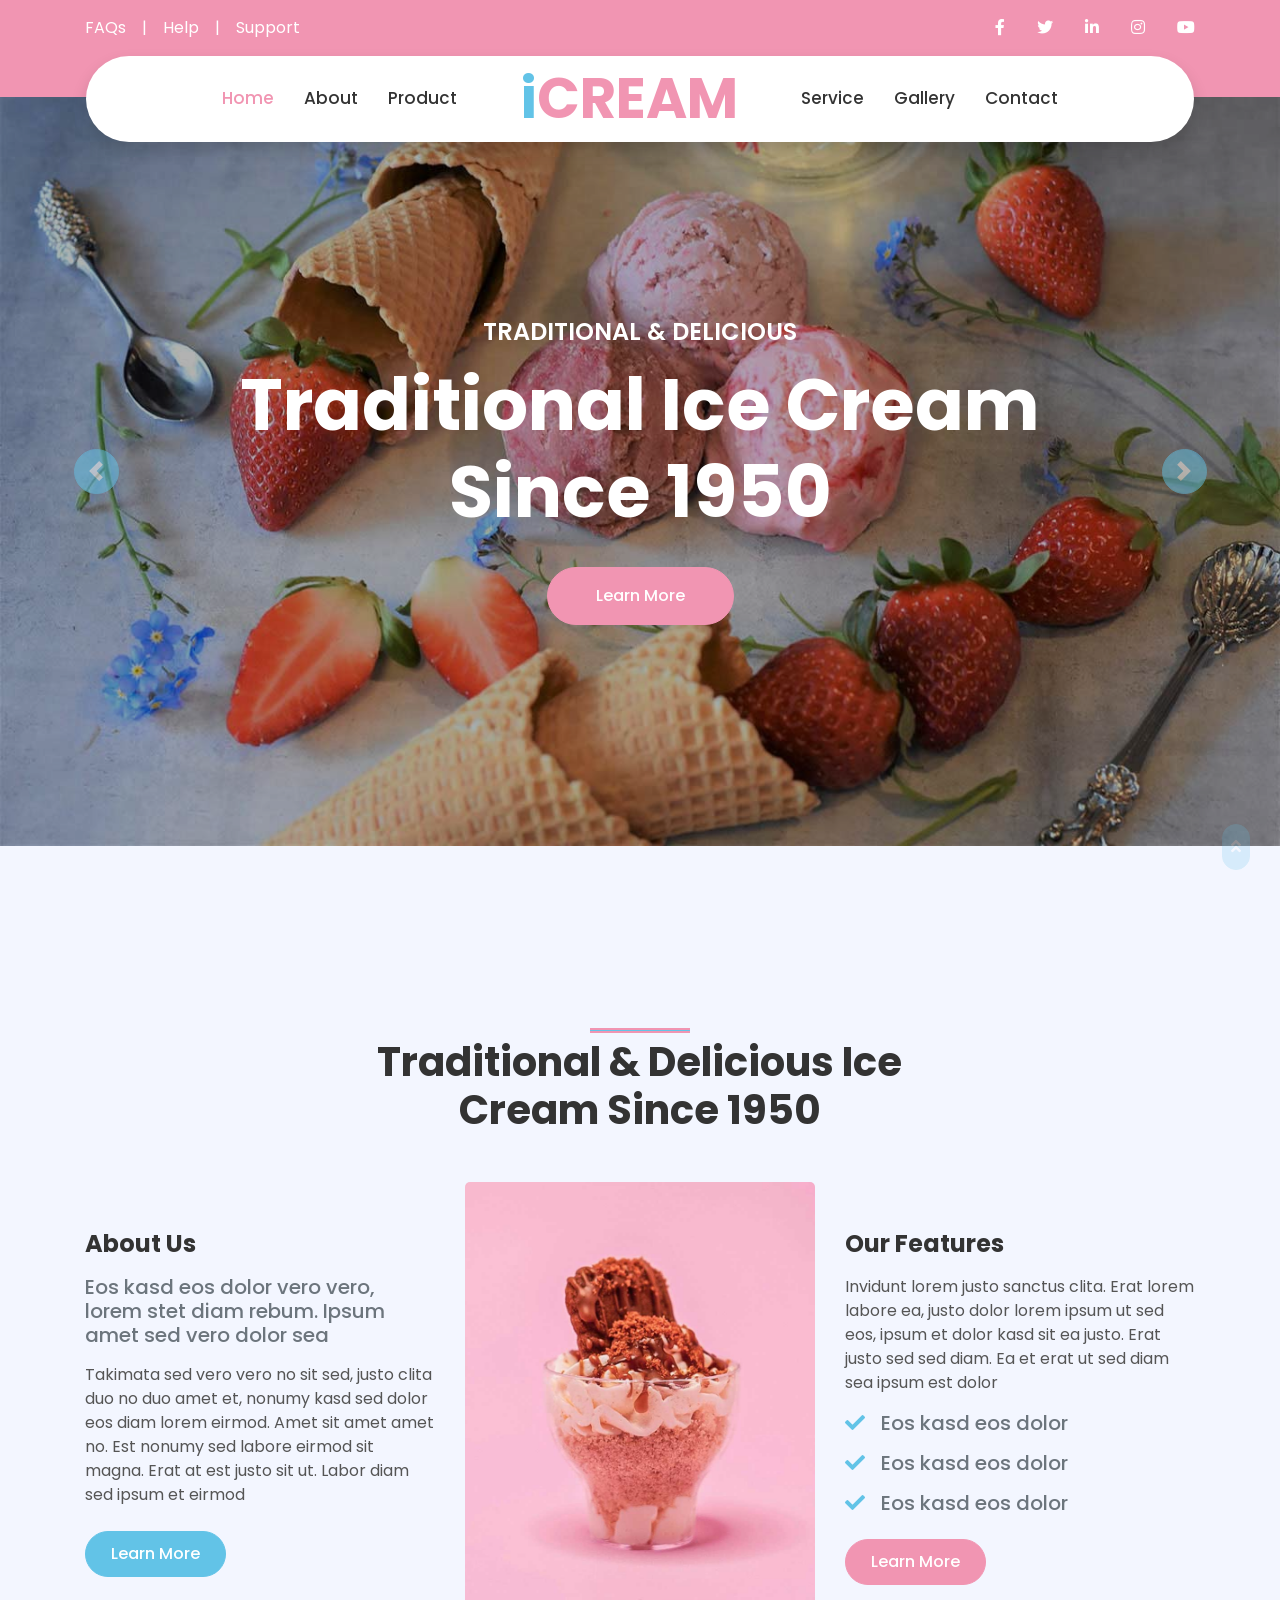
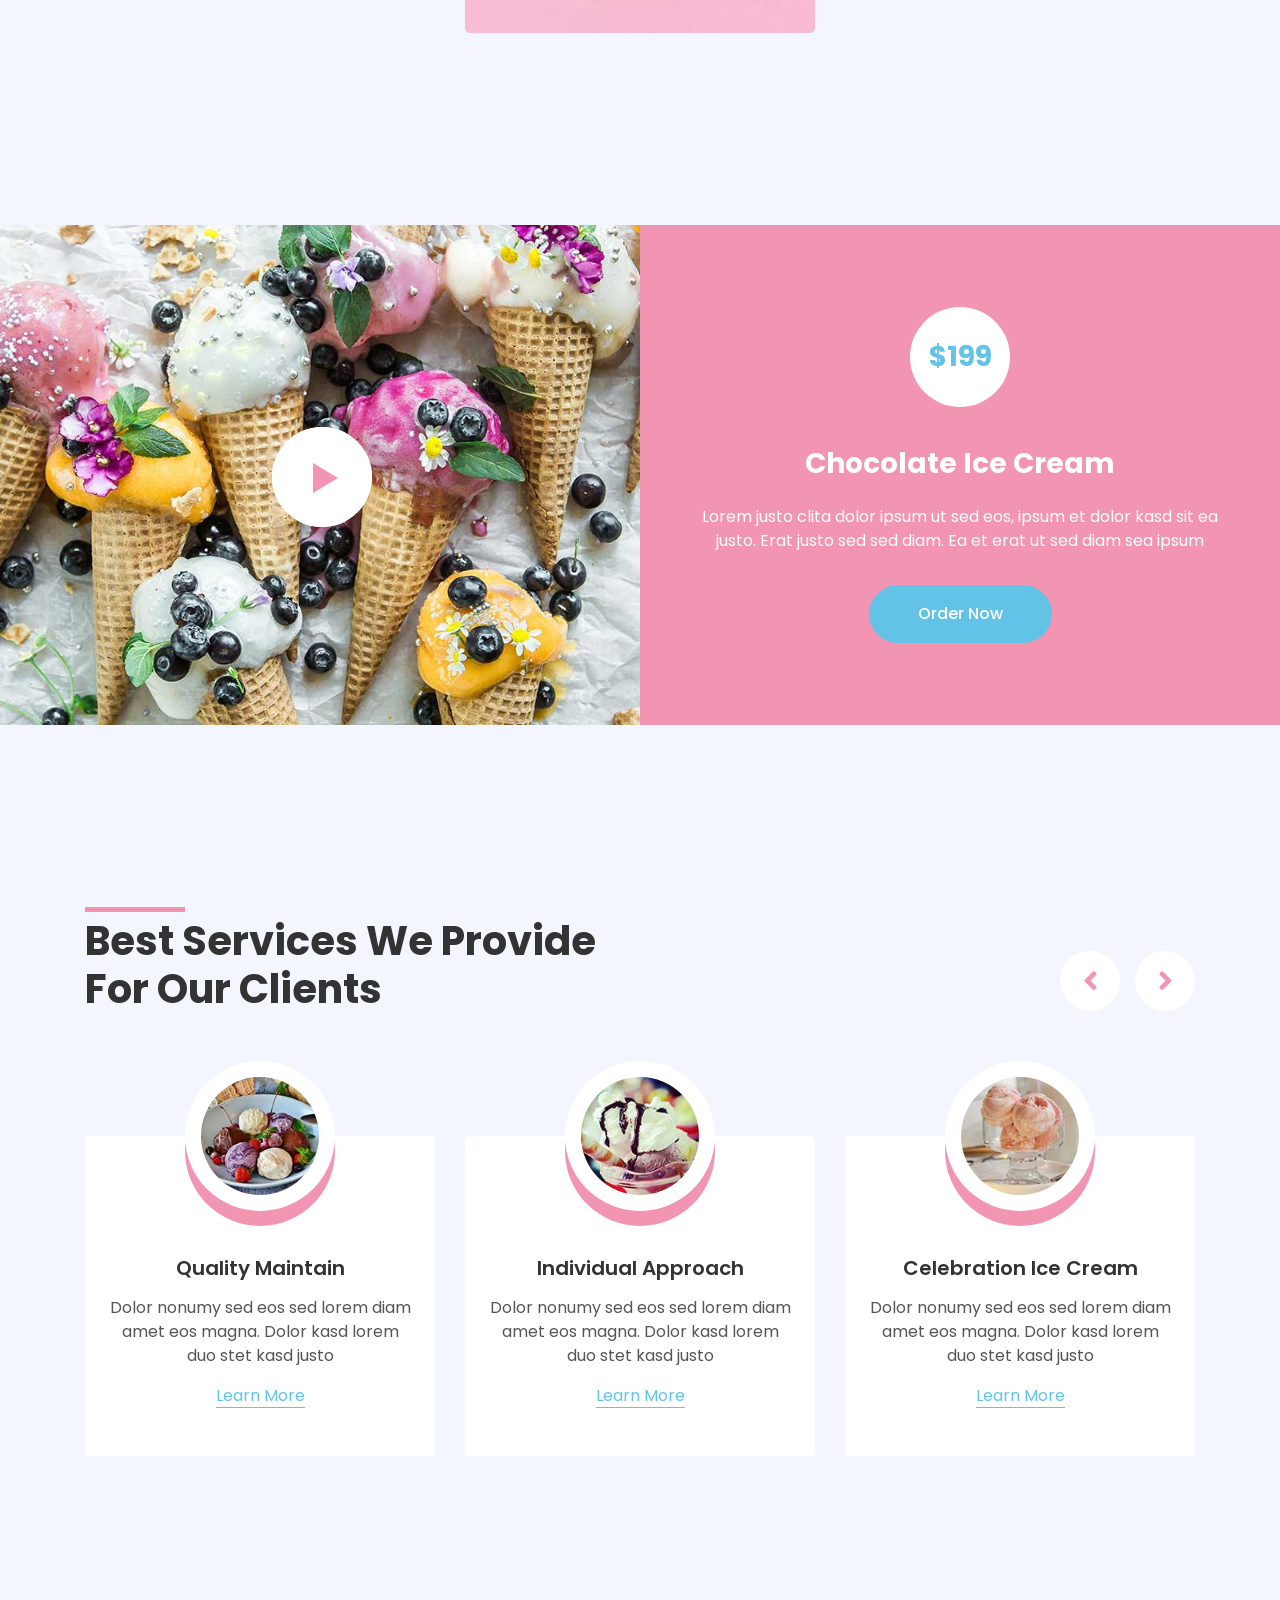
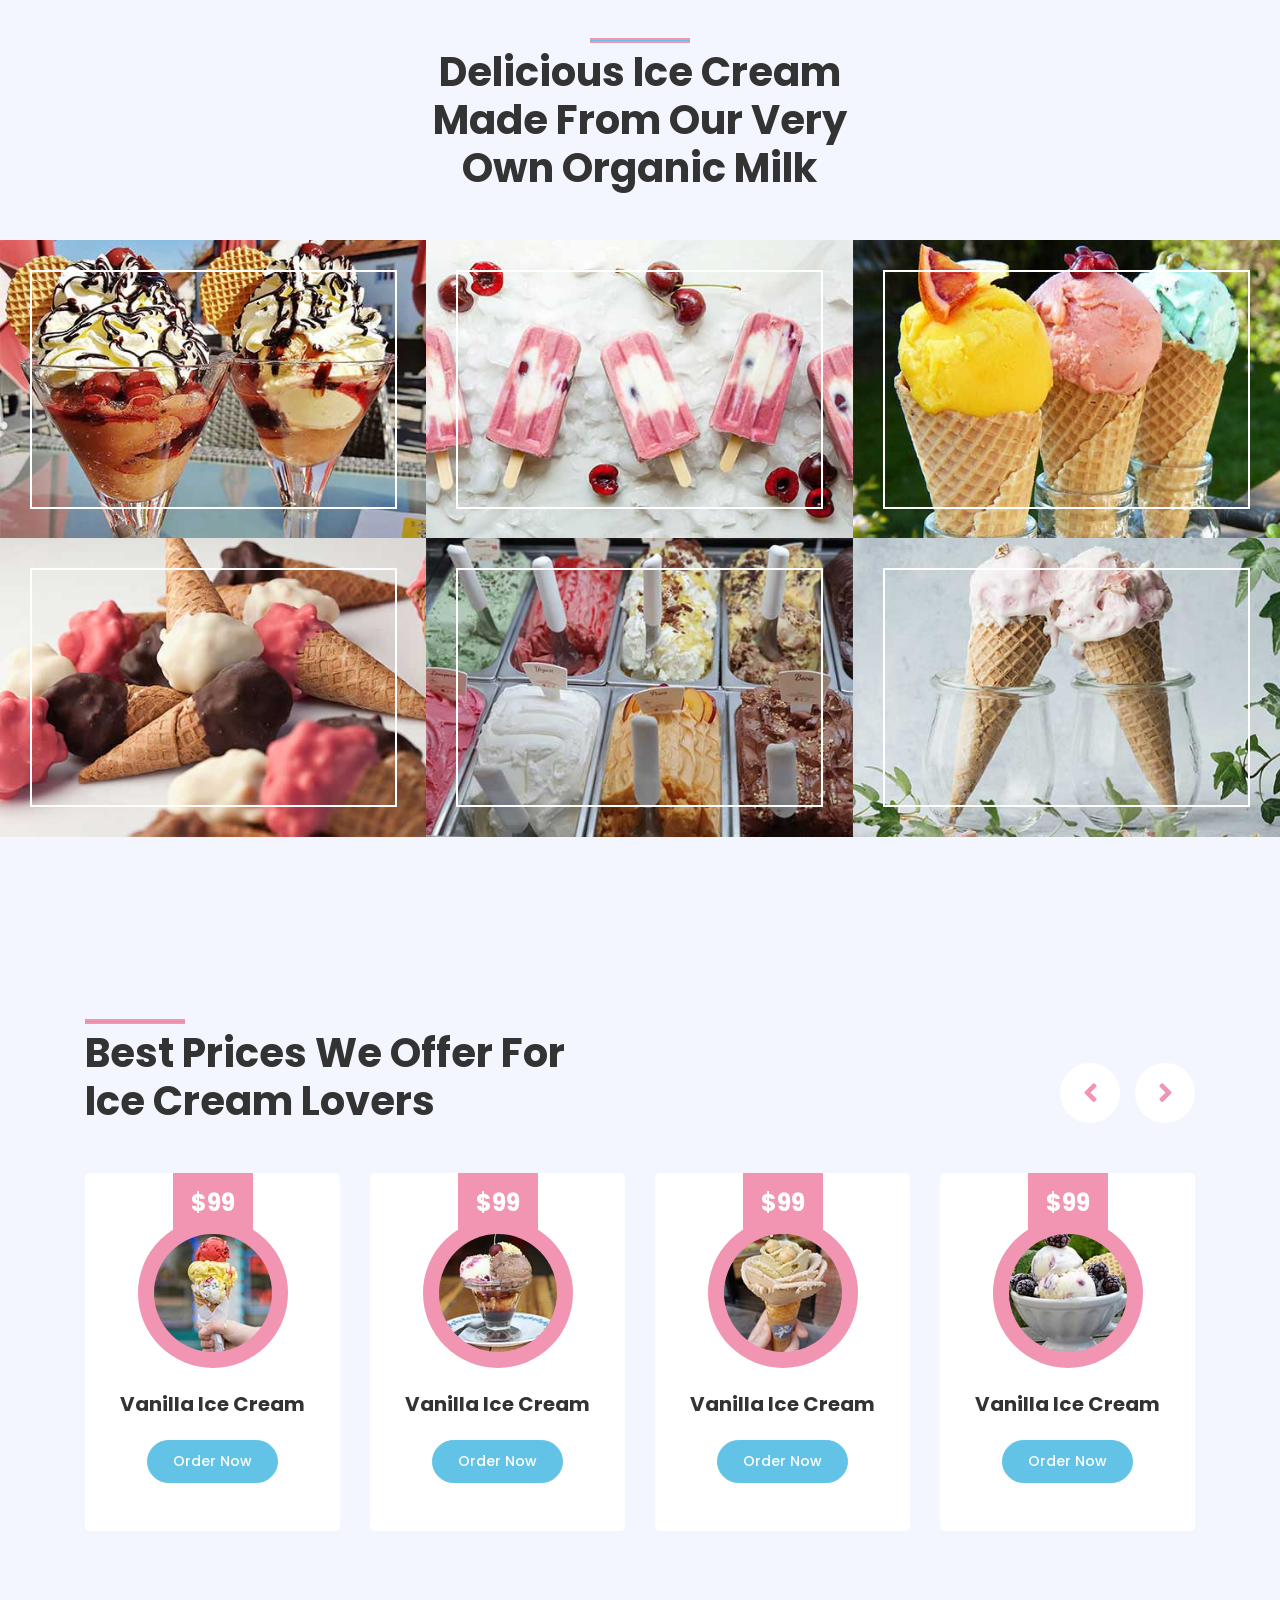
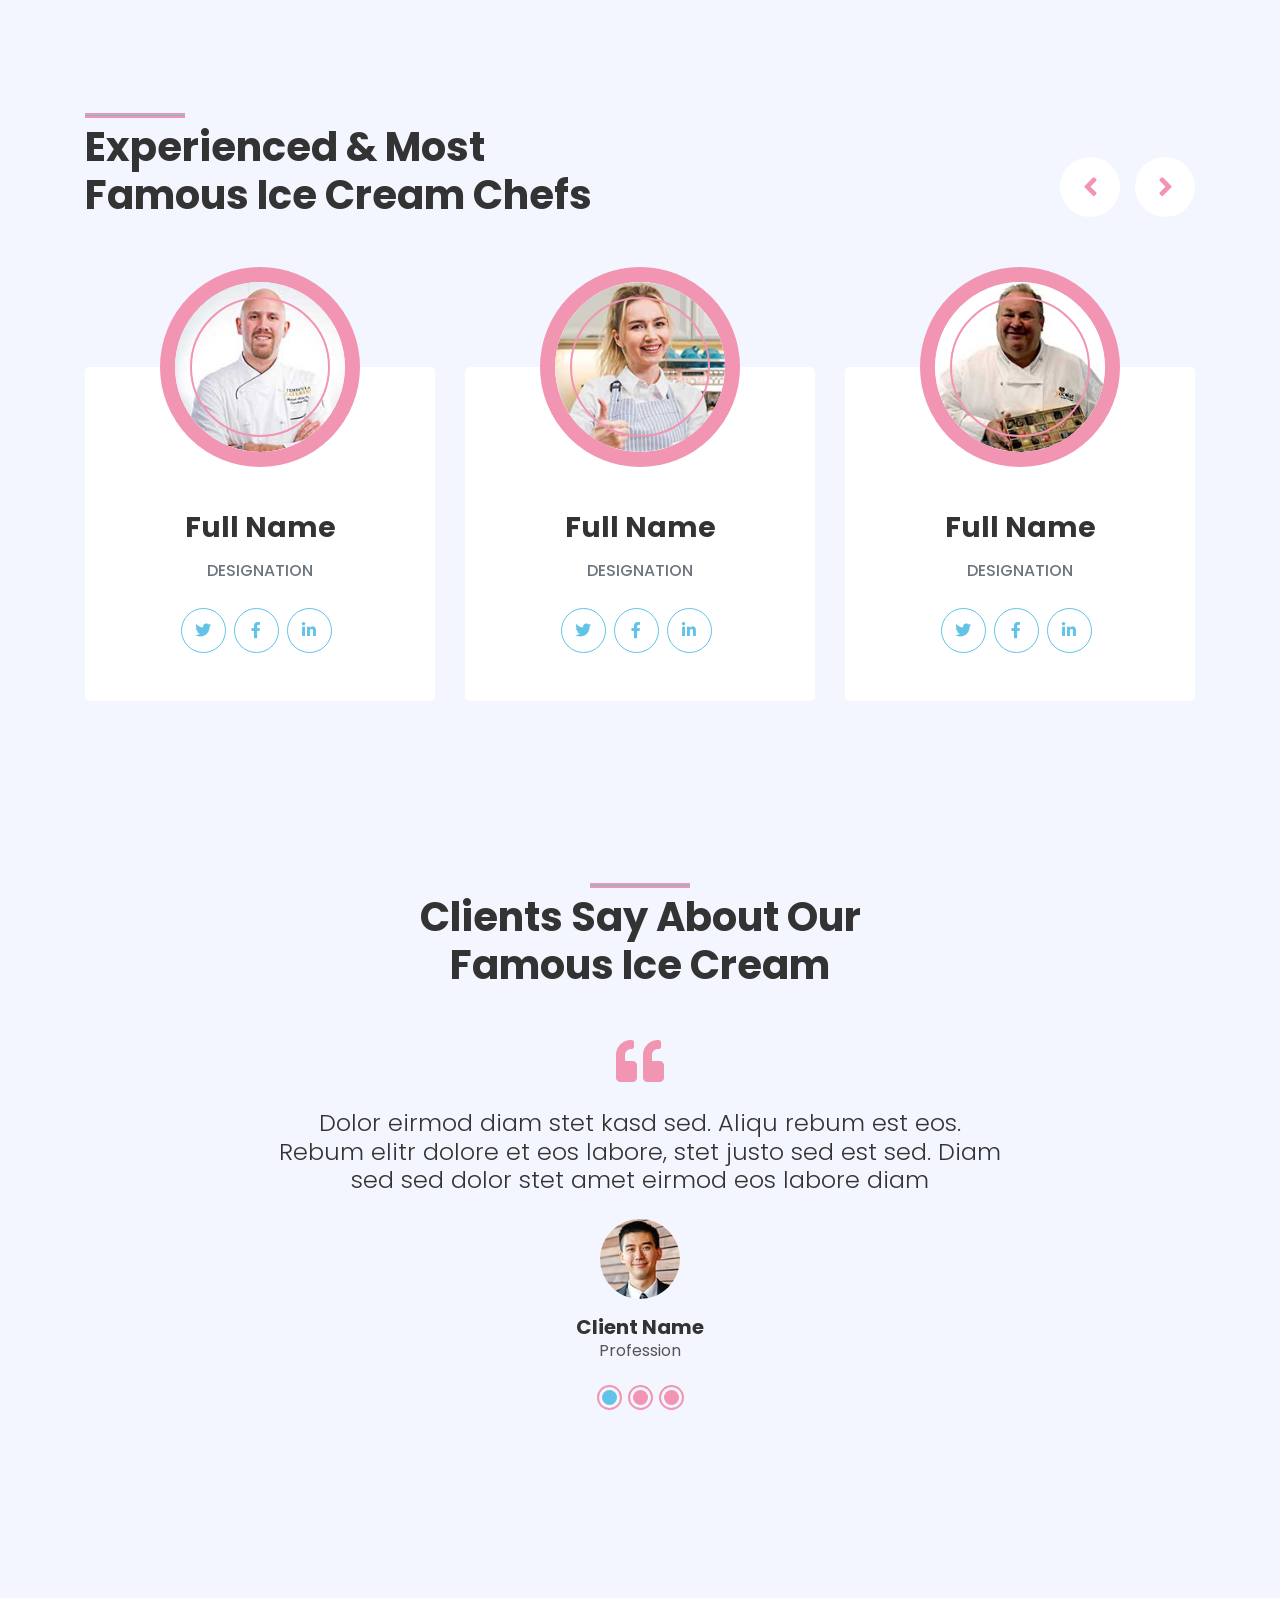
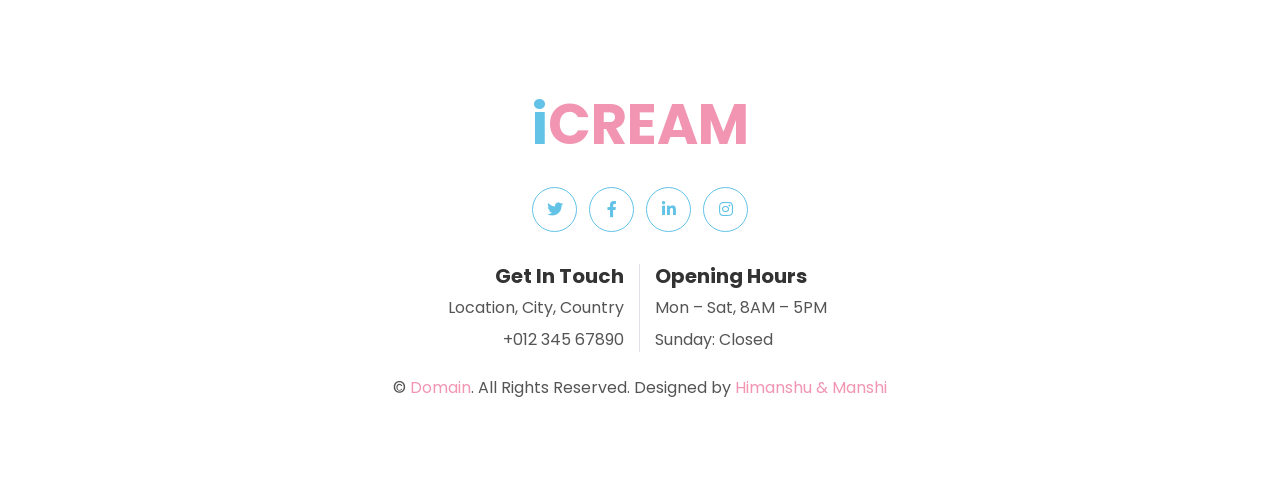
<file: ice-cream/index.html>
<!DOCTYPE html>
<html lang="en">

<head>
    <meta charset="utf-8">
    <title>iCREAM - Ice Cream Shop Website Template</title>
    <meta content="width=device-width, initial-scale=1.0" name="viewport">
    <meta content="Free HTML Templates" name="keywords">
    <meta content="Free HTML Templates" name="description">

    <!-- Favicon -->
    <link href="img/favicon.ico" rel="icon">

    <!-- Google Web Fonts -->
    <link rel="preconnect" href="https://fonts.gstatic.com">
    <link href="https://fonts.googleapis.com/css2?family=Poppins:wght@400;500;600;700&display=swap" rel="stylesheet">

    <!-- Font Awesome -->
    <link href="https://cdnjs.cloudflare.com/ajax/libs/font-awesome/5.10.0/css/all.min.css" rel="stylesheet">

    <!-- Libraries Stylesheet -->
    <link href="lib/owlcarousel/assets/owl.carousel.min.css" rel="stylesheet">
    <link href="lib/lightbox/css/lightbox.min.css" rel="stylesheet">

    <!-- Customized Bootstrap Stylesheet -->
    <link href="css/style.css" rel="stylesheet">
</head>

<body>
    <!-- Topbar Start -->
    <div class="container-fluid bg-primary py-3 d-none d-md-block">
        <div class="container">
            <div class="row">
                <div class="col-md-6 text-center text-lg-left mb-2 mb-lg-0">
                    <div class="d-inline-flex align-items-center">
                        <a class="text-white pr-3" href="">FAQs</a>
                        <span class="text-white">|</span>
                        <a class="text-white px-3" href="">Help</a>
                        <span class="text-white">|</span>
                        <a class="text-white pl-3" href="">Support</a>
                    </div>
                </div>
                <div class="col-md-6 text-center text-lg-right">
                    <div class="d-inline-flex align-items-center">
                        <a class="text-white px-3" href="">
                            <i class="fab fa-facebook-f"></i>
                        </a>
                        <a class="text-white px-3" href="">
                            <i class="fab fa-twitter"></i>
                        </a>
                        <a class="text-white px-3" href="">
                            <i class="fab fa-linkedin-in"></i>
                        </a>
                        <a class="text-white px-3" href="">
                            <i class="fab fa-instagram"></i>
                        </a>
                        <a class="text-white pl-3" href="">
                            <i class="fab fa-youtube"></i>
                        </a>
                    </div>
                </div>
            </div>
        </div>
    </div>
    <!-- Topbar End -->


    <!-- Navbar Start -->
    <div class="container-fluid position-relative nav-bar p-0">
        <div class="container-lg position-relative p-0 px-lg-3" style="z-index: 9;">
            <nav class="navbar navbar-expand-lg bg-white navbar-light shadow p-lg-0">
                <a href="index.html" class="navbar-brand d-block d-lg-none">
                    <h1 class="m-0 display-4 text-primary"><span class="text-secondary">i</span>CREAM</h1>
                </a>
                <button type="button" class="navbar-toggler" data-toggle="collapse" data-target="#navbarCollapse">
                    <span class="navbar-toggler-icon"></span>
                </button>
                <div class="collapse navbar-collapse justify-content-between" id="navbarCollapse">
                    <div class="navbar-nav ml-auto py-0">
                        <a href="index.html" class="nav-item nav-link active">Home</a>
                        <a href="about.html" class="nav-item nav-link">About</a>
                        <a href="product.html" class="nav-item nav-link">Product</a>
                    </div>
                    <a href="index.html" class="navbar-brand mx-5 d-none d-lg-block">
                        <h1 class="m-0 display-4 text-primary"><span class="text-secondary">i</span>CREAM</h1>
                    </a>
                    <div class="navbar-nav mr-auto py-0">
                        <a href="service.html" class="nav-item nav-link">Service</a>
                        <a href="gallery.html" class="nav-item nav-link">Gallery</a>
                        <a href="contact.html" class="nav-item nav-link">Contact</a>
                    </div>
                </div>
            </nav>
        </div>
    </div>
    <!-- Navbar End -->


    <!-- Carousel Start -->
    <div class="container-fluid p-0 mb-5 pb-5">
        <div id="header-carousel" class="carousel slide" data-ride="carousel">
            <div class="carousel-inner">
                <div class="carousel-item active">
                    <img class="w-100" src="img/carousel-1.jpg" alt="Image">
                    <div class="carousel-caption d-flex flex-column align-items-center justify-content-center">
                        <div class="p-3" style="max-width: 900px;">
                            <h4 class="text-white text-uppercase mb-md-3">Traditional & Delicious</h4>
                            <h1 class="display-3 text-white mb-md-4">Traditional Ice Cream Since 1950</h1>
                            <a href="" class="btn btn-primary py-md-3 px-md-5 mt-2">Learn More</a>
                        </div>
                    </div>
                </div>
                <div class="carousel-item">
                    <img class="w-100" src="img/carousel-2.jpg" alt="Image">
                    <div class="carousel-caption d-flex flex-column align-items-center justify-content-center">
                        <div class="p-3" style="max-width: 900px;">
                            <h4 class="text-white text-uppercase mb-md-3">Traditional & Delicious</h4>
                            <h1 class="display-3 text-white mb-md-4">Made From Our Own Organic Milk</h1>
                            <a href="" class="btn btn-primary py-md-3 px-md-5 mt-2">Learn More</a>
                        </div>
                    </div>
                </div>
            </div>
            <a class="carousel-control-prev" href="#header-carousel" data-slide="prev">
                <div class="btn btn-secondary px-0" style="width: 45px; height: 45px;">
                    <span class="carousel-control-prev-icon mb-n1"></span>
                </div>
            </a>
            <a class="carousel-control-next" href="#header-carousel" data-slide="next">
                <div class="btn btn-secondary px-0" style="width: 45px; height: 45px;">
                    <span class="carousel-control-next-icon mb-n1"></span>
                </div>
            </a>
        </div>
    </div>
    <!-- Carousel End -->


    <!-- About Start -->
    <div class="container-fluid py-5">
        <div class="container py-5">
            <div class="row justify-content-center">
                <div class="col-lg-7">
                    <h1 class="section-title position-relative text-center mb-5">Traditional & Delicious Ice Cream Since 1950</h1>
                </div>
            </div>
            <div class="row">
                <div class="col-lg-4 py-5">
                    <h4 class="font-weight-bold mb-3">About Us</h4>
                    <h5 class="text-muted mb-3">Eos kasd eos dolor vero vero, lorem stet diam rebum. Ipsum amet sed vero dolor sea</h5>
                    <p>Takimata sed vero vero no sit sed, justo clita duo no duo amet et, nonumy kasd sed dolor eos diam lorem eirmod. Amet sit amet amet no. Est nonumy sed labore eirmod sit magna. Erat at est justo sit ut. Labor diam sed ipsum et eirmod</p>
                    <a href="" class="btn btn-secondary mt-2">Learn More</a>
                </div>
                <div class="col-lg-4" style="min-height: 400px;">
                    <div class="position-relative h-100 rounded overflow-hidden">
                        <img class="position-absolute w-100 h-100" src="img/about.jpg" style="object-fit: cover;">
                    </div>
                </div>
                <div class="col-lg-4 py-5">
                    <h4 class="font-weight-bold mb-3">Our Features</h4>
                    <p>Invidunt lorem justo sanctus clita. Erat lorem labore ea, justo dolor lorem ipsum ut sed eos, ipsum et dolor kasd sit ea justo. Erat justo sed sed diam. Ea et erat ut sed diam sea ipsum est dolor</p>
                    <h5 class="text-muted mb-3"><i class="fa fa-check text-secondary mr-3"></i>Eos kasd eos dolor</h5>
                    <h5 class="text-muted mb-3"><i class="fa fa-check text-secondary mr-3"></i>Eos kasd eos dolor</h5>
                    <h5 class="text-muted mb-3"><i class="fa fa-check text-secondary mr-3"></i>Eos kasd eos dolor</h5>
                    <a href="" class="btn btn-primary mt-2">Learn More</a>
                </div>
            </div>
        </div>
    </div>
    <!-- About End -->


    <!-- Promotion Start -->
    <div class="container-fluid my-5 py-5 px-0">
        <div class="row bg-primary m-0">
            <div class="col-md-6 px-0" style="min-height: 500px;">
                <div class="position-relative h-100">
                    <img class="position-absolute w-100 h-100" src="img/promotion.jpg" style="object-fit: cover;">
                    <button type="button" class="btn-play" data-toggle="modal"
                        data-src="https://www.youtube.com/embed/DWRcNpR6Kdc" data-target="#videoModal">
                        <span></span>
                    </button>
                </div>
            </div>
            <div class="col-md-6 py-5 py-md-0 px-0">
                <div class="h-100 d-flex flex-column align-items-center justify-content-center text-center p-5">
                    <div class="d-flex align-items-center justify-content-center bg-white rounded-circle mb-4"
                        style="width: 100px; height: 100px;">
                        <h3 class="font-weight-bold text-secondary mb-0">$199</h3>
                    </div>
                    <h3 class="font-weight-bold text-white mt-3 mb-4">Chocolate Ice Cream</h3>
                    <p class="text-white mb-4">Lorem justo clita dolor ipsum ut sed eos, ipsum et dolor kasd sit ea
                        justo. Erat justo sed sed diam. Ea et erat ut sed diam sea ipsum</p>
                    <a href="" class="btn btn-secondary py-3 px-5 mt-2">Order Now</a>
                </div>
            </div>
        </div>
    </div>
    <!-- Promotion End -->


    <!-- Video Modal Start -->
    <div class="modal fade" id="videoModal" tabindex="-1" role="dialog" aria-labelledby="exampleModalLabel" aria-hidden="true">
        <div class="modal-dialog" role="document">
            <div class="modal-content">
                <div class="modal-body">
                    <button type="button" class="close" data-dismiss="modal" aria-label="Close">
                        <span aria-hidden="true">&times;</span>
                    </button>        
                    <!-- 16:9 aspect ratio -->
                    <div class="embed-responsive embed-responsive-16by9">
                        <iframe class="embed-responsive-item" src="" id="video"  allowscriptaccess="always" allow="autoplay"></iframe>
                    </div>
                </div>
            </div>
        </div>
    </div>
    <!-- Video Modal End -->


    <!-- Services Start -->
    <div class="container-fluid py-5">
        <div class="container py-5">
            <div class="row">
                <div class="col-lg-6">
                    <h1 class="section-title position-relative mb-5">Best Services We Provide For Our Clients</h1>
                </div>
                <div class="col-lg-6 mb-5 mb-lg-0 pb-5 pb-lg-0"></div>
            </div>
            <div class="row">
                <div class="col-12">
                    <div class="owl-carousel service-carousel">
                        <div class="service-item">
                            <div class="service-img mx-auto">
                                <img class="rounded-circle w-100 h-100 bg-light p-3" src="img/service-1.jpg" style="object-fit: cover;">
                            </div>
                            <div class="position-relative text-center bg-light rounded p-4 pb-5" style="margin-top: -75px;">
                                <h5 class="font-weight-semi-bold mt-5 mb-3 pt-5">Quality Maintain</h5>
                                <p>Dolor nonumy sed eos sed lorem diam amet eos magna. Dolor kasd lorem duo stet kasd justo</p>
                                <a href="" class="border-bottom border-secondary text-decoration-none text-secondary">Learn More</a>
                            </div>
                        </div>
                        <div class="service-item">
                            <div class="service-img mx-auto">
                                <img class="rounded-circle w-100 h-100 bg-light p-3" src="img/service-2.jpg" style="object-fit: cover;">
                            </div>
                            <div class="position-relative text-center bg-light rounded p-4 pb-5" style="margin-top: -75px;">
                                <h5 class="font-weight-semi-bold mt-5 mb-3 pt-5">Individual Approach</h5>
                                <p>Dolor nonumy sed eos sed lorem diam amet eos magna. Dolor kasd lorem duo stet kasd justo</p>
                                <a href="" class="border-bottom border-secondary text-decoration-none text-secondary">Learn More</a>
                            </div>
                        </div>
                        <div class="service-item">
                            <div class="service-img mx-auto">
                                <img class="rounded-circle w-100 h-100 bg-light p-3" src="img/service-3.jpg" style="object-fit: cover;">
                            </div>
                            <div class="position-relative text-center bg-light rounded p-4 pb-5" style="margin-top: -75px;">
                                <h5 class="font-weight-semi-bold mt-5 mb-3 pt-5">Celebration Ice Cream</h5>
                                <p>Dolor nonumy sed eos sed lorem diam amet eos magna. Dolor kasd lorem duo stet kasd justo</p>
                                <a href="" class="border-bottom border-secondary text-decoration-none text-secondary">Learn More</a>
                            </div>
                        </div>
                        <div class="service-item">
                            <div class="service-img mx-auto">
                                <img class="rounded-circle w-100 h-100 bg-light p-3" src="img/service-4.jpg" style="object-fit: cover;">
                            </div>
                            <div class="position-relative text-center bg-light rounded p-4 pb-5" style="margin-top: -75px;">
                                <h5 class="font-weight-semi-bold mt-5 mb-3 pt-5">Delivery To Any Point</h5>
                                <p>Dolor nonumy sed eos sed lorem diam amet eos magna. Dolor kasd lorem duo stet kasd justo</p>
                                <a href="" class="border-bottom border-secondary text-decoration-none text-secondary">Learn More</a>
                            </div>
                        </div>
                    </div>
                </div>
            </div>
        </div>
    </div>
    <!-- Services End -->


    <!-- Portfolio Start -->
    <div class="container-fluid my-5 py-5 px-0">
        <div class="row justify-content-center m-0">
            <div class="col-lg-5">
                <h1 class="section-title position-relative text-center mb-5">Delicious Ice Cream Made From Our Very Own Organic Milk</h1>
            </div>
        </div>
        <div class="row m-0 portfolio-container">
            <div class="col-lg-4 col-md-6 p-0 portfolio-item">
                <div class="position-relative overflow-hidden">
                    <img class="img-fluid w-100" src="img/portfolio-1.jpg" alt="">
                    <a class="portfolio-btn" href="img/portfolio-1.jpg" data-lightbox="portfolio">
                        <i class="fa fa-plus text-primary" style="font-size: 60px;"></i>
                    </a>
                </div>
            </div>
            <div class="col-lg-4 col-md-6 p-0 portfolio-item">
                <div class="position-relative overflow-hidden">
                    <img class="img-fluid w-100" src="img/portfolio-2.jpg" alt="">
                    <a class="portfolio-btn" href="img/portfolio-2.jpg" data-lightbox="portfolio">
                        <i class="fa fa-plus text-primary" style="font-size: 60px;"></i>
                    </a>
                </div>
            </div>
            <div class="col-lg-4 col-md-6 p-0 portfolio-item">
                <div class="position-relative overflow-hidden">
                    <img class="img-fluid w-100" src="img/portfolio-3.jpg" alt="">
                    <a class="portfolio-btn" href="img/portfolio-3.jpg" data-lightbox="portfolio">
                        <i class="fa fa-plus text-primary" style="font-size: 60px;"></i>
                    </a>
                </div>
            </div>
            <div class="col-lg-4 col-md-6 p-0 portfolio-item">
                <div class="position-relative overflow-hidden">
                    <img class="img-fluid w-100" src="img/portfolio-4.jpg" alt="">
                    <a class="portfolio-btn" href="img/portfolio-4.jpg" data-lightbox="portfolio">
                        <i class="fa fa-plus text-primary" style="font-size: 60px;"></i>
                    </a>
                </div>
            </div>
            <div class="col-lg-4 col-md-6 p-0 portfolio-item">
                <div class="position-relative overflow-hidden">
                    <img class="img-fluid w-100" src="img/portfolio-5.jpg" alt="">
                    <a class="portfolio-btn" href="img/portfolio-5.jpg" data-lightbox="portfolio">
                        <i class="fa fa-plus text-primary" style="font-size: 60px;"></i>
                    </a>
                </div>
            </div>
            <div class="col-lg-4 col-md-6 p-0 portfolio-item">
                <div class="position-relative overflow-hidden">
                    <img class="img-fluid w-100" src="img/portfolio-6.jpg" alt="">
                    <a class="portfolio-btn" href="img/portfolio-6.jpg" data-lightbox="portfolio">
                        <i class="fa fa-plus text-primary" style="font-size: 60px;"></i>
                    </a>
                </div>
            </div>
        </div>
    </div>
    <!-- Portfolio End -->


    <!-- Products Start -->
    <div class="container-fluid py-5">
        <div class="container py-5">
            <div class="row">
                <div class="col-lg-6">
                    <h1 class="section-title position-relative mb-5">Best Prices We Offer For Ice Cream Lovers</h1>
                </div>
                <div class="col-lg-6 mb-5 mb-lg-0 pb-5 pb-lg-0"></div>
            </div>
            <div class="row">
                <div class="col-12">
                    <div class="owl-carousel product-carousel">
                        <div class="product-item d-flex flex-column align-items-center text-center bg-light rounded py-5 px-3">
                            <div class="bg-primary mt-n5 py-3" style="width: 80px;">
                                <h4 class="font-weight-bold text-white mb-0">$99</h4>
                            </div>
                            <div class="position-relative bg-primary rounded-circle mt-n3 mb-4 p-3" style="width: 150px; height: 150px;">
                                <img class="rounded-circle w-100 h-100" src="img/product-1.jpg" style="object-fit: cover;">
                            </div>
                            <h5 class="font-weight-bold mb-4">Vanilla Ice Cream</h5>
                            <a href="user-login.php" class="btn btn-sm btn-secondary">Order Now</a>
                        </div>
                        <div class="product-item d-flex flex-column align-items-center text-center bg-light rounded py-5 px-3">
                            <div class="bg-primary mt-n5 py-3" style="width: 80px;">
                                <h4 class="font-weight-bold text-white mb-0">$99</h4>
                            </div>
                            <div class="position-relative bg-primary rounded-circle mt-n3 mb-4 p-3" style="width: 150px; height: 150px;">
                                <img class="rounded-circle w-100 h-100" src="img/product-2.jpg" style="object-fit: cover;">
                            </div>
                            <h5 class="font-weight-bold mb-4">Vanilla Ice Cream</h5>
                            <a href="user-login.php" class="btn btn-sm btn-secondary">Order Now</a>
                        </div>
                        <div class="product-item d-flex flex-column align-items-center text-center bg-light rounded py-5 px-3">
                            <div class="bg-primary mt-n5 py-3" style="width: 80px;">
                                <h4 class="font-weight-bold text-white mb-0">$99</h4>
                            </div>
                            <div class="position-relative bg-primary rounded-circle mt-n3 mb-4 p-3" style="width: 150px; height: 150px;">
                                <img class="rounded-circle w-100 h-100" src="img/product-3.jpg" style="object-fit: cover;">
                            </div>
                            <h5 class="font-weight-bold mb-4">Vanilla Ice Cream</h5>
                            <a href="user-login.php" class="btn btn-sm btn-secondary">Order Now</a>
                        </div>
                        <div class="product-item d-flex flex-column align-items-center text-center bg-light rounded py-5 px-3">
                            <div class="bg-primary mt-n5 py-3" style="width: 80px;">
                                <h4 class="font-weight-bold text-white mb-0">$99</h4>
                            </div>
                            <div class="position-relative bg-primary rounded-circle mt-n3 mb-4 p-3" style="width: 150px; height: 150px;">
                                <img class="rounded-circle w-100 h-100" src="img/product-4.jpg" style="object-fit: cover;">
                            </div>
                            <h5 class="font-weight-bold mb-4">Vanilla Ice Cream</h5>
                            <a href="user-login.php" class="btn btn-sm btn-secondary">Order Now</a>
                        </div>
                        <div class="product-item d-flex flex-column align-items-center text-center bg-light rounded py-5 px-3">
                            <div class="bg-primary mt-n5 py-3" style="width: 80px;">
                                <h4 class="font-weight-bold text-white mb-0">$99</h4>
                            </div>
                            <div class="position-relative bg-primary rounded-circle mt-n3 mb-4 p-3" style="width: 150px; height: 150px;">
                                <img class="rounded-circle w-100 h-100" src="img/product-5.jpg" style="object-fit: cover;">
                            </div>
                            <h5 class="font-weight-bold mb-4">Vanilla Ice Cream</h5>
                            <a href="user-login.php" class="btn btn-sm btn-secondary">Order Now</a>
                        </div>
                    </div>
                </div>
            </div>
        </div>
    </div>
    <!-- Products End -->


    <!-- Team Start -->
    <div class="container-fluid py-5">
        <div class="container py-5">
            <div class="row">
                <div class="col-lg-6">
                    <h1 class="section-title position-relative mb-5">Experienced & Most Famous Ice Cream Chefs</h1>
                </div>
                <div class="col-lg-6 mb-5 mb-lg-0 pb-5 pb-lg-0"></div>
            </div>
            <div class="row">
                <div class="col-12">
                    <div class="owl-carousel team-carousel">
                        <div class="team-item">
                            <div class="team-img mx-auto">
                                <img class="rounded-circle w-100 h-100" src="img/team-1.jpg" style="object-fit: cover;">
                            </div>
                            <div class="position-relative text-center bg-light rounded px-4 py-5" style="margin-top: -100px;">
                                <h3 class="font-weight-bold mt-5 mb-3 pt-5">Full Name</h3>
                                <h6 class="text-uppercase text-muted mb-4">Designation</h6>
                                <div class="d-flex justify-content-center pt-1">
                                    <a class="btn btn-outline-secondary btn-social mr-2" href="#"><i class="fab fa-twitter"></i></a>
                                    <a class="btn btn-outline-secondary btn-social mr-2" href="#"><i class="fab fa-facebook-f"></i></a>
                                    <a class="btn btn-outline-secondary btn-social mr-2" href="#"><i class="fab fa-linkedin-in"></i></a>
                                </div>
                            </div>
                        </div>
                        <div class="team-item">
                            <div class="team-img mx-auto">
                                <img class="rounded-circle w-100 h-100" src="img/team-2.jpg" style="object-fit: cover;">
                            </div>
                            <div class="position-relative text-center bg-light rounded px-4 py-5" style="margin-top: -100px;">
                                <h3 class="font-weight-bold mt-5 mb-3 pt-5">Full Name</h3>
                                <h6 class="text-uppercase text-muted mb-4">Designation</h6>
                                <div class="d-flex justify-content-center pt-1">
                                    <a class="btn btn-outline-secondary btn-social mr-2" href="#"><i class="fab fa-twitter"></i></a>
                                    <a class="btn btn-outline-secondary btn-social mr-2" href="#"><i class="fab fa-facebook-f"></i></a>
                                    <a class="btn btn-outline-secondary btn-social mr-2" href="#"><i class="fab fa-linkedin-in"></i></a>
                                </div>
                            </div>
                        </div>
                        <div class="team-item">
                            <div class="team-img mx-auto">
                                <img class="rounded-circle w-100 h-100" src="img/team-3.jpg" style="object-fit: cover;">
                            </div>
                            <div class="position-relative text-center bg-light rounded px-4 py-5" style="margin-top: -100px;">
                                <h3 class="font-weight-bold mt-5 mb-3 pt-5">Full Name</h3>
                                <h6 class="text-uppercase text-muted mb-4">Designation</h6>
                                <div class="d-flex justify-content-center pt-1">
                                    <a class="btn btn-outline-secondary btn-social mr-2" href="#"><i class="fab fa-twitter"></i></a>
                                    <a class="btn btn-outline-secondary btn-social mr-2" href="#"><i class="fab fa-facebook-f"></i></a>
                                    <a class="btn btn-outline-secondary btn-social mr-2" href="#"><i class="fab fa-linkedin-in"></i></a>
                                </div>
                            </div>
                        </div>
                        <div class="team-item">
                            <div class="team-img mx-auto">
                                <img class="rounded-circle w-100 h-100" src="img/team-4.jpg" style="object-fit: cover;">
                            </div>
                            <div class="position-relative text-center bg-light rounded px-4 py-5" style="margin-top: -100px;">
                                <h3 class="font-weight-bold mt-5 mb-3 pt-5">Full Name</h3>
                                <h6 class="text-uppercase text-muted mb-4">Designation</h6>
                                <div class="d-flex justify-content-center pt-1">
                                    <a class="btn btn-outline-secondary btn-social mr-2" href="#"><i class="fab fa-twitter"></i></a>
                                    <a class="btn btn-outline-secondary btn-social mr-2" href="#"><i class="fab fa-facebook-f"></i></a>
                                    <a class="btn btn-outline-secondary btn-social mr-2" href="#"><i class="fab fa-linkedin-in"></i></a>
                                </div>
                            </div>
                        </div>
                    </div>
                </div>
            </div>
        </div>
    </div>
    <!-- Team End -->


    <!-- Testimonial Start -->
    <div class="container-fluid py-5">
        <div class="container py-5">
            <div class="row justify-content-center">
                <div class="col-lg-6">
                    <h1 class="section-title position-relative text-center mb-5">Clients Say About Our Famous Ice Cream</h1>
                </div>
            </div>
            <div class="row justify-content-center">
                <div class="col-lg-8">
                    <div class="owl-carousel testimonial-carousel">
                        <div class="text-center">
                            <i class="fa fa-3x fa-quote-left text-primary mb-4"></i>
                            <h4 class="font-weight-light mb-4">Dolor eirmod diam stet kasd sed. Aliqu rebum est eos. Rebum elitr dolore et eos labore, stet justo sed est sed. Diam sed sed dolor stet amet eirmod eos labore diam</h4>
                            <img class="img-fluid mx-auto mb-3" src="img/testimonial-1.jpg" alt="">
                            <h5 class="font-weight-bold m-0">Client Name</h5>
                            <span>Profession</span>
                        </div>
                        <div class="text-center">
                            <i class="fa fa-3x fa-quote-left text-primary mb-4"></i>
                            <h4 class="font-weight-light mb-4">Dolor eirmod diam stet kasd sed. Aliqu rebum est eos. Rebum elitr dolore et eos labore, stet justo sed est sed. Diam sed sed dolor stet amet eirmod eos labore diam</h4>
                            <img class="img-fluid mx-auto mb-3" src="img/testimonial-2.jpg" alt="">
                            <h5 class="font-weight-bold m-0">Client Name</h5>
                            <span>Profession</span>
                        </div>
                        <div class="text-center">
                            <i class="fa fa-3x fa-quote-left text-primary mb-4"></i>
                            <h4 class="font-weight-light mb-4">Dolor eirmod diam stet kasd sed. Aliqu rebum est eos. Rebum elitr dolore et eos labore, stet justo sed est sed. Diam sed sed dolor stet amet eirmod eos labore diam</h4>
                            <img class="img-fluid mx-auto mb-3" src="img/testimonial-3.jpg" alt="">
                            <h5 class="font-weight-bold m-0">Client Name</h5>
                            <span>Profession</span>
                        </div>
                    </div>
                </div>
            </div>
        </div>
    </div>
    <!-- Testimonial End -->


    <!-- Footer Start -->
    <div class="container-fluid footer bg-light py-5" style="margin-top: 90px;">
        <div class="container text-center py-5">
            <div class="row">
                <div class="col-12 mb-4">
                    <a href="index.html" class="navbar-brand m-0">
                        <h1 class="m-0 mt-n2 display-4 text-primary"><span class="text-secondary">i</span>CREAM</h1>
                    </a>
                </div>
                <div class="col-12 mb-4">
                    <a class="btn btn-outline-secondary btn-social mr-2" href="#"><i class="fab fa-twitter"></i></a>
                    <a class="btn btn-outline-secondary btn-social mr-2" href="#"><i class="fab fa-facebook-f"></i></a>
                    <a class="btn btn-outline-secondary btn-social mr-2" href="#"><i class="fab fa-linkedin-in"></i></a>
                    <a class="btn btn-outline-secondary btn-social" href="#"><i class="fab fa-instagram"></i></a>
                </div>
                <div class="col-12 mt-2 mb-4">
                    <div class="row">
                        <div class="col-sm-6 text-center text-sm-right border-right mb-3 mb-sm-0">
                            <h5 class="font-weight-bold mb-2">Get In Touch</h5>
                            <p class="mb-2">Location, City, Country</p>
                            <p class="mb-0">+012 345 67890</p>
                        </div>
                        <div class="col-sm-6 text-center text-sm-left">
                            <h5 class="font-weight-bold mb-2">Opening Hours</h5>
                            <p class="mb-2">Mon – Sat, 8AM – 5PM</p>
                            <p class="mb-0">Sunday: Closed</p>
                        </div>
                    </div>
                </div>
                <div class="col-12">
                    <p class="m-0">&copy; <a href="#">Domain</a>. All Rights Reserved. Designed by <a href="">Himanshu & Manshi</a>
                    </p>
                </div>
            </div>
        </div>
    </div>
    <!-- Footer End -->


    <!-- Back to Top -->
    <a href="#" class="btn btn-secondary px-2 back-to-top"><i class="fa fa-angle-double-up"></i></a>


    <!-- JavaScript Libraries -->
    <script src="https://code.jquery.com/jquery-3.4.1.min.js"></script>
    <script src="https://stackpath.bootstrapcdn.com/bootstrap/4.4.1/js/bootstrap.bundle.min.js"></script>
    <script src="lib/easing/easing.min.js"></script>
    <script src="lib/waypoints/waypoints.min.js"></script>
    <script src="lib/owlcarousel/owl.carousel.min.js"></script>
    <script src="lib/isotope/isotope.pkgd.min.js"></script>
    <script src="lib/lightbox/js/lightbox.min.js"></script>

    <!-- Contact Javascript File -->
    <script src="mail/jqBootstrapValidation.min.js"></script>
    <script src="mail/contact.js"></script>

    <!-- Template Javascript -->
    <script src="js/main.js"></script>
</body>

</html>
</file>
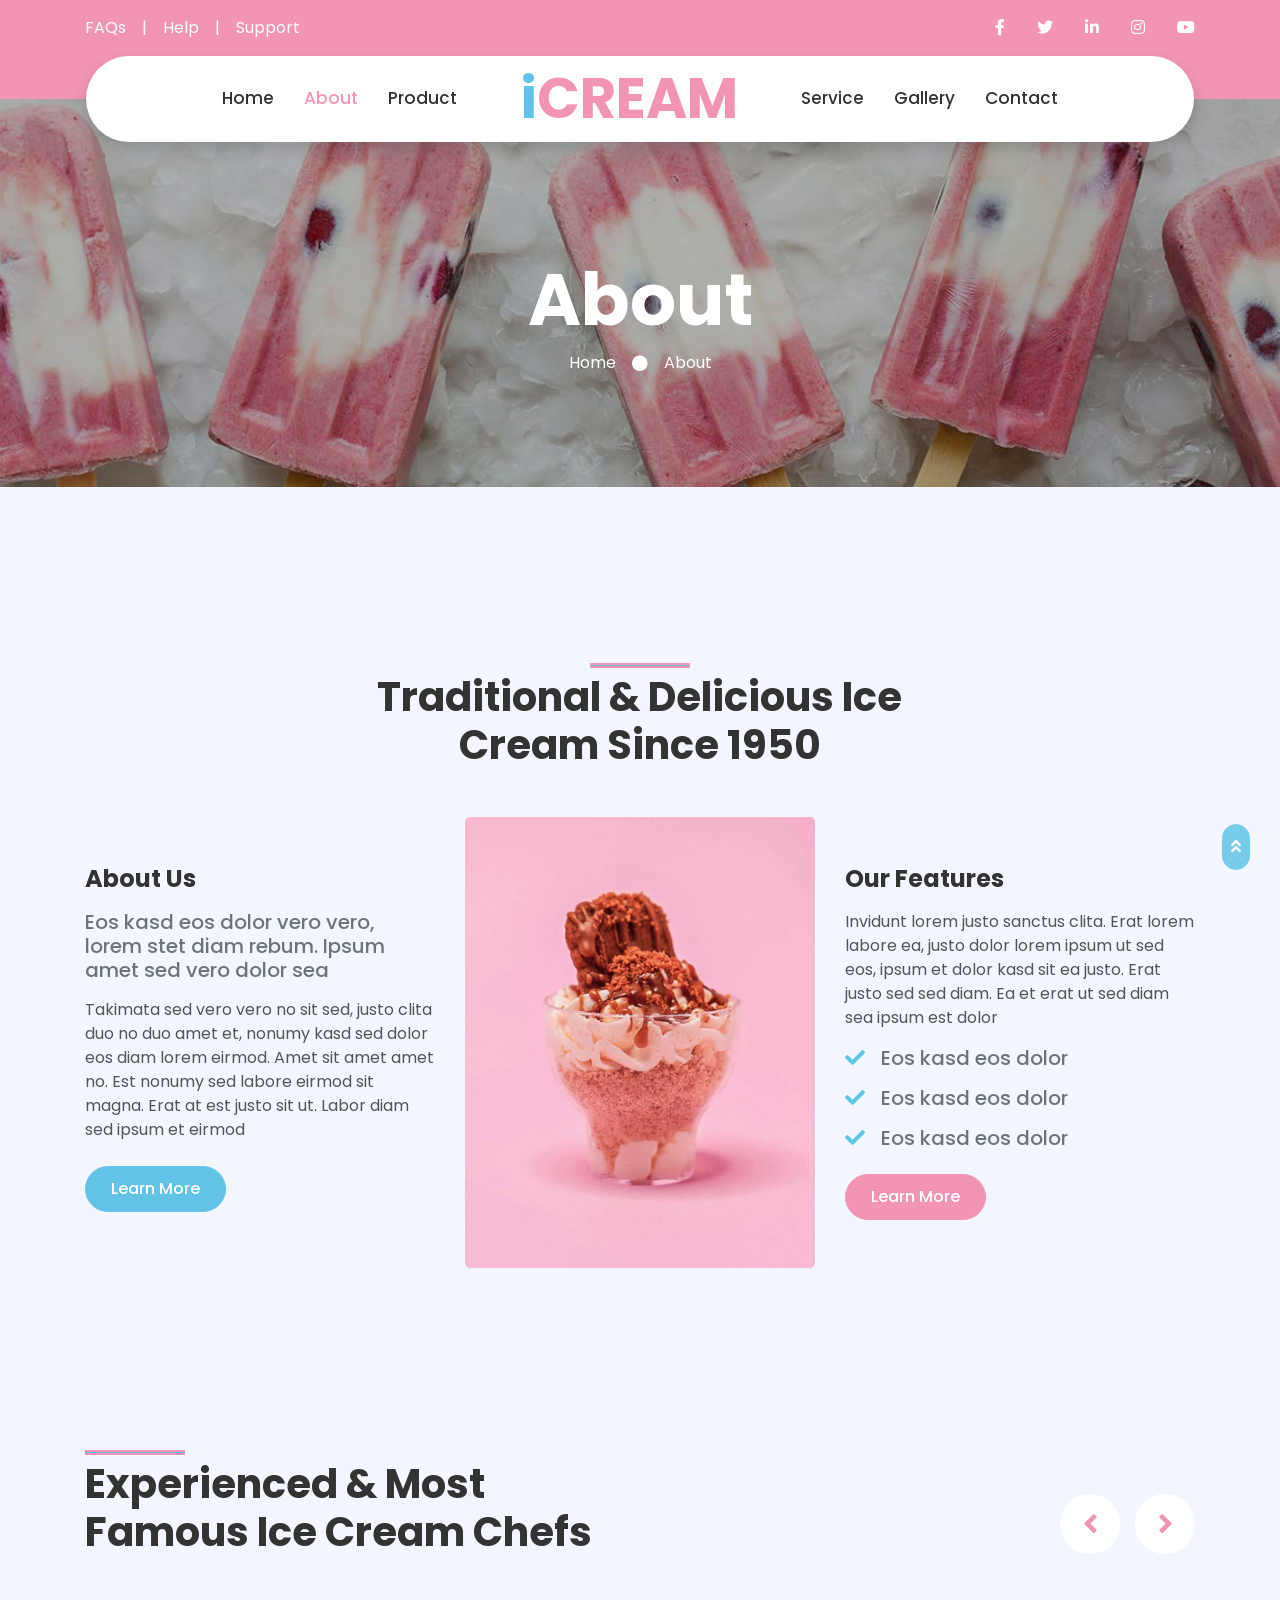
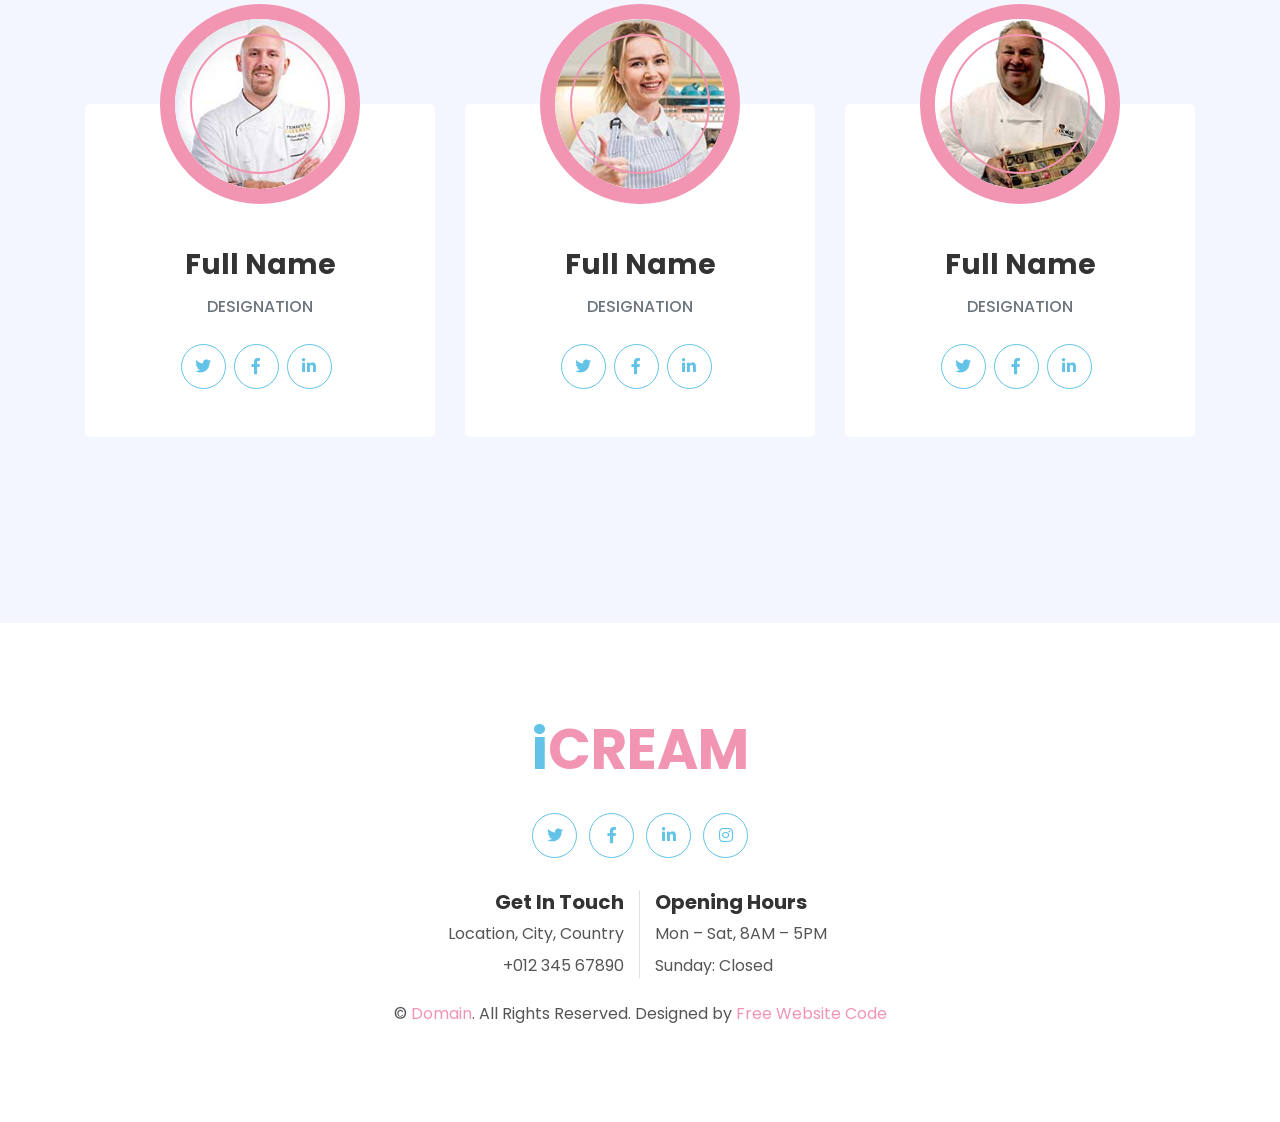
<file: ice-cream/about.html>
<!DOCTYPE html>
<html lang="en">

<head>
    <meta charset="utf-8">
    <title>iCREAM - Ice Cream Shop Website Template</title>
    <meta content="width=device-width, initial-scale=1.0" name="viewport">
    <meta content="Free HTML Templates" name="keywords">
    <meta content="Free HTML Templates" name="description">

    <!-- Favicon -->
    <link href="img/favicon.ico" rel="icon">

    <!-- Google Web Fonts -->
    <link rel="preconnect" href="https://fonts.gstatic.com">
    <link href="https://fonts.googleapis.com/css2?family=Poppins:wght@400;500;600;700&display=swap" rel="stylesheet">

    <!-- Font Awesome -->
    <link href="https://cdnjs.cloudflare.com/ajax/libs/font-awesome/5.10.0/css/all.min.css" rel="stylesheet">

    <!-- Libraries Stylesheet -->
    <link href="lib/owlcarousel/assets/owl.carousel.min.css" rel="stylesheet">
    <link href="lib/lightbox/css/lightbox.min.css" rel="stylesheet">

    <!-- Customized Bootstrap Stylesheet -->
    <link href="css/style.css" rel="stylesheet">
</head>

<body>
    <!-- Topbar Start -->
    <div class="container-fluid bg-primary py-3 d-none d-md-block">
        <div class="container">
            <div class="row">
                <div class="col-md-6 text-center text-lg-left mb-2 mb-lg-0">
                    <div class="d-inline-flex align-items-center">
                        <a class="text-white pr-3" href="">FAQs</a>
                        <span class="text-white">|</span>
                        <a class="text-white px-3" href="">Help</a>
                        <span class="text-white">|</span>
                        <a class="text-white pl-3" href="">Support</a>
                    </div>
                </div>
                <div class="col-md-6 text-center text-lg-right">
                    <div class="d-inline-flex align-items-center">
                        <a class="text-white px-3" href="">
                            <i class="fab fa-facebook-f"></i>
                        </a>
                        <a class="text-white px-3" href="">
                            <i class="fab fa-twitter"></i>
                        </a>
                        <a class="text-white px-3" href="">
                            <i class="fab fa-linkedin-in"></i>
                        </a>
                        <a class="text-white px-3" href="">
                            <i class="fab fa-instagram"></i>
                        </a>
                        <a class="text-white pl-3" href="">
                            <i class="fab fa-youtube"></i>
                        </a>
                    </div>
                </div>
            </div>
        </div>
    </div>
    <!-- Topbar End -->


    <!-- Navbar Start -->
    <div class="container-fluid position-relative nav-bar p-0">
        <div class="container-lg position-relative p-0 px-lg-3" style="z-index: 9;">
            <nav class="navbar navbar-expand-lg bg-white navbar-light shadow p-lg-0">
                <a href="index.html" class="navbar-brand d-block d-lg-none">
                    <h1 class="m-0 display-4 text-primary"><span class="text-secondary">i</span>CREAM</h1>
                </a>
                <button type="button" class="navbar-toggler" data-toggle="collapse" data-target="#navbarCollapse">
                    <span class="navbar-toggler-icon"></span>
                </button>
                <div class="collapse navbar-collapse justify-content-between" id="navbarCollapse">
                    <div class="navbar-nav ml-auto py-0">
                        <a href="index.html" class="nav-item nav-link">Home</a>
                        <a href="about.html" class="nav-item nav-link active">About</a>
                        <a href="product.html" class="nav-item nav-link">Product</a>
                    </div>
                    <a href="index.html" class="navbar-brand mx-5 d-none d-lg-block">
                        <h1 class="m-0 display-4 text-primary"><span class="text-secondary">i</span>CREAM</h1>
                    </a>
                    <div class="navbar-nav mr-auto py-0">
                        <a href="service.html" class="nav-item nav-link">Service</a>
                        <a href="gallery.html" class="nav-item nav-link">Gallery</a>
                        <a href="contact.html" class="nav-item nav-link">Contact</a>
                    </div>
                </div>
            </nav>
        </div>
    </div>
    <!-- Navbar End -->


    <!-- Header Start -->
    <div class="jumbotron jumbotron-fluid page-header" style="margin-bottom: 90px;">
        <div class="container text-center py-5">
            <h1 class="text-white display-3 mt-lg-5">About</h1>
            <div class="d-inline-flex align-items-center text-white">
                <p class="m-0"><a class="text-white" href="">Home</a></p>
                <i class="fa fa-circle px-3"></i>
                <p class="m-0">About</p>
            </div>
        </div>
    </div>
    <!-- Header End -->


    <!-- About Start -->
    <div class="container-fluid py-5">
        <div class="container py-5">
            <div class="row justify-content-center">
                <div class="col-lg-7">
                    <h1 class="section-title position-relative text-center mb-5">Traditional & Delicious Ice Cream Since 1950</h1>
                </div>
            </div>
            <div class="row">
                <div class="col-lg-4 py-5">
                    <h4 class="font-weight-bold mb-3">About Us</h4>
                    <h5 class="text-muted mb-3">Eos kasd eos dolor vero vero, lorem stet diam rebum. Ipsum amet sed vero dolor sea</h5>
                    <p>Takimata sed vero vero no sit sed, justo clita duo no duo amet et, nonumy kasd sed dolor eos diam lorem eirmod. Amet sit amet amet no. Est nonumy sed labore eirmod sit magna. Erat at est justo sit ut. Labor diam sed ipsum et eirmod</p>
                    <a href="" class="btn btn-secondary mt-2">Learn More</a>
                </div>
                <div class="col-lg-4" style="min-height: 400px;">
                    <div class="position-relative h-100 rounded overflow-hidden">
                        <img class="position-absolute w-100 h-100" src="img/about.jpg" style="object-fit: cover;">
                    </div>
                </div>
                <div class="col-lg-4 py-5">
                    <h4 class="font-weight-bold mb-3">Our Features</h4>
                    <p>Invidunt lorem justo sanctus clita. Erat lorem labore ea, justo dolor lorem ipsum ut sed eos, ipsum et dolor kasd sit ea justo. Erat justo sed sed diam. Ea et erat ut sed diam sea ipsum est dolor</p>
                    <h5 class="text-muted mb-3"><i class="fa fa-check text-secondary mr-3"></i>Eos kasd eos dolor</h5>
                    <h5 class="text-muted mb-3"><i class="fa fa-check text-secondary mr-3"></i>Eos kasd eos dolor</h5>
                    <h5 class="text-muted mb-3"><i class="fa fa-check text-secondary mr-3"></i>Eos kasd eos dolor</h5>
                    <a href="" class="btn btn-primary mt-2">Learn More</a>
                </div>
            </div>
        </div>
    </div>
    <!-- About End -->


    <!-- Team Start -->
    <div class="container-fluid py-5">
        <div class="container py-5">
            <div class="row">
                <div class="col-lg-6">
                    <h1 class="section-title position-relative mb-5">Experienced & Most Famous Ice Cream Chefs</h1>
                </div>
                <div class="col-lg-6 mb-5 mb-lg-0 pb-5 pb-lg-0"></div>
            </div>
            <div class="row">
                <div class="col-12">
                    <div class="owl-carousel team-carousel">
                        <div class="team-item">
                            <div class="team-img mx-auto">
                                <img class="rounded-circle w-100 h-100" src="img/team-1.jpg" style="object-fit: cover;">
                            </div>
                            <div class="position-relative text-center bg-light rounded px-4 py-5" style="margin-top: -100px;">
                                <h3 class="font-weight-bold mt-5 mb-3 pt-5">Full Name</h3>
                                <h6 class="text-uppercase text-muted mb-4">Designation</h6>
                                <div class="d-flex justify-content-center pt-1">
                                    <a class="btn btn-outline-secondary btn-social mr-2" href="#"><i class="fab fa-twitter"></i></a>
                                    <a class="btn btn-outline-secondary btn-social mr-2" href="#"><i class="fab fa-facebook-f"></i></a>
                                    <a class="btn btn-outline-secondary btn-social mr-2" href="#"><i class="fab fa-linkedin-in"></i></a>
                                </div>
                            </div>
                        </div>
                        <div class="team-item">
                            <div class="team-img mx-auto">
                                <img class="rounded-circle w-100 h-100" src="img/team-2.jpg" style="object-fit: cover;">
                            </div>
                            <div class="position-relative text-center bg-light rounded px-4 py-5" style="margin-top: -100px;">
                                <h3 class="font-weight-bold mt-5 mb-3 pt-5">Full Name</h3>
                                <h6 class="text-uppercase text-muted mb-4">Designation</h6>
                                <div class="d-flex justify-content-center pt-1">
                                    <a class="btn btn-outline-secondary btn-social mr-2" href="#"><i class="fab fa-twitter"></i></a>
                                    <a class="btn btn-outline-secondary btn-social mr-2" href="#"><i class="fab fa-facebook-f"></i></a>
                                    <a class="btn btn-outline-secondary btn-social mr-2" href="#"><i class="fab fa-linkedin-in"></i></a>
                                </div>
                            </div>
                        </div>
                        <div class="team-item">
                            <div class="team-img mx-auto">
                                <img class="rounded-circle w-100 h-100" src="img/team-3.jpg" style="object-fit: cover;">
                            </div>
                            <div class="position-relative text-center bg-light rounded px-4 py-5" style="margin-top: -100px;">
                                <h3 class="font-weight-bold mt-5 mb-3 pt-5">Full Name</h3>
                                <h6 class="text-uppercase text-muted mb-4">Designation</h6>
                                <div class="d-flex justify-content-center pt-1">
                                    <a class="btn btn-outline-secondary btn-social mr-2" href="#"><i class="fab fa-twitter"></i></a>
                                    <a class="btn btn-outline-secondary btn-social mr-2" href="#"><i class="fab fa-facebook-f"></i></a>
                                    <a class="btn btn-outline-secondary btn-social mr-2" href="#"><i class="fab fa-linkedin-in"></i></a>
                                </div>
                            </div>
                        </div>
                        <div class="team-item">
                            <div class="team-img mx-auto">
                                <img class="rounded-circle w-100 h-100" src="img/team-4.jpg" style="object-fit: cover;">
                            </div>
                            <div class="position-relative text-center bg-light rounded px-4 py-5" style="margin-top: -100px;">
                                <h3 class="font-weight-bold mt-5 mb-3 pt-5">Full Name</h3>
                                <h6 class="text-uppercase text-muted mb-4">Designation</h6>
                                <div class="d-flex justify-content-center pt-1">
                                    <a class="btn btn-outline-secondary btn-social mr-2" href="#"><i class="fab fa-twitter"></i></a>
                                    <a class="btn btn-outline-secondary btn-social mr-2" href="#"><i class="fab fa-facebook-f"></i></a>
                                    <a class="btn btn-outline-secondary btn-social mr-2" href="#"><i class="fab fa-linkedin-in"></i></a>
                                </div>
                            </div>
                        </div>
                    </div>
                </div>
            </div>
        </div>
    </div>
    <!-- Team End -->


    <!-- Footer Start -->
    <div class="container-fluid footer bg-light py-5" style="margin-top: 90px;">
        <div class="container text-center py-5">
            <div class="row">
                <div class="col-12 mb-4">
                    <a href="index.html" class="navbar-brand m-0">
                        <h1 class="m-0 mt-n2 display-4 text-primary"><span class="text-secondary">i</span>CREAM</h1>
                    </a>
                </div>
                <div class="col-12 mb-4">
                    <a class="btn btn-outline-secondary btn-social mr-2" href="#"><i class="fab fa-twitter"></i></a>
                    <a class="btn btn-outline-secondary btn-social mr-2" href="#"><i class="fab fa-facebook-f"></i></a>
                    <a class="btn btn-outline-secondary btn-social mr-2" href="#"><i class="fab fa-linkedin-in"></i></a>
                    <a class="btn btn-outline-secondary btn-social" href="#"><i class="fab fa-instagram"></i></a>
                </div>
                <div class="col-12 mt-2 mb-4">
                    <div class="row">
                        <div class="col-sm-6 text-center text-sm-right border-right mb-3 mb-sm-0">
                            <h5 class="font-weight-bold mb-2">Get In Touch</h5>
                            <p class="mb-2">Location, City, Country</p>
                            <p class="mb-0">+012 345 67890</p>
                        </div>
                        <div class="col-sm-6 text-center text-sm-left">
                            <h5 class="font-weight-bold mb-2">Opening Hours</h5>
                            <p class="mb-2">Mon – Sat, 8AM – 5PM</p>
                            <p class="mb-0">Sunday: Closed</p>
                        </div>
                    </div>
                </div>
                <div class="col-12">
                    <p class="m-0">&copy; <a href="#">Domain</a>. All Rights Reserved. Designed by <a href="https://freewebsitecode.com">Free Website Code</a>
                    </p>
                </div>
            </div>
        </div>
    </div>
    <!-- Footer End -->


    <!-- Back to Top -->
    <a href="#" class="btn btn-secondary px-2 back-to-top"><i class="fa fa-angle-double-up"></i></a>


    <!-- JavaScript Libraries -->
    <script src="https://code.jquery.com/jquery-3.4.1.min.js"></script>
    <script src="https://stackpath.bootstrapcdn.com/bootstrap/4.4.1/js/bootstrap.bundle.min.js"></script>
    <script src="lib/easing/easing.min.js"></script>
    <script src="lib/waypoints/waypoints.min.js"></script>
    <script src="lib/owlcarousel/owl.carousel.min.js"></script>
    <script src="lib/isotope/isotope.pkgd.min.js"></script>
    <script src="lib/lightbox/js/lightbox.min.js"></script>

    <!-- Contact Javascript File -->
    <script src="mail/jqBootstrapValidation.min.js"></script>
    <script src="mail/contact.js"></script>

    <!-- Template Javascript -->
    <script src="js/main.js"></script>
</body>

</html>
</file>
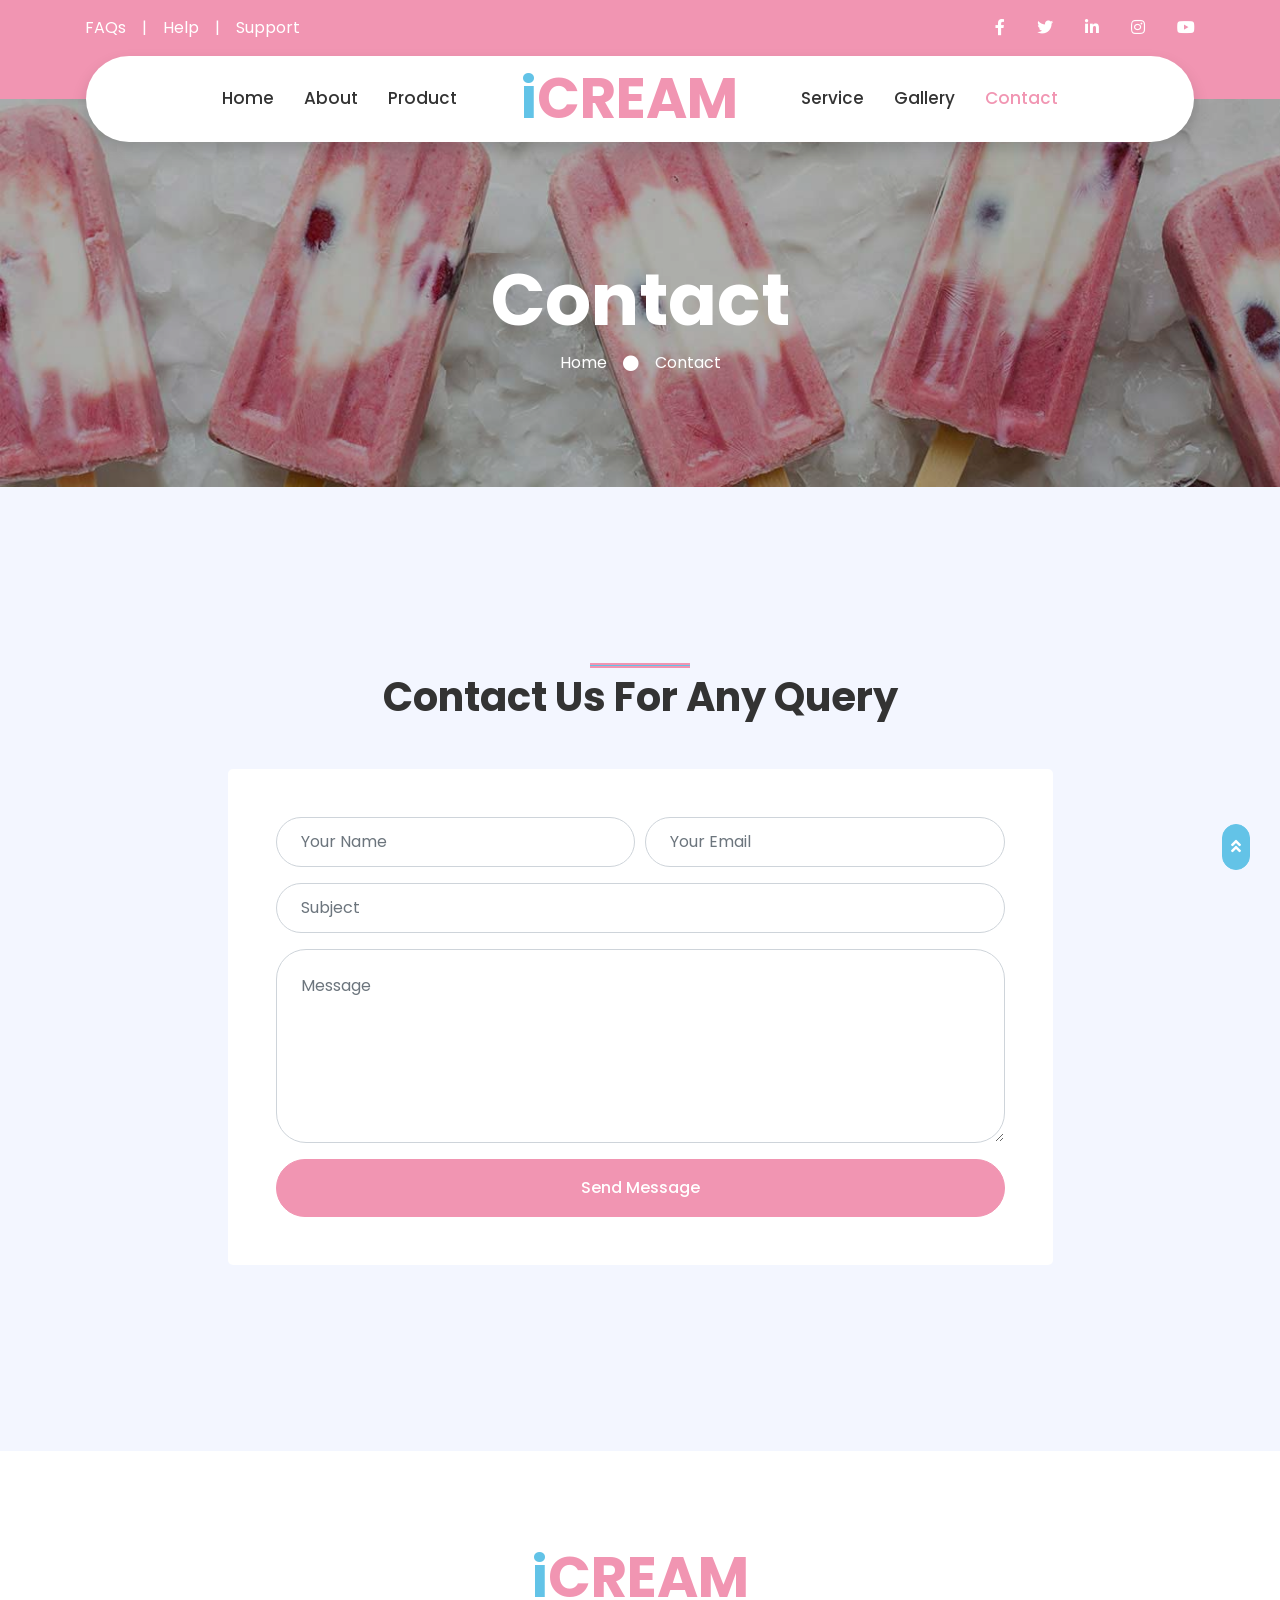
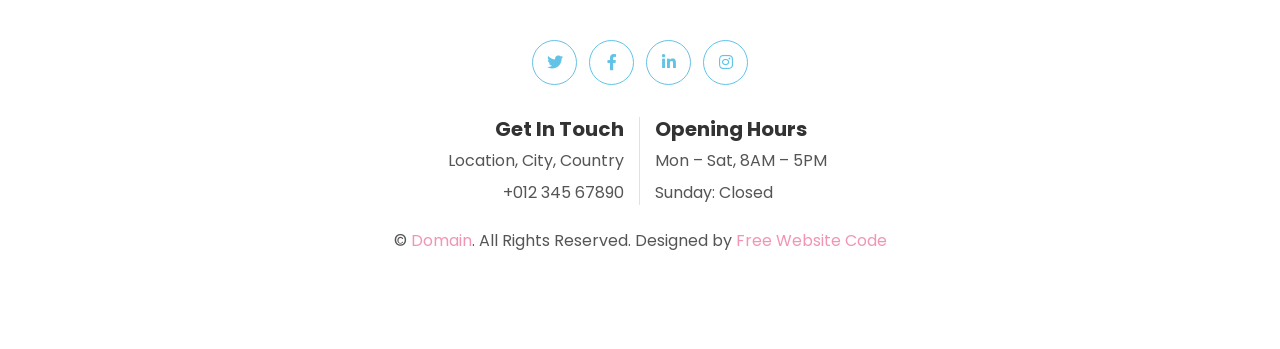
<file: ice-cream/contact.html>
<!DOCTYPE html>
<html lang="en">

<head>
    <meta charset="utf-8">
    <title>iCREAM - Ice Cream Shop Website Template</title>
    <meta content="width=device-width, initial-scale=1.0" name="viewport">
    <meta content="Free HTML Templates" name="keywords">
    <meta content="Free HTML Templates" name="description">

    <!-- Favicon -->
    <link href="img/favicon.ico" rel="icon">

    <!-- Google Web Fonts -->
    <link rel="preconnect" href="https://fonts.gstatic.com">
    <link href="https://fonts.googleapis.com/css2?family=Poppins:wght@400;500;600;700&display=swap" rel="stylesheet">

    <!-- Font Awesome -->
    <link href="https://cdnjs.cloudflare.com/ajax/libs/font-awesome/5.10.0/css/all.min.css" rel="stylesheet">

    <!-- Libraries Stylesheet -->
    <link href="lib/owlcarousel/assets/owl.carousel.min.css" rel="stylesheet">
    <link href="lib/lightbox/css/lightbox.min.css" rel="stylesheet">

    <!-- Customized Bootstrap Stylesheet -->
    <link href="css/style.css" rel="stylesheet">
</head>

<body>
    <!-- Topbar Start -->
    <div class="container-fluid bg-primary py-3 d-none d-md-block">
        <div class="container">
            <div class="row">
                <div class="col-md-6 text-center text-lg-left mb-2 mb-lg-0">
                    <div class="d-inline-flex align-items-center">
                        <a class="text-white pr-3" href="">FAQs</a>
                        <span class="text-white">|</span>
                        <a class="text-white px-3" href="">Help</a>
                        <span class="text-white">|</span>
                        <a class="text-white pl-3" href="">Support</a>
                    </div>
                </div>
                <div class="col-md-6 text-center text-lg-right">
                    <div class="d-inline-flex align-items-center">
                        <a class="text-white px-3" href="">
                            <i class="fab fa-facebook-f"></i>
                        </a>
                        <a class="text-white px-3" href="">
                            <i class="fab fa-twitter"></i>
                        </a>
                        <a class="text-white px-3" href="">
                            <i class="fab fa-linkedin-in"></i>
                        </a>
                        <a class="text-white px-3" href="">
                            <i class="fab fa-instagram"></i>
                        </a>
                        <a class="text-white pl-3" href="">
                            <i class="fab fa-youtube"></i>
                        </a>
                    </div>
                </div>
            </div>
        </div>
    </div>
    <!-- Topbar End -->


    <!-- Navbar Start -->
    <div class="container-fluid position-relative nav-bar p-0">
        <div class="container-lg position-relative p-0 px-lg-3" style="z-index: 9;">
            <nav class="navbar navbar-expand-lg bg-white navbar-light shadow p-lg-0">
                <a href="index.html" class="navbar-brand d-block d-lg-none">
                    <h1 class="m-0 display-4 text-primary"><span class="text-secondary">i</span>CREAM</h1>
                </a>
                <button type="button" class="navbar-toggler" data-toggle="collapse" data-target="#navbarCollapse">
                    <span class="navbar-toggler-icon"></span>
                </button>
                <div class="collapse navbar-collapse justify-content-between" id="navbarCollapse">
                    <div class="navbar-nav ml-auto py-0">
                        <a href="index.html" class="nav-item nav-link">Home</a>
                        <a href="about.html" class="nav-item nav-link">About</a>
                        <a href="product.html" class="nav-item nav-link">Product</a>
                    </div>
                    <a href="index.html" class="navbar-brand mx-5 d-none d-lg-block">
                        <h1 class="m-0 display-4 text-primary"><span class="text-secondary">i</span>CREAM</h1>
                    </a>
                    <div class="navbar-nav mr-auto py-0">
                        <a href="service.html" class="nav-item nav-link">Service</a>
                        <a href="gallery.html" class="nav-item nav-link">Gallery</a>
                        <a href="contact.html" class="nav-item nav-link active">Contact</a>
                    </div>
                </div>
            </nav>
        </div>
    </div>
    <!-- Navbar End -->


    <!-- Header Start -->
    <div class="jumbotron jumbotron-fluid page-header" style="margin-bottom: 90px;">
        <div class="container text-center py-5">
            <h1 class="text-white display-3 mt-lg-5">Contact</h1>
            <div class="d-inline-flex align-items-center text-white">
                <p class="m-0"><a class="text-white" href="">Home</a></p>
                <i class="fa fa-circle px-3"></i>
                <p class="m-0">Contact</p>
            </div>
        </div>
    </div>
    <!-- Header End -->


    <!-- Contact Start -->
    <div class="container-fluid py-5">
        <div class="container py-5">
            <div class="row justify-content-center">
                <div class="col-lg-6">
                    <h1 class="section-title position-relative text-center mb-5">Contact Us For Any Query</h1>
                </div>
            </div>
            <div class="row justify-content-center">
                <div class="col-lg-9">
                    <div class="contact-form bg-light rounded p-5">
                        <div id="success"></div>
                        <form name="sentMessage" id="contactForm" novalidate="novalidate">
                            <div class="form-row">
                                <div class="col-sm-6 control-group">
                                    <input type="text" class="form-control p-4" id="name" placeholder="Your Name" required="required" data-validation-required-message="Please enter your name" />
                                    <p class="help-block text-danger"></p>
                                </div>
                                <div class="col-sm-6 control-group">
                                    <input type="email" class="form-control p-4" id="email" placeholder="Your Email" required="required" data-validation-required-message="Please enter your email" />
                                    <p class="help-block text-danger"></p>
                                </div>
                            </div>
                            <div class="control-group">
                                <input type="text" class="form-control p-4" id="subject" placeholder="Subject" required="required" data-validation-required-message="Please enter a subject" />
                                <p class="help-block text-danger"></p>
                            </div>
                            <div class="control-group">
                                <textarea class="form-control p-4" rows="6" id="message" placeholder="Message" required="required" data-validation-required-message="Please enter your message"></textarea>
                                <p class="help-block text-danger"></p>
                            </div>
                            <div>
                                <button class="btn btn-primary btn-block py-3 px-5" type="submit" id="sendMessageButton">Send Message</button>
                            </div>
                        </form>
                    </div>
                </div>
            </div>
        </div>
    </div>
    <!-- Contact End -->


    <!-- Footer Start -->
    <div class="container-fluid footer bg-light py-5" style="margin-top: 90px;">
        <div class="container text-center py-5">
            <div class="row">
                <div class="col-12 mb-4">
                    <a href="index.html" class="navbar-brand m-0">
                        <h1 class="m-0 mt-n2 display-4 text-primary"><span class="text-secondary">i</span>CREAM</h1>
                    </a>
                </div>
                <div class="col-12 mb-4">
                    <a class="btn btn-outline-secondary btn-social mr-2" href="#"><i class="fab fa-twitter"></i></a>
                    <a class="btn btn-outline-secondary btn-social mr-2" href="#"><i class="fab fa-facebook-f"></i></a>
                    <a class="btn btn-outline-secondary btn-social mr-2" href="#"><i class="fab fa-linkedin-in"></i></a>
                    <a class="btn btn-outline-secondary btn-social" href="#"><i class="fab fa-instagram"></i></a>
                </div>
                <div class="col-12 mt-2 mb-4">
                    <div class="row">
                        <div class="col-sm-6 text-center text-sm-right border-right mb-3 mb-sm-0">
                            <h5 class="font-weight-bold mb-2">Get In Touch</h5>
                            <p class="mb-2">Location, City, Country</p>
                            <p class="mb-0">+012 345 67890</p>
                        </div>
                        <div class="col-sm-6 text-center text-sm-left">
                            <h5 class="font-weight-bold mb-2">Opening Hours</h5>
                            <p class="mb-2">Mon – Sat, 8AM – 5PM</p>
                            <p class="mb-0">Sunday: Closed</p>
                        </div>
                    </div>
                </div>
                <div class="col-12">
                    <p class="m-0">&copy; <a href="#">Domain</a>. All Rights Reserved. Designed by <a href="https://freewebsitecode.com">Free Website Code</a>
                    </p>
                </div>
            </div>
        </div>
    </div>
    <!-- Footer End -->


    <!-- Back to Top -->
    <a href="#" class="btn btn-secondary px-2 back-to-top"><i class="fa fa-angle-double-up"></i></a>


    <!-- JavaScript Libraries -->
    <script src="https://code.jquery.com/jquery-3.4.1.min.js"></script>
    <script src="https://stackpath.bootstrapcdn.com/bootstrap/4.4.1/js/bootstrap.bundle.min.js"></script>
    <script src="lib/easing/easing.min.js"></script>
    <script src="lib/waypoints/waypoints.min.js"></script>
    <script src="lib/owlcarousel/owl.carousel.min.js"></script>
    <script src="lib/isotope/isotope.pkgd.min.js"></script>
    <script src="lib/lightbox/js/lightbox.min.js"></script>

    <!-- Contact Javascript File -->
    <script src="mail/jqBootstrapValidation.min.js"></script>
    <script src="mail/contact.js"></script>

    <!-- Template Javascript -->
    <script src="js/main.js"></script>
</body>

</html>
</file>
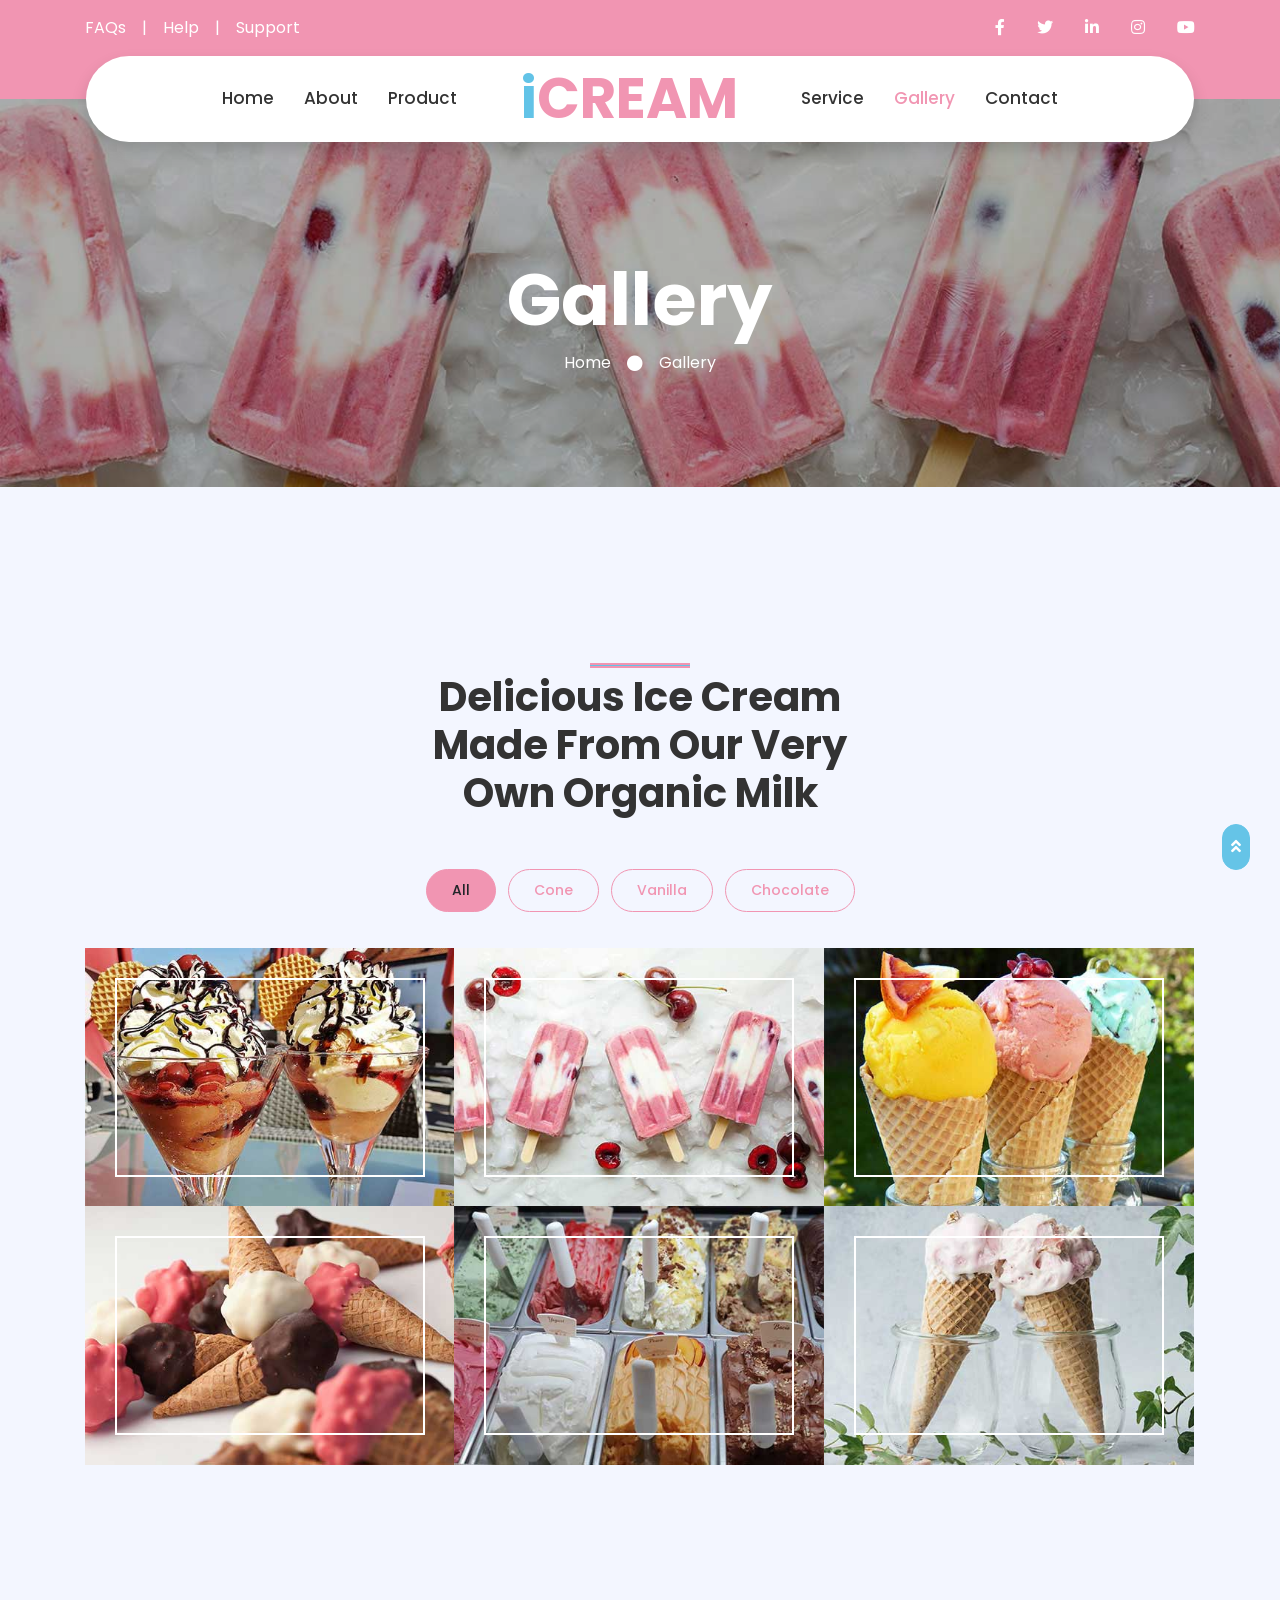
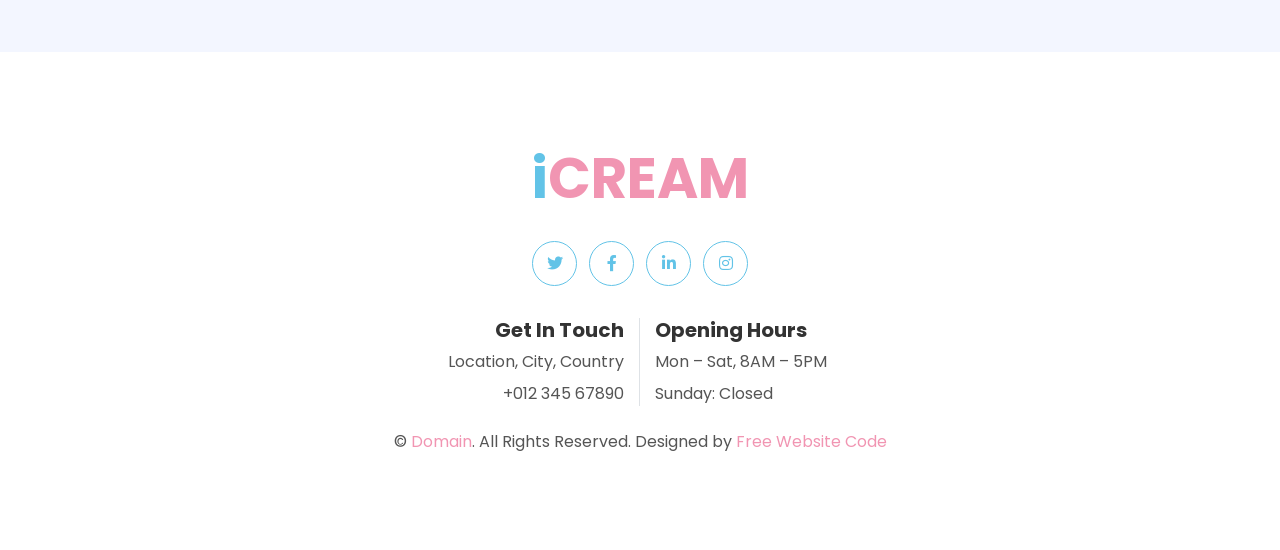
<file: ice-cream/gallery.html>
<!DOCTYPE html>
<html lang="en">

<head>
    <meta charset="utf-8">
    <title>iCREAM - Ice Cream Shop Website Template</title>
    <meta content="width=device-width, initial-scale=1.0" name="viewport">
    <meta content="Free HTML Templates" name="keywords">
    <meta content="Free HTML Templates" name="description">

    <!-- Favicon -->
    <link href="img/favicon.ico" rel="icon">

    <!-- Google Web Fonts -->
    <link rel="preconnect" href="https://fonts.gstatic.com">
    <link href="https://fonts.googleapis.com/css2?family=Poppins:wght@400;500;600;700&display=swap" rel="stylesheet">

    <!-- Font Awesome -->
    <link href="https://cdnjs.cloudflare.com/ajax/libs/font-awesome/5.10.0/css/all.min.css" rel="stylesheet">

    <!-- Libraries Stylesheet -->
    <link href="lib/owlcarousel/assets/owl.carousel.min.css" rel="stylesheet">
    <link href="lib/lightbox/css/lightbox.min.css" rel="stylesheet">

    <!-- Customized Bootstrap Stylesheet -->
    <link href="css/style.css" rel="stylesheet">
</head>

<body>
    <!-- Topbar Start -->
    <div class="container-fluid bg-primary py-3 d-none d-md-block">
        <div class="container">
            <div class="row">
                <div class="col-md-6 text-center text-lg-left mb-2 mb-lg-0">
                    <div class="d-inline-flex align-items-center">
                        <a class="text-white pr-3" href="">FAQs</a>
                        <span class="text-white">|</span>
                        <a class="text-white px-3" href="">Help</a>
                        <span class="text-white">|</span>
                        <a class="text-white pl-3" href="">Support</a>
                    </div>
                </div>
                <div class="col-md-6 text-center text-lg-right">
                    <div class="d-inline-flex align-items-center">
                        <a class="text-white px-3" href="">
                            <i class="fab fa-facebook-f"></i>
                        </a>
                        <a class="text-white px-3" href="">
                            <i class="fab fa-twitter"></i>
                        </a>
                        <a class="text-white px-3" href="">
                            <i class="fab fa-linkedin-in"></i>
                        </a>
                        <a class="text-white px-3" href="">
                            <i class="fab fa-instagram"></i>
                        </a>
                        <a class="text-white pl-3" href="">
                            <i class="fab fa-youtube"></i>
                        </a>
                    </div>
                </div>
            </div>
        </div>
    </div>
    <!-- Topbar End -->


    <!-- Navbar Start -->
    <div class="container-fluid position-relative nav-bar p-0">
        <div class="container-lg position-relative p-0 px-lg-3" style="z-index: 9;">
            <nav class="navbar navbar-expand-lg bg-white navbar-light shadow p-lg-0">
                <a href="index.html" class="navbar-brand d-block d-lg-none">
                    <h1 class="m-0 display-4 text-primary"><span class="text-secondary">i</span>CREAM</h1>
                </a>
                <button type="button" class="navbar-toggler" data-toggle="collapse" data-target="#navbarCollapse">
                    <span class="navbar-toggler-icon"></span>
                </button>
                <div class="collapse navbar-collapse justify-content-between" id="navbarCollapse">
                    <div class="navbar-nav ml-auto py-0">
                        <a href="index.html" class="nav-item nav-link">Home</a>
                        <a href="about.html" class="nav-item nav-link">About</a>
                        <a href="product.html" class="nav-item nav-link">Product</a>
                    </div>
                    <a href="index.html" class="navbar-brand mx-5 d-none d-lg-block">
                        <h1 class="m-0 display-4 text-primary"><span class="text-secondary">i</span>CREAM</h1>
                    </a>
                    <div class="navbar-nav mr-auto py-0">
                        <a href="service.html" class="nav-item nav-link">Service</a>
                        <a href="gallery.html" class="nav-item nav-link active">Gallery</a>
                        <a href="contact.html" class="nav-item nav-link">Contact</a>
                    </div>
                </div>
            </nav>
        </div>
    </div>
    <!-- Navbar End -->


    <!-- Header Start -->
    <div class="jumbotron jumbotron-fluid page-header" style="margin-bottom: 90px;">
        <div class="container text-center py-5">
            <h1 class="text-white display-3 mt-lg-5">Gallery</h1>
            <div class="d-inline-flex align-items-center text-white">
                <p class="m-0"><a class="text-white" href="">Home</a></p>
                <i class="fa fa-circle px-3"></i>
                <p class="m-0">Gallery</p>
            </div>
        </div>
    </div>
    <!-- Header End -->


    <!-- Portfolio Start -->
    <div class="container-fluid py-5 px-0">
        <div class="container py-5">
            <div class="row justify-content-center">
                <div class="col-lg-5">
                    <h1 class="section-title position-relative text-center mb-5">Delicious Ice Cream Made From Our Very Own Organic Milk</h1>
                </div>
            </div>
            <div class="row">
                <div class="col-12 text-center">
                    <ul class="list-inline mb-4 pb-2" id="portfolio-flters">
                        <li class="btn btn-sm btn-outline-primary m-1 active"  data-filter="*">All</li>
                        <li class="btn btn-sm btn-outline-primary m-1" data-filter=".first">Cone</li>
                        <li class="btn btn-sm btn-outline-primary m-1" data-filter=".second">Vanilla</li>
                        <li class="btn btn-sm btn-outline-primary m-1" data-filter=".third">Chocolate</li>
                    </ul>
                </div>
            </div>
            <div class="row m-0 portfolio-container">
                <div class="col-lg-4 col-md-6 p-0 portfolio-item first">
                    <div class="position-relative overflow-hidden">
                        <img class="img-fluid w-100" src="img/portfolio-1.jpg" alt="">
                        <a class="portfolio-btn" href="img/portfolio-1.jpg" data-lightbox="portfolio">
                            <i class="fa fa-plus text-primary" style="font-size: 60px;"></i>
                        </a>
                    </div>
                </div>
                <div class="col-lg-4 col-md-6 p-0 portfolio-item second">
                    <div class="position-relative overflow-hidden">
                        <img class="img-fluid w-100" src="img/portfolio-2.jpg" alt="">
                        <a class="portfolio-btn" href="img/portfolio-2.jpg" data-lightbox="portfolio">
                            <i class="fa fa-plus text-primary" style="font-size: 60px;"></i>
                        </a>
                    </div>
                </div>
                <div class="col-lg-4 col-md-6 p-0 portfolio-item third">
                    <div class="position-relative overflow-hidden">
                        <img class="img-fluid w-100" src="img/portfolio-3.jpg" alt="">
                        <a class="portfolio-btn" href="img/portfolio-3.jpg" data-lightbox="portfolio">
                            <i class="fa fa-plus text-primary" style="font-size: 60px;"></i>
                        </a>
                    </div>
                </div>
                <div class="col-lg-4 col-md-6 p-0 portfolio-item first">
                    <div class="position-relative overflow-hidden">
                        <img class="img-fluid w-100" src="img/portfolio-4.jpg" alt="">
                        <a class="portfolio-btn" href="img/portfolio-4.jpg" data-lightbox="portfolio">
                            <i class="fa fa-plus text-primary" style="font-size: 60px;"></i>
                        </a>
                    </div>
                </div>
                <div class="col-lg-4 col-md-6 p-0 portfolio-item second">
                    <div class="position-relative overflow-hidden">
                        <img class="img-fluid w-100" src="img/portfolio-5.jpg" alt="">
                        <a class="portfolio-btn" href="img/portfolio-5.jpg" data-lightbox="portfolio">
                            <i class="fa fa-plus text-primary" style="font-size: 60px;"></i>
                        </a>
                    </div>
                </div>
                <div class="col-lg-4 col-md-6 p-0 portfolio-item third">
                    <div class="position-relative overflow-hidden">
                        <img class="img-fluid w-100" src="img/portfolio-6.jpg" alt="">
                        <a class="portfolio-btn" href="img/portfolio-6.jpg" data-lightbox="portfolio">
                            <i class="fa fa-plus text-primary" style="font-size: 60px;"></i>
                        </a>
                    </div>
                </div>
            </div>
        </div>
    </div>
    <!-- Portfolio End -->


    <!-- Footer Start -->
    <div class="container-fluid footer bg-light py-5" style="margin-top: 90px;">
        <div class="container text-center py-5">
            <div class="row">
                <div class="col-12 mb-4">
                    <a href="index.html" class="navbar-brand m-0">
                        <h1 class="m-0 mt-n2 display-4 text-primary"><span class="text-secondary">i</span>CREAM</h1>
                    </a>
                </div>
                <div class="col-12 mb-4">
                    <a class="btn btn-outline-secondary btn-social mr-2" href="#"><i class="fab fa-twitter"></i></a>
                    <a class="btn btn-outline-secondary btn-social mr-2" href="#"><i class="fab fa-facebook-f"></i></a>
                    <a class="btn btn-outline-secondary btn-social mr-2" href="#"><i class="fab fa-linkedin-in"></i></a>
                    <a class="btn btn-outline-secondary btn-social" href="#"><i class="fab fa-instagram"></i></a>
                </div>
                <div class="col-12 mt-2 mb-4">
                    <div class="row">
                        <div class="col-sm-6 text-center text-sm-right border-right mb-3 mb-sm-0">
                            <h5 class="font-weight-bold mb-2">Get In Touch</h5>
                            <p class="mb-2">Location, City, Country</p>
                            <p class="mb-0">+012 345 67890</p>
                        </div>
                        <div class="col-sm-6 text-center text-sm-left">
                            <h5 class="font-weight-bold mb-2">Opening Hours</h5>
                            <p class="mb-2">Mon – Sat, 8AM – 5PM</p>
                            <p class="mb-0">Sunday: Closed</p>
                        </div>
                    </div>
                </div>
                <div class="col-12">
                    <p class="m-0">&copy; <a href="#">Domain</a>. All Rights Reserved. Designed by <a href="https://freewebsitecode.com">Free Website Code</a>
                    </p>
                </div>
            </div>
        </div>
    </div>
    <!-- Footer End -->


    <!-- Back to Top -->
    <a href="#" class="btn btn-secondary px-2 back-to-top"><i class="fa fa-angle-double-up"></i></a>


    <!-- JavaScript Libraries -->
    <script src="https://code.jquery.com/jquery-3.4.1.min.js"></script>
    <script src="https://stackpath.bootstrapcdn.com/bootstrap/4.4.1/js/bootstrap.bundle.min.js"></script>
    <script src="lib/easing/easing.min.js"></script>
    <script src="lib/waypoints/waypoints.min.js"></script>
    <script src="lib/owlcarousel/owl.carousel.min.js"></script>
    <script src="lib/isotope/isotope.pkgd.min.js"></script>
    <script src="lib/lightbox/js/lightbox.min.js"></script>

    <!-- Contact Javascript File -->
    <script src="mail/jqBootstrapValidation.min.js"></script>
    <script src="mail/contact.js"></script>

    <!-- Template Javascript -->
    <script src="js/main.js"></script>
</body>

</html>
</file>
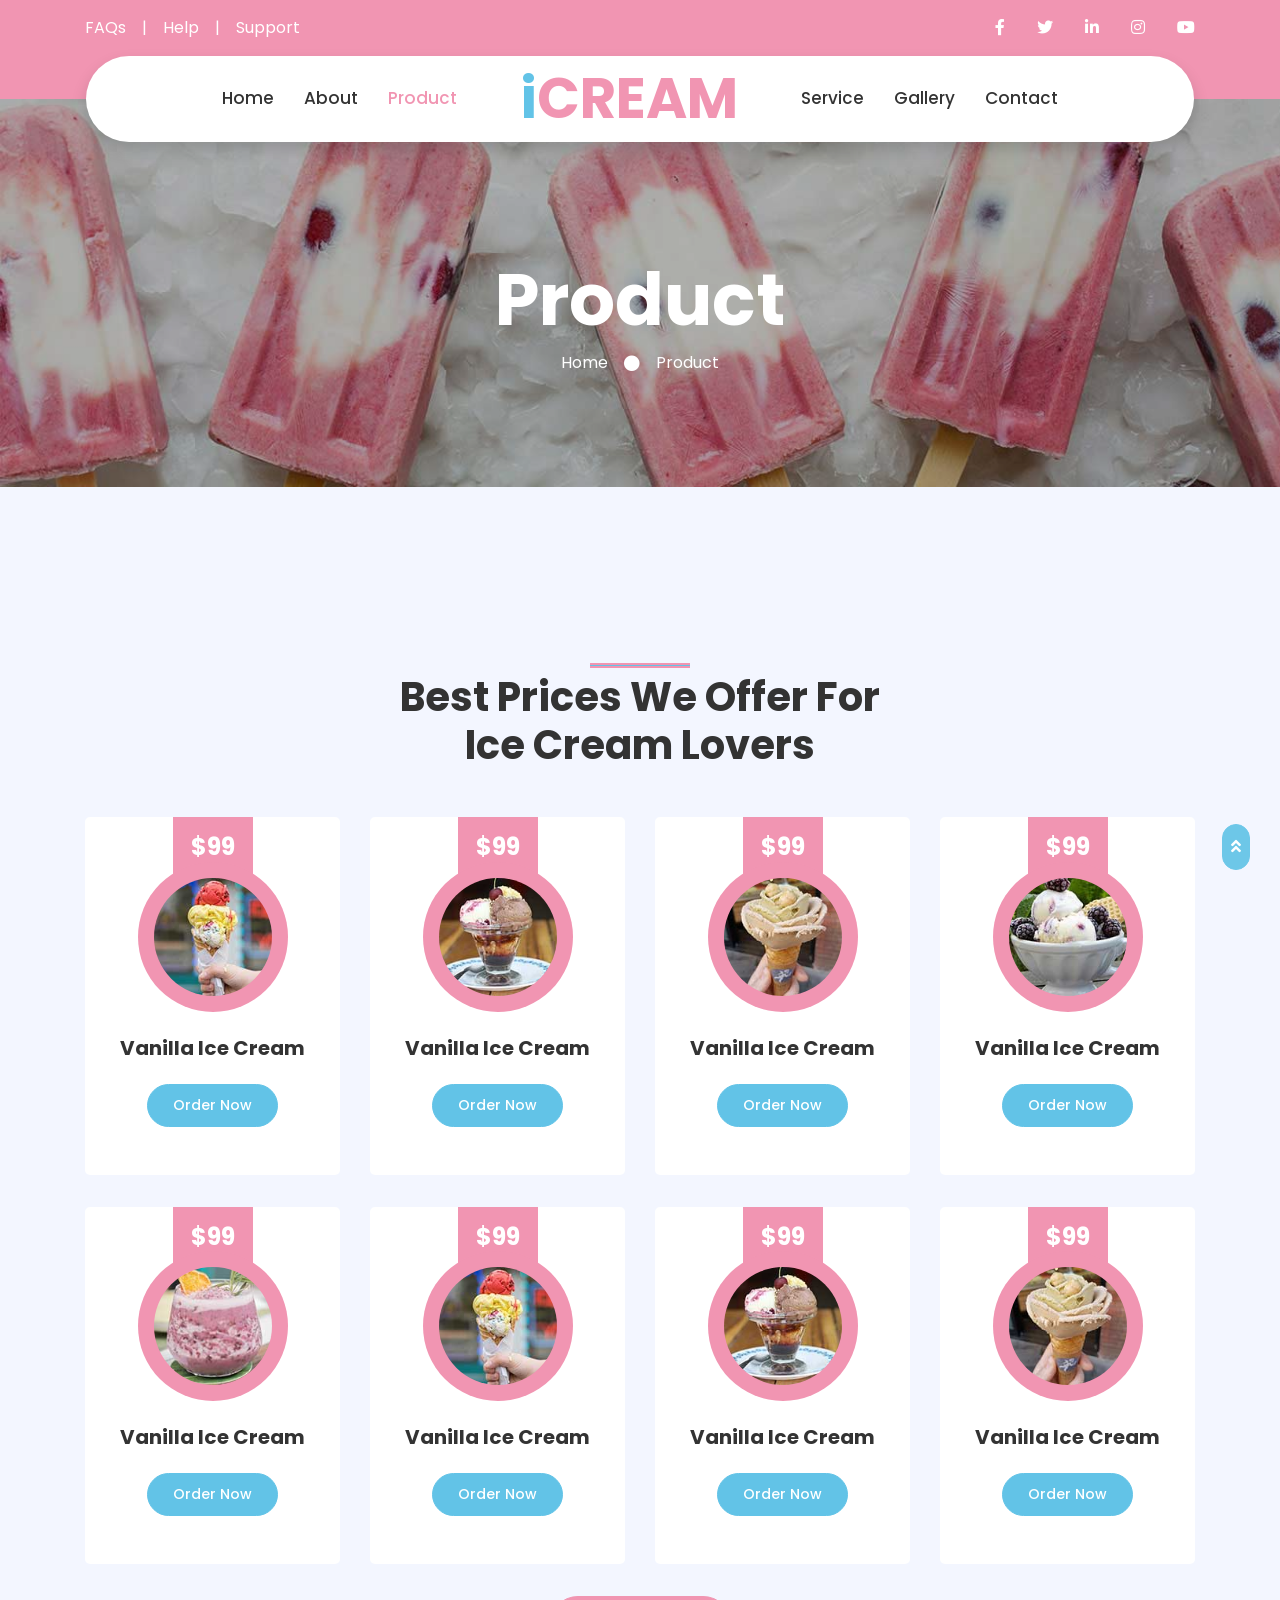
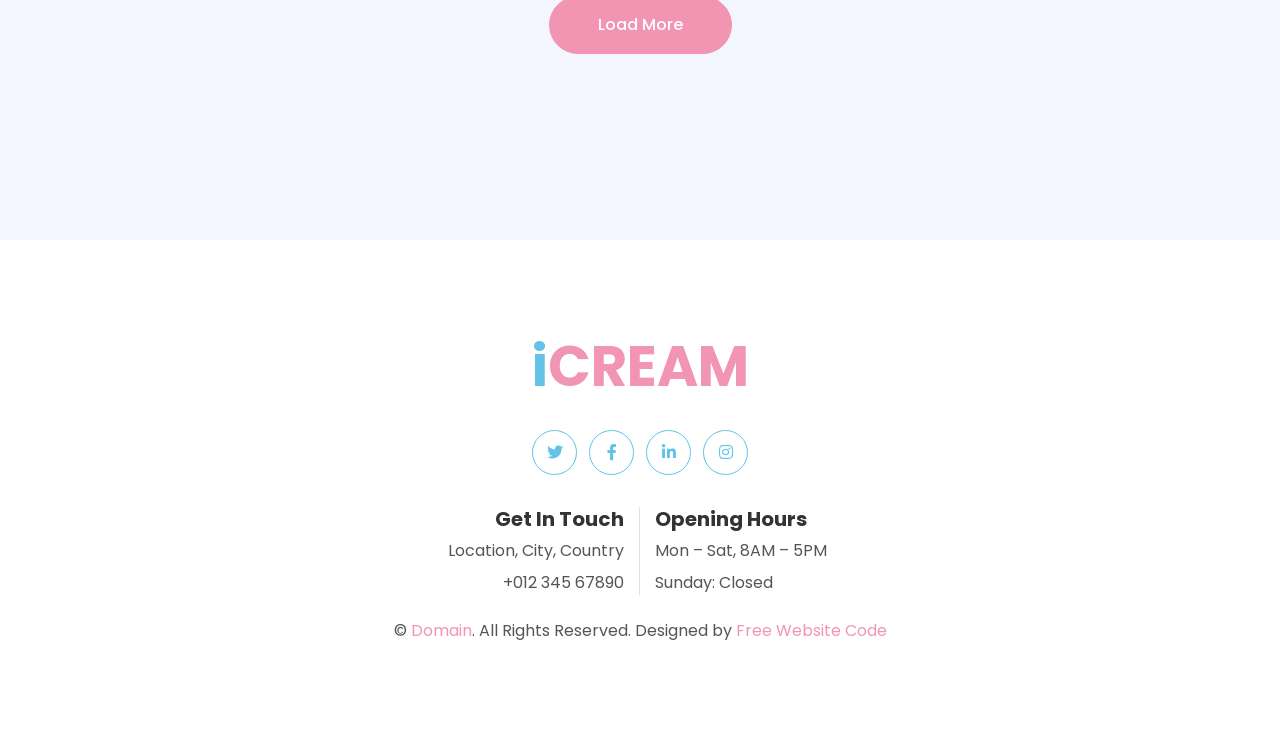
<file: ice-cream/product.html>
<!DOCTYPE html>
<html lang="en">

<head>
    <meta charset="utf-8">
    <title>iCREAM - Ice Cream Shop Website Template</title>
    <meta content="width=device-width, initial-scale=1.0" name="viewport">
    <meta content="Free HTML Templates" name="keywords">
    <meta content="Free HTML Templates" name="description">

    <!-- Favicon -->
    <link href="img/favicon.ico" rel="icon">

    <!-- Google Web Fonts -->
    <link rel="preconnect" href="https://fonts.gstatic.com">
    <link href="https://fonts.googleapis.com/css2?family=Poppins:wght@400;500;600;700&display=swap" rel="stylesheet">

    <!-- Font Awesome -->
    <link href="https://cdnjs.cloudflare.com/ajax/libs/font-awesome/5.10.0/css/all.min.css" rel="stylesheet">

    <!-- Libraries Stylesheet -->
    <link href="lib/owlcarousel/assets/owl.carousel.min.css" rel="stylesheet">
    <link href="lib/lightbox/css/lightbox.min.css" rel="stylesheet">

    <!-- Customized Bootstrap Stylesheet -->
    <link href="css/style.css" rel="stylesheet">
</head>

<body>
    <!-- Topbar Start -->
    <div class="container-fluid bg-primary py-3 d-none d-md-block">
        <div class="container">
            <div class="row">
                <div class="col-md-6 text-center text-lg-left mb-2 mb-lg-0">
                    <div class="d-inline-flex align-items-center">
                        <a class="text-white pr-3" href="">FAQs</a>
                        <span class="text-white">|</span>
                        <a class="text-white px-3" href="">Help</a>
                        <span class="text-white">|</span>
                        <a class="text-white pl-3" href="">Support</a>
                    </div>
                </div>
                <div class="col-md-6 text-center text-lg-right">
                    <div class="d-inline-flex align-items-center">
                        <a class="text-white px-3" href="">
                            <i class="fab fa-facebook-f"></i>
                        </a>
                        <a class="text-white px-3" href="">
                            <i class="fab fa-twitter"></i>
                        </a>
                        <a class="text-white px-3" href="">
                            <i class="fab fa-linkedin-in"></i>
                        </a>
                        <a class="text-white px-3" href="">
                            <i class="fab fa-instagram"></i>
                        </a>
                        <a class="text-white pl-3" href="">
                            <i class="fab fa-youtube"></i>
                        </a>
                    </div>
                </div>
            </div>
        </div>
    </div>
    <!-- Topbar End -->


    <!-- Navbar Start -->
    <div class="container-fluid position-relative nav-bar p-0">
        <div class="container-lg position-relative p-0 px-lg-3" style="z-index: 9;">
            <nav class="navbar navbar-expand-lg bg-white navbar-light shadow p-lg-0">
                <a href="index.html" class="navbar-brand d-block d-lg-none">
                    <h1 class="m-0 display-4 text-primary"><span class="text-secondary">i</span>CREAM</h1>
                </a>
                <button type="button" class="navbar-toggler" data-toggle="collapse" data-target="#navbarCollapse">
                    <span class="navbar-toggler-icon"></span>
                </button>
                <div class="collapse navbar-collapse justify-content-between" id="navbarCollapse">
                    <div class="navbar-nav ml-auto py-0">
                        <a href="index.html" class="nav-item nav-link">Home</a>
                        <a href="about.html" class="nav-item nav-link">About</a>
                        <a href="product.html" class="nav-item nav-link active">Product</a>
                    </div>
                    <a href="index.html" class="navbar-brand mx-5 d-none d-lg-block">
                        <h1 class="m-0 display-4 text-primary"><span class="text-secondary">i</span>CREAM</h1>
                    </a>
                    <div class="navbar-nav mr-auto py-0">
                        <a href="service.html" class="nav-item nav-link">Service</a>
                        <a href="gallery.html" class="nav-item nav-link">Gallery</a>
                        <a href="contact.html" class="nav-item nav-link">Contact</a>
                    </div>
                </div>
            </nav>
        </div>
    </div>
    <!-- Navbar End -->


    <!-- Header Start -->
    <div class="jumbotron jumbotron-fluid page-header" style="margin-bottom: 90px;">
        <div class="container text-center py-5">
            <h1 class="text-white display-3 mt-lg-5">Product</h1>
            <div class="d-inline-flex align-items-center text-white">
                <p class="m-0"><a class="text-white" href="">Home</a></p>
                <i class="fa fa-circle px-3"></i>
                <p class="m-0">Product</p>
            </div>
        </div>
    </div>
    <!-- Header End -->


    <!-- Products Start -->
    <div class="container-fluid py-5">
        <div class="container py-5">
            <div class="row justify-content-center">
                <div class="col-lg-6">
                    <h1 class="section-title position-relative text-center mb-5">Best Prices We Offer For Ice Cream Lovers</h1>
                </div>
            </div>
            <div class="row">
                <div class="col-lg-3 col-md-6 mb-4 pb-2">
                    <div class="product-item d-flex flex-column align-items-center text-center bg-light rounded py-5 px-3">
                        <div class="bg-primary mt-n5 py-3" style="width: 80px;">
                            <h4 class="font-weight-bold text-white mb-0">$99</h4>
                        </div>
                        <div class="position-relative bg-primary rounded-circle mt-n3 mb-4 p-3" style="width: 150px; height: 150px;">
                            <img class="rounded-circle w-100 h-100" src="img/product-1.jpg" style="object-fit: cover;">
                        </div>
                        <h5 class="font-weight-bold mb-4">Vanilla Ice Cream</h5>
                        <a href="" class="btn btn-sm btn-secondary">Order Now</a>
                    </div>
                </div>
                <div class="col-lg-3 col-md-6 mb-4 pb-2">
                    <div class="product-item d-flex flex-column align-items-center text-center bg-light rounded py-5 px-3">
                        <div class="bg-primary mt-n5 py-3" style="width: 80px;">
                            <h4 class="font-weight-bold text-white mb-0">$99</h4>
                        </div>
                        <div class="position-relative bg-primary rounded-circle mt-n3 mb-4 p-3" style="width: 150px; height: 150px;">
                            <img class="rounded-circle w-100 h-100" src="img/product-2.jpg" style="object-fit: cover;">
                        </div>
                        <h5 class="font-weight-bold mb-4">Vanilla Ice Cream</h5>
                        <a href="" class="btn btn-sm btn-secondary">Order Now</a>
                    </div>
                </div>
                <div class="col-lg-3 col-md-6 mb-4 pb-2">
                    <div class="product-item d-flex flex-column align-items-center text-center bg-light rounded py-5 px-3">
                        <div class="bg-primary mt-n5 py-3" style="width: 80px;">
                            <h4 class="font-weight-bold text-white mb-0">$99</h4>
                        </div>
                        <div class="position-relative bg-primary rounded-circle mt-n3 mb-4 p-3" style="width: 150px; height: 150px;">
                            <img class="rounded-circle w-100 h-100" src="img/product-3.jpg" style="object-fit: cover;">
                        </div>
                        <h5 class="font-weight-bold mb-4">Vanilla Ice Cream</h5>
                        <a href="" class="btn btn-sm btn-secondary">Order Now</a>
                    </div>
                </div>
                <div class="col-lg-3 col-md-6 mb-4 pb-2">
                    <div class="product-item d-flex flex-column align-items-center text-center bg-light rounded py-5 px-3">
                        <div class="bg-primary mt-n5 py-3" style="width: 80px;">
                            <h4 class="font-weight-bold text-white mb-0">$99</h4>
                        </div>
                        <div class="position-relative bg-primary rounded-circle mt-n3 mb-4 p-3" style="width: 150px; height: 150px;">
                            <img class="rounded-circle w-100 h-100" src="img/product-4.jpg" style="object-fit: cover;">
                        </div>
                        <h5 class="font-weight-bold mb-4">Vanilla Ice Cream</h5>
                        <a href="" class="btn btn-sm btn-secondary">Order Now</a>
                    </div>
                </div>
                <div class="col-lg-3 col-md-6 mb-4 pb-2">
                    <div class="product-item d-flex flex-column align-items-center text-center bg-light rounded py-5 px-3">
                        <div class="bg-primary mt-n5 py-3" style="width: 80px;">
                            <h4 class="font-weight-bold text-white mb-0">$99</h4>
                        </div>
                        <div class="position-relative bg-primary rounded-circle mt-n3 mb-4 p-3" style="width: 150px; height: 150px;">
                            <img class="rounded-circle w-100 h-100" src="img/product-5.jpg" style="object-fit: cover;">
                        </div>
                        <h5 class="font-weight-bold mb-4">Vanilla Ice Cream</h5>
                        <a href="" class="btn btn-sm btn-secondary">Order Now</a>
                    </div>
                </div>
                <div class="col-lg-3 col-md-6 mb-4 pb-2">
                    <div class="product-item d-flex flex-column align-items-center text-center bg-light rounded py-5 px-3">
                        <div class="bg-primary mt-n5 py-3" style="width: 80px;">
                            <h4 class="font-weight-bold text-white mb-0">$99</h4>
                        </div>
                        <div class="position-relative bg-primary rounded-circle mt-n3 mb-4 p-3" style="width: 150px; height: 150px;">
                            <img class="rounded-circle w-100 h-100" src="img/product-1.jpg" style="object-fit: cover;">
                        </div>
                        <h5 class="font-weight-bold mb-4">Vanilla Ice Cream</h5>
                        <a href="" class="btn btn-sm btn-secondary">Order Now</a>
                    </div>
                </div>
                <div class="col-lg-3 col-md-6 mb-4 pb-2">
                    <div class="product-item d-flex flex-column align-items-center text-center bg-light rounded py-5 px-3">
                        <div class="bg-primary mt-n5 py-3" style="width: 80px;">
                            <h4 class="font-weight-bold text-white mb-0">$99</h4>
                        </div>
                        <div class="position-relative bg-primary rounded-circle mt-n3 mb-4 p-3" style="width: 150px; height: 150px;">
                            <img class="rounded-circle w-100 h-100" src="img/product-2.jpg" style="object-fit: cover;">
                        </div>
                        <h5 class="font-weight-bold mb-4">Vanilla Ice Cream</h5>
                        <a href="" class="btn btn-sm btn-secondary">Order Now</a>
                    </div>
                </div>
                <div class="col-lg-3 col-md-6 mb-4 pb-2">
                    <div class="product-item d-flex flex-column align-items-center text-center bg-light rounded py-5 px-3">
                        <div class="bg-primary mt-n5 py-3" style="width: 80px;">
                            <h4 class="font-weight-bold text-white mb-0">$99</h4>
                        </div>
                        <div class="position-relative bg-primary rounded-circle mt-n3 mb-4 p-3" style="width: 150px; height: 150px;">
                            <img class="rounded-circle w-100 h-100" src="img/product-3.jpg" style="object-fit: cover;">
                        </div>
                        <h5 class="font-weight-bold mb-4">Vanilla Ice Cream</h5>
                        <a href="" class="btn btn-sm btn-secondary">Order Now</a>
                    </div>
                </div>
                <div class="col-12 text-center">
                    <a href="" class="btn btn-primary py-3 px-5">Load More</a>
                </div>
            </div>
        </div>
    </div>
    <!-- Products End -->


    <!-- Footer Start -->
    <div class="container-fluid footer bg-light py-5" style="margin-top: 90px;">
        <div class="container text-center py-5">
            <div class="row">
                <div class="col-12 mb-4">
                    <a href="index.html" class="navbar-brand m-0">
                        <h1 class="m-0 mt-n2 display-4 text-primary"><span class="text-secondary">i</span>CREAM</h1>
                    </a>
                </div>
                <div class="col-12 mb-4">
                    <a class="btn btn-outline-secondary btn-social mr-2" href="#"><i class="fab fa-twitter"></i></a>
                    <a class="btn btn-outline-secondary btn-social mr-2" href="#"><i class="fab fa-facebook-f"></i></a>
                    <a class="btn btn-outline-secondary btn-social mr-2" href="#"><i class="fab fa-linkedin-in"></i></a>
                    <a class="btn btn-outline-secondary btn-social" href="#"><i class="fab fa-instagram"></i></a>
                </div>
                <div class="col-12 mt-2 mb-4">
                    <div class="row">
                        <div class="col-sm-6 text-center text-sm-right border-right mb-3 mb-sm-0">
                            <h5 class="font-weight-bold mb-2">Get In Touch</h5>
                            <p class="mb-2">Location, City, Country</p>
                            <p class="mb-0">+012 345 67890</p>
                        </div>
                        <div class="col-sm-6 text-center text-sm-left">
                            <h5 class="font-weight-bold mb-2">Opening Hours</h5>
                            <p class="mb-2">Mon – Sat, 8AM – 5PM</p>
                            <p class="mb-0">Sunday: Closed</p>
                        </div>
                    </div>
                </div>
                <div class="col-12">
                    <p class="m-0">&copy; <a href="#">Domain</a>. All Rights Reserved. Designed by <a href="https://freewebsitecode.com">Free Website Code</a>
                    </p>
                </div>
            </div>
        </div>
    </div>
    <!-- Footer End -->


    <!-- Back to Top -->
    <a href="#" class="btn btn-secondary px-2 back-to-top"><i class="fa fa-angle-double-up"></i></a>


    <!-- JavaScript Libraries -->
    <script src="https://code.jquery.com/jquery-3.4.1.min.js"></script>
    <script src="https://stackpath.bootstrapcdn.com/bootstrap/4.4.1/js/bootstrap.bundle.min.js"></script>
    <script src="lib/easing/easing.min.js"></script>
    <script src="lib/waypoints/waypoints.min.js"></script>
    <script src="lib/owlcarousel/owl.carousel.min.js"></script>
    <script src="lib/isotope/isotope.pkgd.min.js"></script>
    <script src="lib/lightbox/js/lightbox.min.js"></script>

    <!-- Contact Javascript File -->
    <script src="mail/jqBootstrapValidation.min.js"></script>
    <script src="mail/contact.js"></script>

    <!-- Template Javascript -->
    <script src="js/main.js"></script>
</body>

</html>
</file>
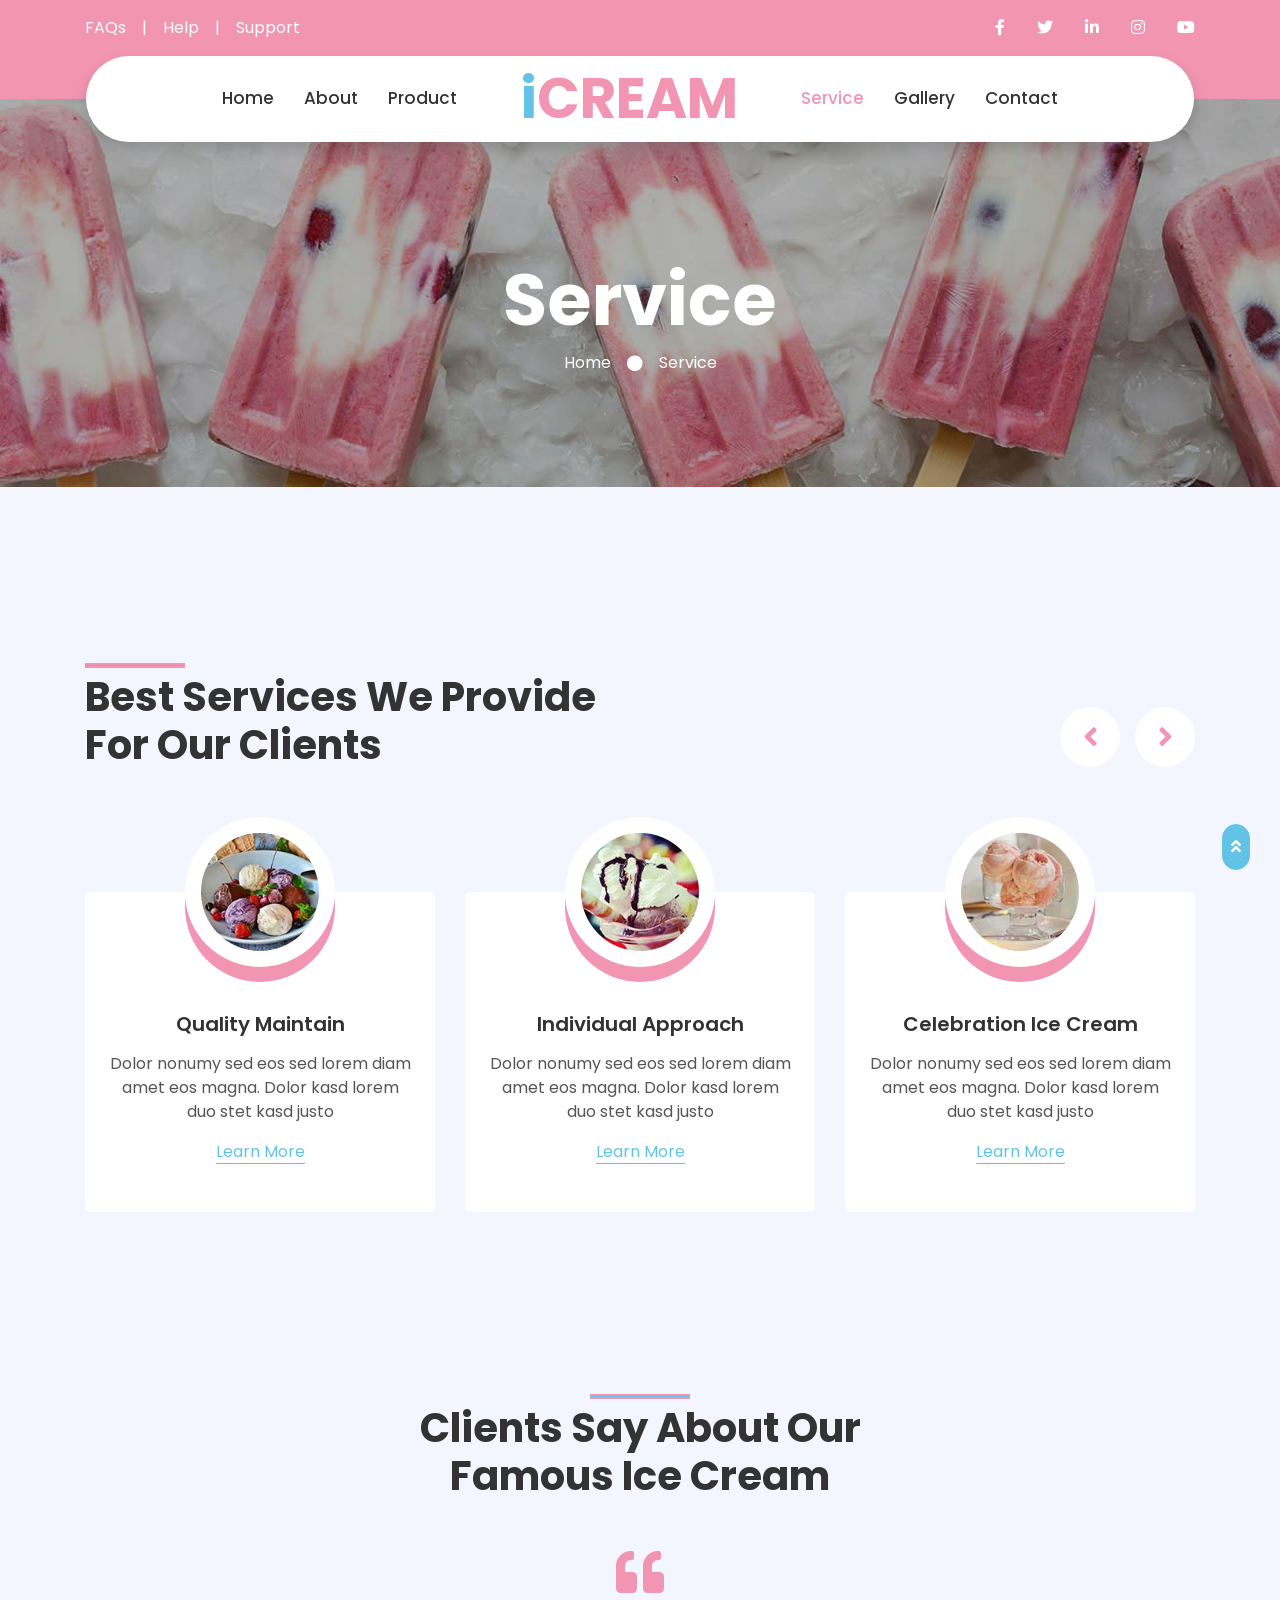
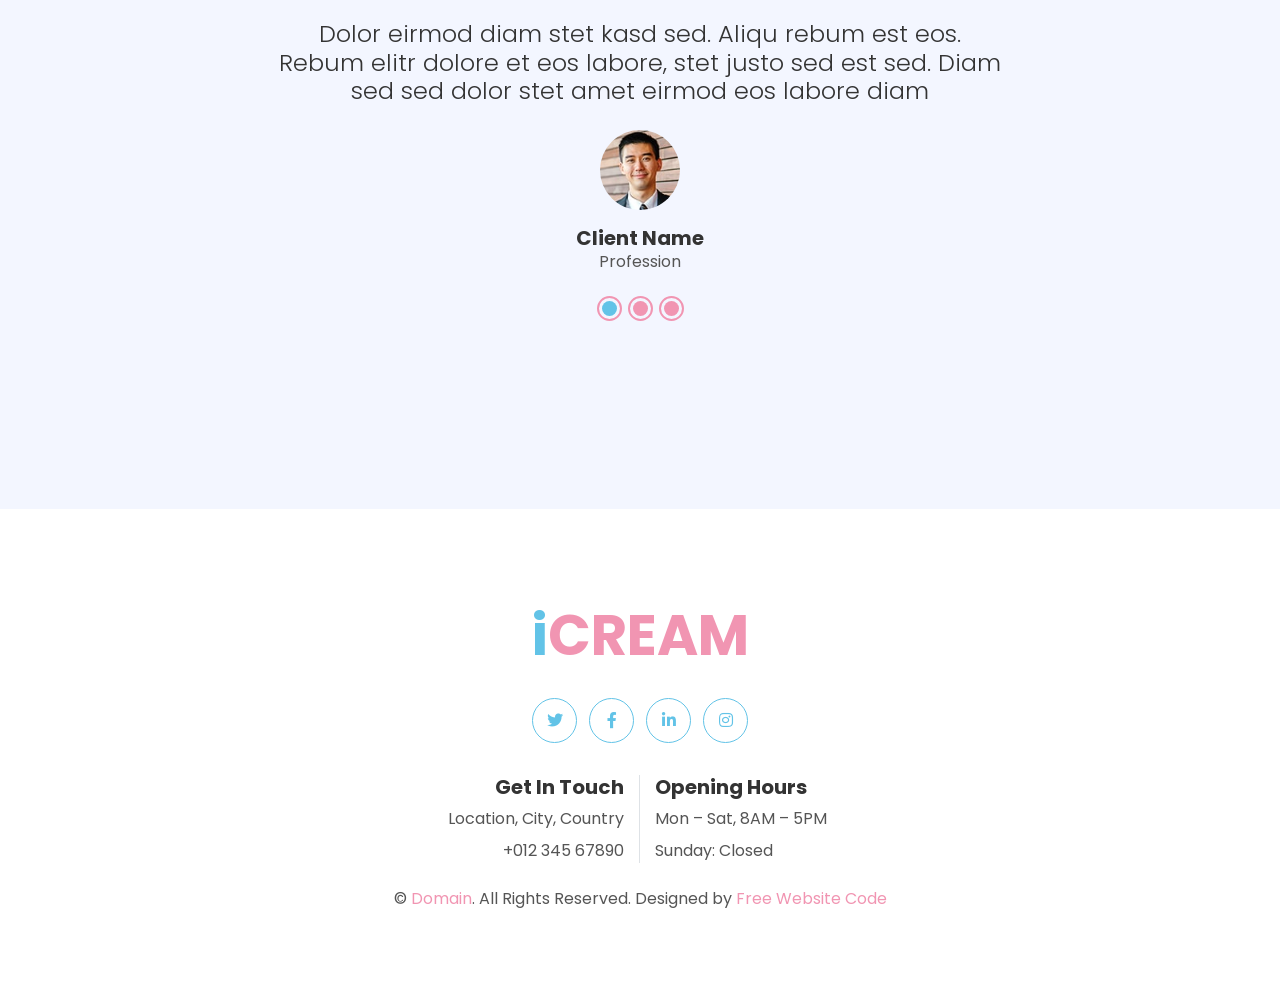
<file: ice-cream/service.html>
<!DOCTYPE html>
<html lang="en">

<head>
    <meta charset="utf-8">
    <title>iCREAM - Ice Cream Shop Website Template</title>
    <meta content="width=device-width, initial-scale=1.0" name="viewport">
    <meta content="Free HTML Templates" name="keywords">
    <meta content="Free HTML Templates" name="description">

    <!-- Favicon -->
    <link href="img/favicon.ico" rel="icon">

    <!-- Google Web Fonts -->
    <link rel="preconnect" href="https://fonts.gstatic.com">
    <link href="https://fonts.googleapis.com/css2?family=Poppins:wght@400;500;600;700&display=swap" rel="stylesheet">

    <!-- Font Awesome -->
    <link href="https://cdnjs.cloudflare.com/ajax/libs/font-awesome/5.10.0/css/all.min.css" rel="stylesheet">

    <!-- Libraries Stylesheet -->
    <link href="lib/owlcarousel/assets/owl.carousel.min.css" rel="stylesheet">
    <link href="lib/lightbox/css/lightbox.min.css" rel="stylesheet">

    <!-- Customized Bootstrap Stylesheet -->
    <link href="css/style.css" rel="stylesheet">
</head>

<body>
    <!-- Topbar Start -->
    <div class="container-fluid bg-primary py-3 d-none d-md-block">
        <div class="container">
            <div class="row">
                <div class="col-md-6 text-center text-lg-left mb-2 mb-lg-0">
                    <div class="d-inline-flex align-items-center">
                        <a class="text-white pr-3" href="">FAQs</a>
                        <span class="text-white">|</span>
                        <a class="text-white px-3" href="">Help</a>
                        <span class="text-white">|</span>
                        <a class="text-white pl-3" href="">Support</a>
                    </div>
                </div>
                <div class="col-md-6 text-center text-lg-right">
                    <div class="d-inline-flex align-items-center">
                        <a class="text-white px-3" href="">
                            <i class="fab fa-facebook-f"></i>
                        </a>
                        <a class="text-white px-3" href="">
                            <i class="fab fa-twitter"></i>
                        </a>
                        <a class="text-white px-3" href="">
                            <i class="fab fa-linkedin-in"></i>
                        </a>
                        <a class="text-white px-3" href="">
                            <i class="fab fa-instagram"></i>
                        </a>
                        <a class="text-white pl-3" href="">
                            <i class="fab fa-youtube"></i>
                        </a>
                    </div>
                </div>
            </div>
        </div>
    </div>
    <!-- Topbar End -->


    <!-- Navbar Start -->
    <div class="container-fluid position-relative nav-bar p-0">
        <div class="container-lg position-relative p-0 px-lg-3" style="z-index: 9;">
            <nav class="navbar navbar-expand-lg bg-white navbar-light shadow p-lg-0">
                <a href="index.html" class="navbar-brand d-block d-lg-none">
                    <h1 class="m-0 display-4 text-primary"><span class="text-secondary">i</span>CREAM</h1>
                </a>
                <button type="button" class="navbar-toggler" data-toggle="collapse" data-target="#navbarCollapse">
                    <span class="navbar-toggler-icon"></span>
                </button>
                <div class="collapse navbar-collapse justify-content-between" id="navbarCollapse">
                    <div class="navbar-nav ml-auto py-0">
                        <a href="index.html" class="nav-item nav-link">Home</a>
                        <a href="about.html" class="nav-item nav-link">About</a>
                        <a href="product.html" class="nav-item nav-link">Product</a>
                    </div>
                    <a href="index.html" class="navbar-brand mx-5 d-none d-lg-block">
                        <h1 class="m-0 display-4 text-primary"><span class="text-secondary">i</span>CREAM</h1>
                    </a>
                    <div class="navbar-nav mr-auto py-0">
                        <a href="service.html" class="nav-item nav-link active">Service</a>
                        <a href="gallery.html" class="nav-item nav-link">Gallery</a>
                        <a href="contact.html" class="nav-item nav-link">Contact</a>
                    </div>
                </div>
            </nav>
        </div>
    </div>
    <!-- Navbar End -->


    <!-- Header Start -->
    <div class="jumbotron jumbotron-fluid page-header" style="margin-bottom: 90px;">
        <div class="container text-center py-5">
            <h1 class="text-white display-3 mt-lg-5">Service</h1>
            <div class="d-inline-flex align-items-center text-white">
                <p class="m-0"><a class="text-white" href="">Home</a></p>
                <i class="fa fa-circle px-3"></i>
                <p class="m-0">Service</p>
            </div>
        </div>
    </div>
    <!-- Header End -->


    <!-- Services Start -->
    <div class="container-fluid py-5">
        <div class="container py-5">
            <div class="row">
                <div class="col-lg-6">
                    <h1 class="section-title position-relative mb-5">Best Services We Provide For Our Clients</h1>
                </div>
                <div class="col-lg-6 mb-5 mb-lg-0 pb-5 pb-lg-0"></div>
            </div>
            <div class="row">
                <div class="col-12">
                    <div class="owl-carousel service-carousel">
                        <div class="service-item">
                            <div class="service-img mx-auto">
                                <img class="rounded-circle w-100 h-100 bg-light p-3" src="img/service-1.jpg" style="object-fit: cover;">
                            </div>
                            <div class="position-relative text-center bg-light rounded p-4 pb-5" style="margin-top: -75px;">
                                <h5 class="font-weight-semi-bold mt-5 mb-3 pt-5">Quality Maintain</h5>
                                <p>Dolor nonumy sed eos sed lorem diam amet eos magna. Dolor kasd lorem duo stet kasd justo</p>
                                <a href="" class="border-bottom border-secondary text-decoration-none text-secondary">Learn More</a>
                            </div>
                        </div>
                        <div class="service-item">
                            <div class="service-img mx-auto">
                                <img class="rounded-circle w-100 h-100 bg-light p-3" src="img/service-2.jpg" style="object-fit: cover;">
                            </div>
                            <div class="position-relative text-center bg-light rounded p-4 pb-5" style="margin-top: -75px;">
                                <h5 class="font-weight-semi-bold mt-5 mb-3 pt-5">Individual Approach</h5>
                                <p>Dolor nonumy sed eos sed lorem diam amet eos magna. Dolor kasd lorem duo stet kasd justo</p>
                                <a href="" class="border-bottom border-secondary text-decoration-none text-secondary">Learn More</a>
                            </div>
                        </div>
                        <div class="service-item">
                            <div class="service-img mx-auto">
                                <img class="rounded-circle w-100 h-100 bg-light p-3" src="img/service-3.jpg" style="object-fit: cover;">
                            </div>
                            <div class="position-relative text-center bg-light rounded p-4 pb-5" style="margin-top: -75px;">
                                <h5 class="font-weight-semi-bold mt-5 mb-3 pt-5">Celebration Ice Cream</h5>
                                <p>Dolor nonumy sed eos sed lorem diam amet eos magna. Dolor kasd lorem duo stet kasd justo</p>
                                <a href="" class="border-bottom border-secondary text-decoration-none text-secondary">Learn More</a>
                            </div>
                        </div>
                        <div class="service-item">
                            <div class="service-img mx-auto">
                                <img class="rounded-circle w-100 h-100 bg-light p-3" src="img/service-4.jpg" style="object-fit: cover;">
                            </div>
                            <div class="position-relative text-center bg-light rounded p-4 pb-5" style="margin-top: -75px;">
                                <h5 class="font-weight-semi-bold mt-5 mb-3 pt-5">Delivery To Any Point</h5>
                                <p>Dolor nonumy sed eos sed lorem diam amet eos magna. Dolor kasd lorem duo stet kasd justo</p>
                                <a href="" class="border-bottom border-secondary text-decoration-none text-secondary">Learn More</a>
                            </div>
                        </div>
                    </div>
                </div>
            </div>
        </div>
    </div>
    <!-- Services End -->


    <!-- Testimonial Start -->
    <div class="container-fluid py-5">
        <div class="container py-5">
            <div class="row justify-content-center">
                <div class="col-lg-6">
                    <h1 class="section-title position-relative text-center mb-5">Clients Say About Our Famous Ice Cream</h1>
                </div>
            </div>
            <div class="row justify-content-center">
                <div class="col-lg-8">
                    <div class="owl-carousel testimonial-carousel">
                        <div class="text-center">
                            <i class="fa fa-3x fa-quote-left text-primary mb-4"></i>
                            <h4 class="font-weight-light mb-4">Dolor eirmod diam stet kasd sed. Aliqu rebum est eos. Rebum elitr dolore et eos labore, stet justo sed est sed. Diam sed sed dolor stet amet eirmod eos labore diam</h4>
                            <img class="img-fluid mx-auto mb-3" src="img/testimonial-1.jpg" alt="">
                            <h5 class="font-weight-bold m-0">Client Name</h5>
                            <span>Profession</span>
                        </div>
                        <div class="text-center">
                            <i class="fa fa-3x fa-quote-left text-primary mb-4"></i>
                            <h4 class="font-weight-light mb-4">Dolor eirmod diam stet kasd sed. Aliqu rebum est eos. Rebum elitr dolore et eos labore, stet justo sed est sed. Diam sed sed dolor stet amet eirmod eos labore diam</h4>
                            <img class="img-fluid mx-auto mb-3" src="img/testimonial-2.jpg" alt="">
                            <h5 class="font-weight-bold m-0">Client Name</h5>
                            <span>Profession</span>
                        </div>
                        <div class="text-center">
                            <i class="fa fa-3x fa-quote-left text-primary mb-4"></i>
                            <h4 class="font-weight-light mb-4">Dolor eirmod diam stet kasd sed. Aliqu rebum est eos. Rebum elitr dolore et eos labore, stet justo sed est sed. Diam sed sed dolor stet amet eirmod eos labore diam</h4>
                            <img class="img-fluid mx-auto mb-3" src="img/testimonial-3.jpg" alt="">
                            <h5 class="font-weight-bold m-0">Client Name</h5>
                            <span>Profession</span>
                        </div>
                    </div>
                </div>
            </div>
        </div>
    </div>
    <!-- Testimonial End -->


    <!-- Footer Start -->
    <div class="container-fluid footer bg-light py-5" style="margin-top: 90px;">
        <div class="container text-center py-5">
            <div class="row">
                <div class="col-12 mb-4">
                    <a href="index.html" class="navbar-brand m-0">
                        <h1 class="m-0 mt-n2 display-4 text-primary"><span class="text-secondary">i</span>CREAM</h1>
                    </a>
                </div>
                <div class="col-12 mb-4">
                    <a class="btn btn-outline-secondary btn-social mr-2" href="#"><i class="fab fa-twitter"></i></a>
                    <a class="btn btn-outline-secondary btn-social mr-2" href="#"><i class="fab fa-facebook-f"></i></a>
                    <a class="btn btn-outline-secondary btn-social mr-2" href="#"><i class="fab fa-linkedin-in"></i></a>
                    <a class="btn btn-outline-secondary btn-social" href="#"><i class="fab fa-instagram"></i></a>
                </div>
                <div class="col-12 mt-2 mb-4">
                    <div class="row">
                        <div class="col-sm-6 text-center text-sm-right border-right mb-3 mb-sm-0">
                            <h5 class="font-weight-bold mb-2">Get In Touch</h5>
                            <p class="mb-2">Location, City, Country</p>
                            <p class="mb-0">+012 345 67890</p>
                        </div>
                        <div class="col-sm-6 text-center text-sm-left">
                            <h5 class="font-weight-bold mb-2">Opening Hours</h5>
                            <p class="mb-2">Mon – Sat, 8AM – 5PM</p>
                            <p class="mb-0">Sunday: Closed</p>
                        </div>
                    </div>
                </div>
                <div class="col-12">
                    <p class="m-0">&copy; <a href="#">Domain</a>. All Rights Reserved. Designed by <a href="https://freewebsitecode.com">Free Website Code</a>
                    </p>
                </div>
            </div>
        </div>
    </div>
    <!-- Footer End -->


    <!-- Back to Top -->
    <a href="#" class="btn btn-secondary px-2 back-to-top"><i class="fa fa-angle-double-up"></i></a>


    <!-- JavaScript Libraries -->
    <script src="https://code.jquery.com/jquery-3.4.1.min.js"></script>
    <script src="https://stackpath.bootstrapcdn.com/bootstrap/4.4.1/js/bootstrap.bundle.min.js"></script>
    <script src="lib/easing/easing.min.js"></script>
    <script src="lib/waypoints/waypoints.min.js"></script>
    <script src="lib/owlcarousel/owl.carousel.min.js"></script>
    <script src="lib/isotope/isotope.pkgd.min.js"></script>
    <script src="lib/lightbox/js/lightbox.min.js"></script>

    <!-- Contact Javascript File -->
    <script src="mail/jqBootstrapValidation.min.js"></script>
    <script src="mail/contact.js"></script>

    <!-- Template Javascript -->
    <script src="js/main.js"></script>
</body>

</html>
</file>
<file: ice-cream/css/style.css>
/******* Bootstrap Theming ********/
/*!
 * Bootstrap v4.5.3 (https://getbootstrap.com/)
 * Copyright 2011-2020 The Bootstrap Authors
 * Copyright 2011-2020 Twitter, Inc.
 * Licensed under MIT (https://github.com/twbs/bootstrap/blob/main/LICENSE)
 */
:root {
  --blue: #007bff;
  --indigo: #6610f2;
  --purple: #6f42c1;
  --pink: #e83e8c;
  --red: #dc3545;
  --orange: #fd7e14;
  --yellow: #ffc107;
  --green: #28a745;
  --teal: #20c997;
  --cyan: #17a2b8;
  --white: #fff;
  --gray: #6c757d;
  --gray-dark: #343a40;
  --primary: #F195B2;
  --secondary: #62C3E7;
  --success: #28a745;
  --info: #17a2b8;
  --warning: #ffc107;
  --danger: #dc3545;
  --light: #FFFFFF;
  --dark: #333333;
  --breakpoint-xs: 0;
  --breakpoint-sm: 576px;
  --breakpoint-md: 768px;
  --breakpoint-lg: 992px;
  --breakpoint-xl: 1200px;
  --font-family-sans-serif: "Poppins", sans-serif;
  --font-family-monospace: SFMono-Regular, Menlo, Monaco, Consolas, "Liberation Mono", "Courier New", monospace;
}

*,
*::before,
*::after {
  box-sizing: border-box;
}

html {
  font-family: sans-serif;
  line-height: 1.15;
  -webkit-text-size-adjust: 100%;
  -webkit-tap-highlight-color: rgba(0, 0, 0, 0);
}

article, aside, figcaption, figure, footer, header, hgroup, main, nav, section {
  display: block;
}

body {
  margin: 0;
  font-family: "Poppins", sans-serif;
  font-size: 1rem;
  font-weight: 400;
  line-height: 1.5;
  color: #555555;
  text-align: left;
  background-color: #F3F6FF;
}

[tabindex="-1"]:focus:not(:focus-visible) {
  outline: 0 !important;
}

hr {
  box-sizing: content-box;
  height: 0;
  overflow: visible;
}

h1, h2, h3, h4, h5, h6 {
  margin-top: 0;
  margin-bottom: 0.5rem;
}

p {
  margin-top: 0;
  margin-bottom: 1rem;
}

abbr[title],
abbr[data-original-title] {
  text-decoration: underline;
  text-decoration: underline dotted;
  cursor: help;
  border-bottom: 0;
  text-decoration-skip-ink: none;
}

address {
  margin-bottom: 1rem;
  font-style: normal;
  line-height: inherit;
}

ol,
ul,
dl {
  margin-top: 0;
  margin-bottom: 1rem;
}

ol ol,
ul ul,
ol ul,
ul ol {
  margin-bottom: 0;
}

dt {
  font-weight: 700;
}

dd {
  margin-bottom: .5rem;
  margin-left: 0;
}

blockquote {
  margin: 0 0 1rem;
}

b,
strong {
  font-weight: bolder;
}

small {
  font-size: 80%;
}

sub,
sup {
  position: relative;
  font-size: 75%;
  line-height: 0;
  vertical-align: baseline;
}

sub {
  bottom: -.25em;
}

sup {
  top: -.5em;
}

a {
  color: #F195B2;
  text-decoration: none;
  background-color: transparent;
}

a:hover {
  color: #e85181;
  text-decoration: underline;
}

a:not([href]):not([class]) {
  color: inherit;
  text-decoration: none;
}

a:not([href]):not([class]):hover {
  color: inherit;
  text-decoration: none;
}

pre,
code,
kbd,
samp {
  font-family: SFMono-Regular, Menlo, Monaco, Consolas, "Liberation Mono", "Courier New", monospace;
  font-size: 1em;
}

pre {
  margin-top: 0;
  margin-bottom: 1rem;
  overflow: auto;
  -ms-overflow-style: scrollbar;
}

figure {
  margin: 0 0 1rem;
}

img {
  vertical-align: middle;
  border-style: none;
}

svg {
  overflow: hidden;
  vertical-align: middle;
}

table {
  border-collapse: collapse;
}

caption {
  padding-top: 0.75rem;
  padding-bottom: 0.75rem;
  color: #6c757d;
  text-align: left;
  caption-side: bottom;
}

th {
  text-align: inherit;
  text-align: -webkit-match-parent;
}

label {
  display: inline-block;
  margin-bottom: 0.5rem;
}

button {
  border-radius: 0;
}

button:focus {
  outline: 1px dotted;
  outline: 5px auto -webkit-focus-ring-color;
}

input,
button,
select,
optgroup,
textarea {
  margin: 0;
  font-family: inherit;
  font-size: inherit;
  line-height: inherit;
}

button,
input {
  overflow: visible;
}

button,
select {
  text-transform: none;
}

[role="button"] {
  cursor: pointer;
}

select {
  word-wrap: normal;
}

button,
[type="button"],
[type="reset"],
[type="submit"] {
  -webkit-appearance: button;
}

button:not(:disabled),
[type="button"]:not(:disabled),
[type="reset"]:not(:disabled),
[type="submit"]:not(:disabled) {
  cursor: pointer;
}

button::-moz-focus-inner,
[type="button"]::-moz-focus-inner,
[type="reset"]::-moz-focus-inner,
[type="submit"]::-moz-focus-inner {
  padding: 0;
  border-style: none;
}

input[type="radio"],
input[type="checkbox"] {
  box-sizing: border-box;
  padding: 0;
}

textarea {
  overflow: auto;
  resize: vertical;
}

fieldset {
  min-width: 0;
  padding: 0;
  margin: 0;
  border: 0;
}

legend {
  display: block;
  width: 100%;
  max-width: 100%;
  padding: 0;
  margin-bottom: .5rem;
  font-size: 1.5rem;
  line-height: inherit;
  color: inherit;
  white-space: normal;
}

@media (max-width: 1200px) {
  legend {
    font-size: calc(1.275rem + 0.3vw) ;
  }
}

progress {
  vertical-align: baseline;
}

[type="number"]::-webkit-inner-spin-button,
[type="number"]::-webkit-outer-spin-button {
  height: auto;
}

[type="search"] {
  outline-offset: -2px;
  -webkit-appearance: none;
}

[type="search"]::-webkit-search-decoration {
  -webkit-appearance: none;
}

::-webkit-file-upload-button {
  font: inherit;
  -webkit-appearance: button;
}

output {
  display: inline-block;
}

summary {
  display: list-item;
  cursor: pointer;
}

template {
  display: none;
}

[hidden] {
  display: none !important;
}

h1, h2, h3, h4, h5, h6,
.h1, .h2, .h3, .h4, .h5, .h6 {
  margin-bottom: 0.5rem;
  font-weight: 500;
  line-height: 1.2;
  color: #333333;
}

h1, .h1 {
  font-size: 2.5rem;
}

@media (max-width: 1200px) {
  h1, .h1 {
    font-size: calc(1.375rem + 1.5vw) ;
  }
}

h2, .h2 {
  font-size: 2rem;
}

@media (max-width: 1200px) {
  h2, .h2 {
    font-size: calc(1.325rem + 0.9vw) ;
  }
}

h3, .h3 {
  font-size: 1.75rem;
}

@media (max-width: 1200px) {
  h3, .h3 {
    font-size: calc(1.3rem + 0.6vw) ;
  }
}

h4, .h4 {
  font-size: 1.5rem;
}

@media (max-width: 1200px) {
  h4, .h4 {
    font-size: calc(1.275rem + 0.3vw) ;
  }
}

h5, .h5 {
  font-size: 1.25rem;
}

h6, .h6 {
  font-size: 1rem;
}

.lead {
  font-size: 1.25rem;
  font-weight: 300;
}

.display-1 {
  font-size: 6rem;
  font-weight: 300;
  line-height: 1.2;
}

@media (max-width: 1200px) {
  .display-1 {
    font-size: calc(1.725rem + 5.7vw) ;
  }
}

.display-2 {
  font-size: 5.5rem;
  font-weight: 300;
  line-height: 1.2;
}

@media (max-width: 1200px) {
  .display-2 {
    font-size: calc(1.675rem + 5.1vw) ;
  }
}

.display-3 {
  font-size: 4.5rem;
  font-weight: 300;
  line-height: 1.2;
}

@media (max-width: 1200px) {
  .display-3 {
    font-size: calc(1.575rem + 3.9vw) ;
  }
}

.display-4 {
  font-size: 3.5rem;
  font-weight: 300;
  line-height: 1.2;
}

@media (max-width: 1200px) {
  .display-4 {
    font-size: calc(1.475rem + 2.7vw) ;
  }
}

hr {
  margin-top: 1rem;
  margin-bottom: 1rem;
  border: 0;
  border-top: 1px solid rgba(0, 0, 0, 0.1);
}

small,
.small {
  font-size: 80%;
  font-weight: 400;
}

mark,
.mark {
  padding: 0.2em;
  background-color: #fcf8e3;
}

.list-unstyled {
  padding-left: 0;
  list-style: none;
}

.list-inline {
  padding-left: 0;
  list-style: none;
}

.list-inline-item {
  display: inline-block;
}

.list-inline-item:not(:last-child) {
  margin-right: 0.5rem;
}

.initialism {
  font-size: 90%;
  text-transform: uppercase;
}

.blockquote {
  margin-bottom: 1rem;
  font-size: 1.25rem;
}

.blockquote-footer {
  display: block;
  font-size: 80%;
  color: #6c757d;
}

.blockquote-footer::before {
  content: "\2014\00A0";
}

.img-fluid {
  max-width: 100%;
  height: auto;
}

.img-thumbnail {
  padding: 0.25rem;
  background-color: #F3F6FF;
  border: 1px solid #dee2e6;
  border-radius: 5px;
  max-width: 100%;
  height: auto;
}

.figure {
  display: inline-block;
}

.figure-img {
  margin-bottom: 0.5rem;
  line-height: 1;
}

.figure-caption {
  font-size: 90%;
  color: #6c757d;
}

code {
  font-size: 87.5%;
  color: #e83e8c;
  word-wrap: break-word;
}

a > code {
  color: inherit;
}

kbd {
  padding: 0.2rem 0.4rem;
  font-size: 87.5%;
  color: #fff;
  background-color: #212529;
  border-radius: 0.2rem;
}

kbd kbd {
  padding: 0;
  font-size: 100%;
  font-weight: 700;
}

pre {
  display: block;
  font-size: 87.5%;
  color: #212529;
}

pre code {
  font-size: inherit;
  color: inherit;
  word-break: normal;
}

.pre-scrollable {
  max-height: 340px;
  overflow-y: scroll;
}

.container,
.container-fluid,
.container-sm,
.container-md,
.container-lg,
.container-xl {
  width: 100%;
  padding-right: 15px;
  padding-left: 15px;
  margin-right: auto;
  margin-left: auto;
}

@media (min-width: 576px) {
  .container, .container-sm {
    max-width: 540px;
  }
}

@media (min-width: 768px) {
  .container, .container-sm, .container-md {
    max-width: 720px;
  }
}

@media (min-width: 992px) {
  .container, .container-sm, .container-md, .container-lg {
    max-width: 960px;
  }
}

@media (min-width: 1200px) {
  .container, .container-sm, .container-md, .container-lg, .container-xl {
    max-width: 1140px;
  }
}

.row {
  display: flex;
  flex-wrap: wrap;
  margin-right: -15px;
  margin-left: -15px;
}

.no-gutters {
  margin-right: 0;
  margin-left: 0;
}

.no-gutters > .col,
.no-gutters > [class*="col-"] {
  padding-right: 0;
  padding-left: 0;
}

.col-1, .col-2, .col-3, .col-4, .col-5, .col-6, .col-7, .col-8, .col-9, .col-10, .col-11, .col-12, .col,
.col-auto, .col-sm-1, .col-sm-2, .col-sm-3, .col-sm-4, .col-sm-5, .col-sm-6, .col-sm-7, .col-sm-8, .col-sm-9, .col-sm-10, .col-sm-11, .col-sm-12, .col-sm,
.col-sm-auto, .col-md-1, .col-md-2, .col-md-3, .col-md-4, .col-md-5, .col-md-6, .col-md-7, .col-md-8, .col-md-9, .col-md-10, .col-md-11, .col-md-12, .col-md,
.col-md-auto, .col-lg-1, .col-lg-2, .col-lg-3, .col-lg-4, .col-lg-5, .col-lg-6, .col-lg-7, .col-lg-8, .col-lg-9, .col-lg-10, .col-lg-11, .col-lg-12, .col-lg,
.col-lg-auto, .col-xl-1, .col-xl-2, .col-xl-3, .col-xl-4, .col-xl-5, .col-xl-6, .col-xl-7, .col-xl-8, .col-xl-9, .col-xl-10, .col-xl-11, .col-xl-12, .col-xl,
.col-xl-auto {
  position: relative;
  width: 100%;
  padding-right: 15px;
  padding-left: 15px;
}

.col {
  flex-basis: 0;
  flex-grow: 1;
  max-width: 100%;
}

.row-cols-1 > * {
  flex: 0 0 100%;
  max-width: 100%;
}

.row-cols-2 > * {
  flex: 0 0 50%;
  max-width: 50%;
}

.row-cols-3 > * {
  flex: 0 0 33.33333%;
  max-width: 33.33333%;
}

.row-cols-4 > * {
  flex: 0 0 25%;
  max-width: 25%;
}

.row-cols-5 > * {
  flex: 0 0 20%;
  max-width: 20%;
}

.row-cols-6 > * {
  flex: 0 0 16.66667%;
  max-width: 16.66667%;
}

.col-auto {
  flex: 0 0 auto;
  width: auto;
  max-width: 100%;
}

.col-1 {
  flex: 0 0 8.33333%;
  max-width: 8.33333%;
}

.col-2 {
  flex: 0 0 16.66667%;
  max-width: 16.66667%;
}

.col-3 {
  flex: 0 0 25%;
  max-width: 25%;
}

.col-4 {
  flex: 0 0 33.33333%;
  max-width: 33.33333%;
}

.col-5 {
  flex: 0 0 41.66667%;
  max-width: 41.66667%;
}

.col-6 {
  flex: 0 0 50%;
  max-width: 50%;
}

.col-7 {
  flex: 0 0 58.33333%;
  max-width: 58.33333%;
}

.col-8 {
  flex: 0 0 66.66667%;
  max-width: 66.66667%;
}

.col-9 {
  flex: 0 0 75%;
  max-width: 75%;
}

.col-10 {
  flex: 0 0 83.33333%;
  max-width: 83.33333%;
}

.col-11 {
  flex: 0 0 91.66667%;
  max-width: 91.66667%;
}

.col-12 {
  flex: 0 0 100%;
  max-width: 100%;
}

.order-first {
  order: -1;
}

.order-last {
  order: 13;
}

.order-0 {
  order: 0;
}

.order-1 {
  order: 1;
}

.order-2 {
  order: 2;
}

.order-3 {
  order: 3;
}

.order-4 {
  order: 4;
}

.order-5 {
  order: 5;
}

.order-6 {
  order: 6;
}

.order-7 {
  order: 7;
}

.order-8 {
  order: 8;
}

.order-9 {
  order: 9;
}

.order-10 {
  order: 10;
}

.order-11 {
  order: 11;
}

.order-12 {
  order: 12;
}

.offset-1 {
  margin-left: 8.33333%;
}

.offset-2 {
  margin-left: 16.66667%;
}

.offset-3 {
  margin-left: 25%;
}

.offset-4 {
  margin-left: 33.33333%;
}

.offset-5 {
  margin-left: 41.66667%;
}

.offset-6 {
  margin-left: 50%;
}

.offset-7 {
  margin-left: 58.33333%;
}

.offset-8 {
  margin-left: 66.66667%;
}

.offset-9 {
  margin-left: 75%;
}

.offset-10 {
  margin-left: 83.33333%;
}

.offset-11 {
  margin-left: 91.66667%;
}

@media (min-width: 576px) {
  .col-sm {
    flex-basis: 0;
    flex-grow: 1;
    max-width: 100%;
  }
  .row-cols-sm-1 > * {
    flex: 0 0 100%;
    max-width: 100%;
  }
  .row-cols-sm-2 > * {
    flex: 0 0 50%;
    max-width: 50%;
  }
  .row-cols-sm-3 > * {
    flex: 0 0 33.33333%;
    max-width: 33.33333%;
  }
  .row-cols-sm-4 > * {
    flex: 0 0 25%;
    max-width: 25%;
  }
  .row-cols-sm-5 > * {
    flex: 0 0 20%;
    max-width: 20%;
  }
  .row-cols-sm-6 > * {
    flex: 0 0 16.66667%;
    max-width: 16.66667%;
  }
  .col-sm-auto {
    flex: 0 0 auto;
    width: auto;
    max-width: 100%;
  }
  .col-sm-1 {
    flex: 0 0 8.33333%;
    max-width: 8.33333%;
  }
  .col-sm-2 {
    flex: 0 0 16.66667%;
    max-width: 16.66667%;
  }
  .col-sm-3 {
    flex: 0 0 25%;
    max-width: 25%;
  }
  .col-sm-4 {
    flex: 0 0 33.33333%;
    max-width: 33.33333%;
  }
  .col-sm-5 {
    flex: 0 0 41.66667%;
    max-width: 41.66667%;
  }
  .col-sm-6 {
    flex: 0 0 50%;
    max-width: 50%;
  }
  .col-sm-7 {
    flex: 0 0 58.33333%;
    max-width: 58.33333%;
  }
  .col-sm-8 {
    flex: 0 0 66.66667%;
    max-width: 66.66667%;
  }
  .col-sm-9 {
    flex: 0 0 75%;
    max-width: 75%;
  }
  .col-sm-10 {
    flex: 0 0 83.33333%;
    max-width: 83.33333%;
  }
  .col-sm-11 {
    flex: 0 0 91.66667%;
    max-width: 91.66667%;
  }
  .col-sm-12 {
    flex: 0 0 100%;
    max-width: 100%;
  }
  .order-sm-first {
    order: -1;
  }
  .order-sm-last {
    order: 13;
  }
  .order-sm-0 {
    order: 0;
  }
  .order-sm-1 {
    order: 1;
  }
  .order-sm-2 {
    order: 2;
  }
  .order-sm-3 {
    order: 3;
  }
  .order-sm-4 {
    order: 4;
  }
  .order-sm-5 {
    order: 5;
  }
  .order-sm-6 {
    order: 6;
  }
  .order-sm-7 {
    order: 7;
  }
  .order-sm-8 {
    order: 8;
  }
  .order-sm-9 {
    order: 9;
  }
  .order-sm-10 {
    order: 10;
  }
  .order-sm-11 {
    order: 11;
  }
  .order-sm-12 {
    order: 12;
  }
  .offset-sm-0 {
    margin-left: 0;
  }
  .offset-sm-1 {
    margin-left: 8.33333%;
  }
  .offset-sm-2 {
    margin-left: 16.66667%;
  }
  .offset-sm-3 {
    margin-left: 25%;
  }
  .offset-sm-4 {
    margin-left: 33.33333%;
  }
  .offset-sm-5 {
    margin-left: 41.66667%;
  }
  .offset-sm-6 {
    margin-left: 50%;
  }
  .offset-sm-7 {
    margin-left: 58.33333%;
  }
  .offset-sm-8 {
    margin-left: 66.66667%;
  }
  .offset-sm-9 {
    margin-left: 75%;
  }
  .offset-sm-10 {
    margin-left: 83.33333%;
  }
  .offset-sm-11 {
    margin-left: 91.66667%;
  }
}

@media (min-width: 768px) {
  .col-md {
    flex-basis: 0;
    flex-grow: 1;
    max-width: 100%;
  }
  .row-cols-md-1 > * {
    flex: 0 0 100%;
    max-width: 100%;
  }
  .row-cols-md-2 > * {
    flex: 0 0 50%;
    max-width: 50%;
  }
  .row-cols-md-3 > * {
    flex: 0 0 33.33333%;
    max-width: 33.33333%;
  }
  .row-cols-md-4 > * {
    flex: 0 0 25%;
    max-width: 25%;
  }
  .row-cols-md-5 > * {
    flex: 0 0 20%;
    max-width: 20%;
  }
  .row-cols-md-6 > * {
    flex: 0 0 16.66667%;
    max-width: 16.66667%;
  }
  .col-md-auto {
    flex: 0 0 auto;
    width: auto;
    max-width: 100%;
  }
  .col-md-1 {
    flex: 0 0 8.33333%;
    max-width: 8.33333%;
  }
  .col-md-2 {
    flex: 0 0 16.66667%;
    max-width: 16.66667%;
  }
  .col-md-3 {
    flex: 0 0 25%;
    max-width: 25%;
  }
  .col-md-4 {
    flex: 0 0 33.33333%;
    max-width: 33.33333%;
  }
  .col-md-5 {
    flex: 0 0 41.66667%;
    max-width: 41.66667%;
  }
  .col-md-6 {
    flex: 0 0 50%;
    max-width: 50%;
  }
  .col-md-7 {
    flex: 0 0 58.33333%;
    max-width: 58.33333%;
  }
  .col-md-8 {
    flex: 0 0 66.66667%;
    max-width: 66.66667%;
  }
  .col-md-9 {
    flex: 0 0 75%;
    max-width: 75%;
  }
  .col-md-10 {
    flex: 0 0 83.33333%;
    max-width: 83.33333%;
  }
  .col-md-11 {
    flex: 0 0 91.66667%;
    max-width: 91.66667%;
  }
  .col-md-12 {
    flex: 0 0 100%;
    max-width: 100%;
  }
  .order-md-first {
    order: -1;
  }
  .order-md-last {
    order: 13;
  }
  .order-md-0 {
    order: 0;
  }
  .order-md-1 {
    order: 1;
  }
  .order-md-2 {
    order: 2;
  }
  .order-md-3 {
    order: 3;
  }
  .order-md-4 {
    order: 4;
  }
  .order-md-5 {
    order: 5;
  }
  .order-md-6 {
    order: 6;
  }
  .order-md-7 {
    order: 7;
  }
  .order-md-8 {
    order: 8;
  }
  .order-md-9 {
    order: 9;
  }
  .order-md-10 {
    order: 10;
  }
  .order-md-11 {
    order: 11;
  }
  .order-md-12 {
    order: 12;
  }
  .offset-md-0 {
    margin-left: 0;
  }
  .offset-md-1 {
    margin-left: 8.33333%;
  }
  .offset-md-2 {
    margin-left: 16.66667%;
  }
  .offset-md-3 {
    margin-left: 25%;
  }
  .offset-md-4 {
    margin-left: 33.33333%;
  }
  .offset-md-5 {
    margin-left: 41.66667%;
  }
  .offset-md-6 {
    margin-left: 50%;
  }
  .offset-md-7 {
    margin-left: 58.33333%;
  }
  .offset-md-8 {
    margin-left: 66.66667%;
  }
  .offset-md-9 {
    margin-left: 75%;
  }
  .offset-md-10 {
    margin-left: 83.33333%;
  }
  .offset-md-11 {
    margin-left: 91.66667%;
  }
}

@media (min-width: 992px) {
  .col-lg {
    flex-basis: 0;
    flex-grow: 1;
    max-width: 100%;
  }
  .row-cols-lg-1 > * {
    flex: 0 0 100%;
    max-width: 100%;
  }
  .row-cols-lg-2 > * {
    flex: 0 0 50%;
    max-width: 50%;
  }
  .row-cols-lg-3 > * {
    flex: 0 0 33.33333%;
    max-width: 33.33333%;
  }
  .row-cols-lg-4 > * {
    flex: 0 0 25%;
    max-width: 25%;
  }
  .row-cols-lg-5 > * {
    flex: 0 0 20%;
    max-width: 20%;
  }
  .row-cols-lg-6 > * {
    flex: 0 0 16.66667%;
    max-width: 16.66667%;
  }
  .col-lg-auto {
    flex: 0 0 auto;
    width: auto;
    max-width: 100%;
  }
  .col-lg-1 {
    flex: 0 0 8.33333%;
    max-width: 8.33333%;
  }
  .col-lg-2 {
    flex: 0 0 16.66667%;
    max-width: 16.66667%;
  }
  .col-lg-3 {
    flex: 0 0 25%;
    max-width: 25%;
  }
  .col-lg-4 {
    flex: 0 0 33.33333%;
    max-width: 33.33333%;
  }
  .col-lg-5 {
    flex: 0 0 41.66667%;
    max-width: 41.66667%;
  }
  .col-lg-6 {
    flex: 0 0 50%;
    max-width: 50%;
  }
  .col-lg-7 {
    flex: 0 0 58.33333%;
    max-width: 58.33333%;
  }
  .col-lg-8 {
    flex: 0 0 66.66667%;
    max-width: 66.66667%;
  }
  .col-lg-9 {
    flex: 0 0 75%;
    max-width: 75%;
  }
  .col-lg-10 {
    flex: 0 0 83.33333%;
    max-width: 83.33333%;
  }
  .col-lg-11 {
    flex: 0 0 91.66667%;
    max-width: 91.66667%;
  }
  .col-lg-12 {
    flex: 0 0 100%;
    max-width: 100%;
  }
  .order-lg-first {
    order: -1;
  }
  .order-lg-last {
    order: 13;
  }
  .order-lg-0 {
    order: 0;
  }
  .order-lg-1 {
    order: 1;
  }
  .order-lg-2 {
    order: 2;
  }
  .order-lg-3 {
    order: 3;
  }
  .order-lg-4 {
    order: 4;
  }
  .order-lg-5 {
    order: 5;
  }
  .order-lg-6 {
    order: 6;
  }
  .order-lg-7 {
    order: 7;
  }
  .order-lg-8 {
    order: 8;
  }
  .order-lg-9 {
    order: 9;
  }
  .order-lg-10 {
    order: 10;
  }
  .order-lg-11 {
    order: 11;
  }
  .order-lg-12 {
    order: 12;
  }
  .offset-lg-0 {
    margin-left: 0;
  }
  .offset-lg-1 {
    margin-left: 8.33333%;
  }
  .offset-lg-2 {
    margin-left: 16.66667%;
  }
  .offset-lg-3 {
    margin-left: 25%;
  }
  .offset-lg-4 {
    margin-left: 33.33333%;
  }
  .offset-lg-5 {
    margin-left: 41.66667%;
  }
  .offset-lg-6 {
    margin-left: 50%;
  }
  .offset-lg-7 {
    margin-left: 58.33333%;
  }
  .offset-lg-8 {
    margin-left: 66.66667%;
  }
  .offset-lg-9 {
    margin-left: 75%;
  }
  .offset-lg-10 {
    margin-left: 83.33333%;
  }
  .offset-lg-11 {
    margin-left: 91.66667%;
  }
}

@media (min-width: 1200px) {
  .col-xl {
    flex-basis: 0;
    flex-grow: 1;
    max-width: 100%;
  }
  .row-cols-xl-1 > * {
    flex: 0 0 100%;
    max-width: 100%;
  }
  .row-cols-xl-2 > * {
    flex: 0 0 50%;
    max-width: 50%;
  }
  .row-cols-xl-3 > * {
    flex: 0 0 33.33333%;
    max-width: 33.33333%;
  }
  .row-cols-xl-4 > * {
    flex: 0 0 25%;
    max-width: 25%;
  }
  .row-cols-xl-5 > * {
    flex: 0 0 20%;
    max-width: 20%;
  }
  .row-cols-xl-6 > * {
    flex: 0 0 16.66667%;
    max-width: 16.66667%;
  }
  .col-xl-auto {
    flex: 0 0 auto;
    width: auto;
    max-width: 100%;
  }
  .col-xl-1 {
    flex: 0 0 8.33333%;
    max-width: 8.33333%;
  }
  .col-xl-2 {
    flex: 0 0 16.66667%;
    max-width: 16.66667%;
  }
  .col-xl-3 {
    flex: 0 0 25%;
    max-width: 25%;
  }
  .col-xl-4 {
    flex: 0 0 33.33333%;
    max-width: 33.33333%;
  }
  .col-xl-5 {
    flex: 0 0 41.66667%;
    max-width: 41.66667%;
  }
  .col-xl-6 {
    flex: 0 0 50%;
    max-width: 50%;
  }
  .col-xl-7 {
    flex: 0 0 58.33333%;
    max-width: 58.33333%;
  }
  .col-xl-8 {
    flex: 0 0 66.66667%;
    max-width: 66.66667%;
  }
  .col-xl-9 {
    flex: 0 0 75%;
    max-width: 75%;
  }
  .col-xl-10 {
    flex: 0 0 83.33333%;
    max-width: 83.33333%;
  }
  .col-xl-11 {
    flex: 0 0 91.66667%;
    max-width: 91.66667%;
  }
  .col-xl-12 {
    flex: 0 0 100%;
    max-width: 100%;
  }
  .order-xl-first {
    order: -1;
  }
  .order-xl-last {
    order: 13;
  }
  .order-xl-0 {
    order: 0;
  }
  .order-xl-1 {
    order: 1;
  }
  .order-xl-2 {
    order: 2;
  }
  .order-xl-3 {
    order: 3;
  }
  .order-xl-4 {
    order: 4;
  }
  .order-xl-5 {
    order: 5;
  }
  .order-xl-6 {
    order: 6;
  }
  .order-xl-7 {
    order: 7;
  }
  .order-xl-8 {
    order: 8;
  }
  .order-xl-9 {
    order: 9;
  }
  .order-xl-10 {
    order: 10;
  }
  .order-xl-11 {
    order: 11;
  }
  .order-xl-12 {
    order: 12;
  }
  .offset-xl-0 {
    margin-left: 0;
  }
  .offset-xl-1 {
    margin-left: 8.33333%;
  }
  .offset-xl-2 {
    margin-left: 16.66667%;
  }
  .offset-xl-3 {
    margin-left: 25%;
  }
  .offset-xl-4 {
    margin-left: 33.33333%;
  }
  .offset-xl-5 {
    margin-left: 41.66667%;
  }
  .offset-xl-6 {
    margin-left: 50%;
  }
  .offset-xl-7 {
    margin-left: 58.33333%;
  }
  .offset-xl-8 {
    margin-left: 66.66667%;
  }
  .offset-xl-9 {
    margin-left: 75%;
  }
  .offset-xl-10 {
    margin-left: 83.33333%;
  }
  .offset-xl-11 {
    margin-left: 91.66667%;
  }
}

.table {
  width: 100%;
  margin-bottom: 1rem;
  color: #555555;
}

.table th,
.table td {
  padding: 0.75rem;
  vertical-align: top;
  border-top: 1px solid #dee2e6;
}

.table thead th {
  vertical-align: bottom;
  border-bottom: 2px solid #dee2e6;
}

.table tbody + tbody {
  border-top: 2px solid #dee2e6;
}

.table-sm th,
.table-sm td {
  padding: 0.3rem;
}

.table-bordered {
  border: 1px solid #dee2e6;
}

.table-bordered th,
.table-bordered td {
  border: 1px solid #dee2e6;
}

.table-bordered thead th,
.table-bordered thead td {
  border-bottom-width: 2px;
}

.table-borderless th,
.table-borderless td,
.table-borderless thead th,
.table-borderless tbody + tbody {
  border: 0;
}

.table-striped tbody tr:nth-of-type(odd) {
  background-color: rgba(0, 0, 0, 0.05);
}

.table-hover tbody tr:hover {
  color: #555555;
  background-color: rgba(0, 0, 0, 0.075);
}

.table-primary,
.table-primary > th,
.table-primary > td {
  background-color: #fbe1e9;
}

.table-primary th,
.table-primary td,
.table-primary thead th,
.table-primary tbody + tbody {
  border-color: #f8c8d7;
}

.table-hover .table-primary:hover {
  background-color: #f8cbd9;
}

.table-hover .table-primary:hover > td,
.table-hover .table-primary:hover > th {
  background-color: #f8cbd9;
}

.table-secondary,
.table-secondary > th,
.table-secondary > td {
  background-color: #d3eef8;
}

.table-secondary th,
.table-secondary td,
.table-secondary thead th,
.table-secondary tbody + tbody {
  border-color: #ade0f3;
}

.table-hover .table-secondary:hover {
  background-color: #bde6f5;
}

.table-hover .table-secondary:hover > td,
.table-hover .table-secondary:hover > th {
  background-color: #bde6f5;
}

.table-success,
.table-success > th,
.table-success > td {
  background-color: #c3e6cb;
}

.table-success th,
.table-success td,
.table-success thead th,
.table-success tbody + tbody {
  border-color: #8fd19e;
}

.table-hover .table-success:hover {
  background-color: #b1dfbb;
}

.table-hover .table-success:hover > td,
.table-hover .table-success:hover > th {
  background-color: #b1dfbb;
}

.table-info,
.table-info > th,
.table-info > td {
  background-color: #bee5eb;
}

.table-info th,
.table-info td,
.table-info thead th,
.table-info tbody + tbody {
  border-color: #86cfda;
}

.table-hover .table-info:hover {
  background-color: #abdde5;
}

.table-hover .table-info:hover > td,
.table-hover .table-info:hover > th {
  background-color: #abdde5;
}

.table-warning,
.table-warning > th,
.table-warning > td {
  background-color: #ffeeba;
}

.table-warning th,
.table-warning td,
.table-warning thead th,
.table-warning tbody + tbody {
  border-color: #ffdf7e;
}

.table-hover .table-warning:hover {
  background-color: #ffe8a1;
}

.table-hover .table-warning:hover > td,
.table-hover .table-warning:hover > th {
  background-color: #ffe8a1;
}

.table-danger,
.table-danger > th,
.table-danger > td {
  background-color: #f5c6cb;
}

.table-danger th,
.table-danger td,
.table-danger thead th,
.table-danger tbody + tbody {
  border-color: #ed969e;
}

.table-hover .table-danger:hover {
  background-color: #f1b0b7;
}

.table-hover .table-danger:hover > td,
.table-hover .table-danger:hover > th {
  background-color: #f1b0b7;
}

.table-light,
.table-light > th,
.table-light > td {
  background-color: white;
}

.table-light th,
.table-light td,
.table-light thead th,
.table-light tbody + tbody {
  border-color: white;
}

.table-hover .table-light:hover {
  background-color: #f2f2f2;
}

.table-hover .table-light:hover > td,
.table-hover .table-light:hover > th {
  background-color: #f2f2f2;
}

.table-dark,
.table-dark > th,
.table-dark > td {
  background-color: #c6c6c6;
}

.table-dark th,
.table-dark td,
.table-dark thead th,
.table-dark tbody + tbody {
  border-color: #959595;
}

.table-hover .table-dark:hover {
  background-color: #b9b9b9;
}

.table-hover .table-dark:hover > td,
.table-hover .table-dark:hover > th {
  background-color: #b9b9b9;
}

.table-active,
.table-active > th,
.table-active > td {
  background-color: rgba(0, 0, 0, 0.075);
}

.table-hover .table-active:hover {
  background-color: rgba(0, 0, 0, 0.075);
}

.table-hover .table-active:hover > td,
.table-hover .table-active:hover > th {
  background-color: rgba(0, 0, 0, 0.075);
}

.table .thead-dark th {
  color: #fff;
  background-color: #343a40;
  border-color: #454d55;
}

.table .thead-light th {
  color: #495057;
  background-color: #e9ecef;
  border-color: #dee2e6;
}

.table-dark {
  color: #fff;
  background-color: #343a40;
}

.table-dark th,
.table-dark td,
.table-dark thead th {
  border-color: #454d55;
}

.table-dark.table-bordered {
  border: 0;
}

.table-dark.table-striped tbody tr:nth-of-type(odd) {
  background-color: rgba(255, 255, 255, 0.05);
}

.table-dark.table-hover tbody tr:hover {
  color: #fff;
  background-color: rgba(255, 255, 255, 0.075);
}

@media (max-width: 575.98px) {
  .table-responsive-sm {
    display: block;
    width: 100%;
    overflow-x: auto;
    -webkit-overflow-scrolling: touch;
  }
  .table-responsive-sm > .table-bordered {
    border: 0;
  }
}

@media (max-width: 767.98px) {
  .table-responsive-md {
    display: block;
    width: 100%;
    overflow-x: auto;
    -webkit-overflow-scrolling: touch;
  }
  .table-responsive-md > .table-bordered {
    border: 0;
  }
}

@media (max-width: 991.98px) {
  .table-responsive-lg {
    display: block;
    width: 100%;
    overflow-x: auto;
    -webkit-overflow-scrolling: touch;
  }
  .table-responsive-lg > .table-bordered {
    border: 0;
  }
}

@media (max-width: 1199.98px) {
  .table-responsive-xl {
    display: block;
    width: 100%;
    overflow-x: auto;
    -webkit-overflow-scrolling: touch;
  }
  .table-responsive-xl > .table-bordered {
    border: 0;
  }
}

.table-responsive {
  display: block;
  width: 100%;
  overflow-x: auto;
  -webkit-overflow-scrolling: touch;
}

.table-responsive > .table-bordered {
  border: 0;
}

.form-control {
  display: block;
  width: 100%;
  height: calc(1.5em + 0.75rem + 2px);
  padding: 0.375rem 0.75rem;
  font-size: 1rem;
  font-weight: 400;
  line-height: 1.5;
  color: #495057;
  background-color: #fff;
  background-clip: padding-box;
  border: 1px solid #ced4da;
  border-radius: 5px;
  transition: border-color 0.15s ease-in-out, box-shadow 0.15s ease-in-out;
}

@media (prefers-reduced-motion: reduce) {
  .form-control {
    transition: none;
  }
}

.form-control::-ms-expand {
  background-color: transparent;
  border: 0;
}

.form-control:-moz-focusring {
  color: transparent;
  text-shadow: 0 0 0 #495057;
}

.form-control:focus {
  color: #495057;
  background-color: #fff;
  border-color: white;
  outline: 0;
  box-shadow: 0 0 0 0.2rem rgba(241, 149, 178, 0.25);
}

.form-control::placeholder {
  color: #6c757d;
  opacity: 1;
}

.form-control:disabled, .form-control[readonly] {
  background-color: #e9ecef;
  opacity: 1;
}

input[type="date"].form-control,
input[type="time"].form-control,
input[type="datetime-local"].form-control,
input[type="month"].form-control {
  appearance: none;
}

select.form-control:focus::-ms-value {
  color: #495057;
  background-color: #fff;
}

.form-control-file,
.form-control-range {
  display: block;
  width: 100%;
}

.col-form-label {
  padding-top: calc(0.375rem + 1px);
  padding-bottom: calc(0.375rem + 1px);
  margin-bottom: 0;
  font-size: inherit;
  line-height: 1.5;
}

.col-form-label-lg {
  padding-top: calc(0.5rem + 1px);
  padding-bottom: calc(0.5rem + 1px);
  font-size: 1.25rem;
  line-height: 1.5;
}

.col-form-label-sm {
  padding-top: calc(0.25rem + 1px);
  padding-bottom: calc(0.25rem + 1px);
  font-size: 0.875rem;
  line-height: 1.5;
}

.form-control-plaintext {
  display: block;
  width: 100%;
  padding: 0.375rem 0;
  margin-bottom: 0;
  font-size: 1rem;
  line-height: 1.5;
  color: #555555;
  background-color: transparent;
  border: solid transparent;
  border-width: 1px 0;
}

.form-control-plaintext.form-control-sm, .form-control-plaintext.form-control-lg {
  padding-right: 0;
  padding-left: 0;
}

.form-control-sm {
  height: calc(1.5em + 0.5rem + 2px);
  padding: 0.25rem 0.5rem;
  font-size: 0.875rem;
  line-height: 1.5;
  border-radius: 0.2rem;
}

.form-control-lg {
  height: calc(1.5em + 1rem + 2px);
  padding: 0.5rem 1rem;
  font-size: 1.25rem;
  line-height: 1.5;
  border-radius: 0.3rem;
}

select.form-control[size], select.form-control[multiple] {
  height: auto;
}

textarea.form-control {
  height: auto;
}

.form-group {
  margin-bottom: 1rem;
}

.form-text {
  display: block;
  margin-top: 0.25rem;
}

.form-row {
  display: flex;
  flex-wrap: wrap;
  margin-right: -5px;
  margin-left: -5px;
}

.form-row > .col,
.form-row > [class*="col-"] {
  padding-right: 5px;
  padding-left: 5px;
}

.form-check {
  position: relative;
  display: block;
  padding-left: 1.25rem;
}

.form-check-input {
  position: absolute;
  margin-top: 0.3rem;
  margin-left: -1.25rem;
}

.form-check-input[disabled] ~ .form-check-label,
.form-check-input:disabled ~ .form-check-label {
  color: #6c757d;
}

.form-check-label {
  margin-bottom: 0;
}

.form-check-inline {
  display: inline-flex;
  align-items: center;
  padding-left: 0;
  margin-right: 0.75rem;
}

.form-check-inline .form-check-input {
  position: static;
  margin-top: 0;
  margin-right: 0.3125rem;
  margin-left: 0;
}

.valid-feedback {
  display: none;
  width: 100%;
  margin-top: 0.25rem;
  font-size: 80%;
  color: #28a745;
}

.valid-tooltip {
  position: absolute;
  top: 100%;
  left: 0;
  z-index: 5;
  display: none;
  max-width: 100%;
  padding: 0.25rem 0.5rem;
  margin-top: .1rem;
  font-size: 0.875rem;
  line-height: 1.5;
  color: #fff;
  background-color: rgba(40, 167, 69, 0.9);
  border-radius: 5px;
}

.was-validated :valid ~ .valid-feedback,
.was-validated :valid ~ .valid-tooltip,
.is-valid ~ .valid-feedback,
.is-valid ~ .valid-tooltip {
  display: block;
}

.was-validated .form-control:valid, .form-control.is-valid {
  border-color: #28a745;
  padding-right: calc(1.5em + 0.75rem);
  background-image: url("data:image/svg+xml,%3csvg xmlns='http://www.w3.org/2000/svg' width='8' height='8' viewBox='0 0 8 8'%3e%3cpath fill='%2328a745' d='M2.3 6.73L.6 4.53c-.4-1.04.46-1.4 1.1-.8l1.1 1.4 3.4-3.8c.6-.63 1.6-.27 1.2.7l-4 4.6c-.43.5-.8.4-1.1.1z'/%3e%3c/svg%3e");
  background-repeat: no-repeat;
  background-position: right calc(0.375em + 0.1875rem) center;
  background-size: calc(0.75em + 0.375rem) calc(0.75em + 0.375rem);
}

.was-validated .form-control:valid:focus, .form-control.is-valid:focus {
  border-color: #28a745;
  box-shadow: 0 0 0 0.2rem rgba(40, 167, 69, 0.25);
}

.was-validated textarea.form-control:valid, textarea.form-control.is-valid {
  padding-right: calc(1.5em + 0.75rem);
  background-position: top calc(0.375em + 0.1875rem) right calc(0.375em + 0.1875rem);
}

.was-validated .custom-select:valid, .custom-select.is-valid {
  border-color: #28a745;
  padding-right: calc(0.75em + 2.3125rem);
  background: url("data:image/svg+xml,%3csvg xmlns='http://www.w3.org/2000/svg' width='4' height='5' viewBox='0 0 4 5'%3e%3cpath fill='%23343a40' d='M2 0L0 2h4zm0 5L0 3h4z'/%3e%3c/svg%3e") no-repeat right 0.75rem center/8px 10px, url("data:image/svg+xml,%3csvg xmlns='http://www.w3.org/2000/svg' width='8' height='8' viewBox='0 0 8 8'%3e%3cpath fill='%2328a745' d='M2.3 6.73L.6 4.53c-.4-1.04.46-1.4 1.1-.8l1.1 1.4 3.4-3.8c.6-.63 1.6-.27 1.2.7l-4 4.6c-.43.5-.8.4-1.1.1z'/%3e%3c/svg%3e") #fff no-repeat center right 1.75rem/calc(0.75em + 0.375rem) calc(0.75em + 0.375rem);
}

.was-validated .custom-select:valid:focus, .custom-select.is-valid:focus {
  border-color: #28a745;
  box-shadow: 0 0 0 0.2rem rgba(40, 167, 69, 0.25);
}

.was-validated .form-check-input:valid ~ .form-check-label, .form-check-input.is-valid ~ .form-check-label {
  color: #28a745;
}

.was-validated .form-check-input:valid ~ .valid-feedback,
.was-validated .form-check-input:valid ~ .valid-tooltip, .form-check-input.is-valid ~ .valid-feedback,
.form-check-input.is-valid ~ .valid-tooltip {
  display: block;
}

.was-validated .custom-control-input:valid ~ .custom-control-label, .custom-control-input.is-valid ~ .custom-control-label {
  color: #28a745;
}

.was-validated .custom-control-input:valid ~ .custom-control-label::before, .custom-control-input.is-valid ~ .custom-control-label::before {
  border-color: #28a745;
}

.was-validated .custom-control-input:valid:checked ~ .custom-control-label::before, .custom-control-input.is-valid:checked ~ .custom-control-label::before {
  border-color: #34ce57;
  background-color: #34ce57;
}

.was-validated .custom-control-input:valid:focus ~ .custom-control-label::before, .custom-control-input.is-valid:focus ~ .custom-control-label::before {
  box-shadow: 0 0 0 0.2rem rgba(40, 167, 69, 0.25);
}

.was-validated .custom-control-input:valid:focus:not(:checked) ~ .custom-control-label::before, .custom-control-input.is-valid:focus:not(:checked) ~ .custom-control-label::before {
  border-color: #28a745;
}

.was-validated .custom-file-input:valid ~ .custom-file-label, .custom-file-input.is-valid ~ .custom-file-label {
  border-color: #28a745;
}

.was-validated .custom-file-input:valid:focus ~ .custom-file-label, .custom-file-input.is-valid:focus ~ .custom-file-label {
  border-color: #28a745;
  box-shadow: 0 0 0 0.2rem rgba(40, 167, 69, 0.25);
}

.invalid-feedback {
  display: none;
  width: 100%;
  margin-top: 0.25rem;
  font-size: 80%;
  color: #dc3545;
}

.invalid-tooltip {
  position: absolute;
  top: 100%;
  left: 0;
  z-index: 5;
  display: none;
  max-width: 100%;
  padding: 0.25rem 0.5rem;
  margin-top: .1rem;
  font-size: 0.875rem;
  line-height: 1.5;
  color: #fff;
  background-color: rgba(220, 53, 69, 0.9);
  border-radius: 5px;
}

.was-validated :invalid ~ .invalid-feedback,
.was-validated :invalid ~ .invalid-tooltip,
.is-invalid ~ .invalid-feedback,
.is-invalid ~ .invalid-tooltip {
  display: block;
}

.was-validated .form-control:invalid, .form-control.is-invalid {
  border-color: #dc3545;
  padding-right: calc(1.5em + 0.75rem);
  background-image: url("data:image/svg+xml,%3csvg xmlns='http://www.w3.org/2000/svg' width='12' height='12' fill='none' stroke='%23dc3545' viewBox='0 0 12 12'%3e%3ccircle cx='6' cy='6' r='4.5'/%3e%3cpath stroke-linejoin='round' d='M5.8 3.6h.4L6 6.5z'/%3e%3ccircle cx='6' cy='8.2' r='.6' fill='%23dc3545' stroke='none'/%3e%3c/svg%3e");
  background-repeat: no-repeat;
  background-position: right calc(0.375em + 0.1875rem) center;
  background-size: calc(0.75em + 0.375rem) calc(0.75em + 0.375rem);
}

.was-validated .form-control:invalid:focus, .form-control.is-invalid:focus {
  border-color: #dc3545;
  box-shadow: 0 0 0 0.2rem rgba(220, 53, 69, 0.25);
}

.was-validated textarea.form-control:invalid, textarea.form-control.is-invalid {
  padding-right: calc(1.5em + 0.75rem);
  background-position: top calc(0.375em + 0.1875rem) right calc(0.375em + 0.1875rem);
}

.was-validated .custom-select:invalid, .custom-select.is-invalid {
  border-color: #dc3545;
  padding-right: calc(0.75em + 2.3125rem);
  background: url("data:image/svg+xml,%3csvg xmlns='http://www.w3.org/2000/svg' width='4' height='5' viewBox='0 0 4 5'%3e%3cpath fill='%23343a40' d='M2 0L0 2h4zm0 5L0 3h4z'/%3e%3c/svg%3e") no-repeat right 0.75rem center/8px 10px, url("data:image/svg+xml,%3csvg xmlns='http://www.w3.org/2000/svg' width='12' height='12' fill='none' stroke='%23dc3545' viewBox='0 0 12 12'%3e%3ccircle cx='6' cy='6' r='4.5'/%3e%3cpath stroke-linejoin='round' d='M5.8 3.6h.4L6 6.5z'/%3e%3ccircle cx='6' cy='8.2' r='.6' fill='%23dc3545' stroke='none'/%3e%3c/svg%3e") #fff no-repeat center right 1.75rem/calc(0.75em + 0.375rem) calc(0.75em + 0.375rem);
}

.was-validated .custom-select:invalid:focus, .custom-select.is-invalid:focus {
  border-color: #dc3545;
  box-shadow: 0 0 0 0.2rem rgba(220, 53, 69, 0.25);
}

.was-validated .form-check-input:invalid ~ .form-check-label, .form-check-input.is-invalid ~ .form-check-label {
  color: #dc3545;
}

.was-validated .form-check-input:invalid ~ .invalid-feedback,
.was-validated .form-check-input:invalid ~ .invalid-tooltip, .form-check-input.is-invalid ~ .invalid-feedback,
.form-check-input.is-invalid ~ .invalid-tooltip {
  display: block;
}

.was-validated .custom-control-input:invalid ~ .custom-control-label, .custom-control-input.is-invalid ~ .custom-control-label {
  color: #dc3545;
}

.was-validated .custom-control-input:invalid ~ .custom-control-label::before, .custom-control-input.is-invalid ~ .custom-control-label::before {
  border-color: #dc3545;
}

.was-validated .custom-control-input:invalid:checked ~ .custom-control-label::before, .custom-control-input.is-invalid:checked ~ .custom-control-label::before {
  border-color: #e4606d;
  background-color: #e4606d;
}

.was-validated .custom-control-input:invalid:focus ~ .custom-control-label::before, .custom-control-input.is-invalid:focus ~ .custom-control-label::before {
  box-shadow: 0 0 0 0.2rem rgba(220, 53, 69, 0.25);
}

.was-validated .custom-control-input:invalid:focus:not(:checked) ~ .custom-control-label::before, .custom-control-input.is-invalid:focus:not(:checked) ~ .custom-control-label::before {
  border-color: #dc3545;
}

.was-validated .custom-file-input:invalid ~ .custom-file-label, .custom-file-input.is-invalid ~ .custom-file-label {
  border-color: #dc3545;
}

.was-validated .custom-file-input:invalid:focus ~ .custom-file-label, .custom-file-input.is-invalid:focus ~ .custom-file-label {
  border-color: #dc3545;
  box-shadow: 0 0 0 0.2rem rgba(220, 53, 69, 0.25);
}

.form-inline {
  display: flex;
  flex-flow: row wrap;
  align-items: center;
}

.form-inline .form-check {
  width: 100%;
}

@media (min-width: 576px) {
  .form-inline label {
    display: flex;
    align-items: center;
    justify-content: center;
    margin-bottom: 0;
  }
  .form-inline .form-group {
    display: flex;
    flex: 0 0 auto;
    flex-flow: row wrap;
    align-items: center;
    margin-bottom: 0;
  }
  .form-inline .form-control {
    display: inline-block;
    width: auto;
    vertical-align: middle;
  }
  .form-inline .form-control-plaintext {
    display: inline-block;
  }
  .form-inline .input-group,
  .form-inline .custom-select {
    width: auto;
  }
  .form-inline .form-check {
    display: flex;
    align-items: center;
    justify-content: center;
    width: auto;
    padding-left: 0;
  }
  .form-inline .form-check-input {
    position: relative;
    flex-shrink: 0;
    margin-top: 0;
    margin-right: 0.25rem;
    margin-left: 0;
  }
  .form-inline .custom-control {
    align-items: center;
    justify-content: center;
  }
  .form-inline .custom-control-label {
    margin-bottom: 0;
  }
}

.btn {
  display: inline-block;
  font-weight: 400;
  color: #555555;
  text-align: center;
  vertical-align: middle;
  user-select: none;
  background-color: transparent;
  border: 1px solid transparent;
  padding: 0.375rem 0.75rem;
  font-size: 1rem;
  line-height: 1.5;
  border-radius: 5px;
  transition: color 0.15s ease-in-out, background-color 0.15s ease-in-out, border-color 0.15s ease-in-out, box-shadow 0.15s ease-in-out;
}

@media (prefers-reduced-motion: reduce) {
  .btn {
    transition: none;
  }
}

.btn:hover {
  color: #555555;
  text-decoration: none;
}

.btn:focus, .btn.focus {
  outline: 0;
  box-shadow: 0 0 0 0.2rem rgba(241, 149, 178, 0.25);
}

.btn.disabled, .btn:disabled {
  opacity: 0.65;
}

.btn:not(:disabled):not(.disabled) {
  cursor: pointer;
}

a.btn.disabled,
fieldset:disabled a.btn {
  pointer-events: none;
}

.btn-primary {
  color: #212529;
  background-color: #F195B2;
  border-color: #F195B2;
}

.btn-primary:hover {
  color: #212529;
  background-color: #ed7399;
  border-color: #eb6891;
}

.btn-primary:focus, .btn-primary.focus {
  color: #212529;
  background-color: #ed7399;
  border-color: #eb6891;
  box-shadow: 0 0 0 0.2rem rgba(210, 132, 157, 0.5);
}

.btn-primary.disabled, .btn-primary:disabled {
  color: #212529;
  background-color: #F195B2;
  border-color: #F195B2;
}

.btn-primary:not(:disabled):not(.disabled):active, .btn-primary:not(:disabled):not(.disabled).active,
.show > .btn-primary.dropdown-toggle {
  color: #fff;
  background-color: #eb6891;
  border-color: #ea5d89;
}

.btn-primary:not(:disabled):not(.disabled):active:focus, .btn-primary:not(:disabled):not(.disabled).active:focus,
.show > .btn-primary.dropdown-toggle:focus {
  box-shadow: 0 0 0 0.2rem rgba(210, 132, 157, 0.5);
}

.btn-secondary {
  color: #212529;
  background-color: #62C3E7;
  border-color: #62C3E7;
}

.btn-secondary:hover {
  color: #212529;
  background-color: #41b6e2;
  border-color: #36b2e0;
}

.btn-secondary:focus, .btn-secondary.focus {
  color: #212529;
  background-color: #41b6e2;
  border-color: #36b2e0;
  box-shadow: 0 0 0 0.2rem rgba(88, 171, 203, 0.5);
}

.btn-secondary.disabled, .btn-secondary:disabled {
  color: #212529;
  background-color: #62C3E7;
  border-color: #62C3E7;
}

.btn-secondary:not(:disabled):not(.disabled):active, .btn-secondary:not(:disabled):not(.disabled).active,
.show > .btn-secondary.dropdown-toggle {
  color: #fff;
  background-color: #36b2e0;
  border-color: #2baedf;
}

.btn-secondary:not(:disabled):not(.disabled):active:focus, .btn-secondary:not(:disabled):not(.disabled).active:focus,
.show > .btn-secondary.dropdown-toggle:focus {
  box-shadow: 0 0 0 0.2rem rgba(88, 171, 203, 0.5);
}

.btn-success {
  color: #fff;
  background-color: #28a745;
  border-color: #28a745;
}

.btn-success:hover {
  color: #fff;
  background-color: #218838;
  border-color: #1e7e34;
}

.btn-success:focus, .btn-success.focus {
  color: #fff;
  background-color: #218838;
  border-color: #1e7e34;
  box-shadow: 0 0 0 0.2rem rgba(72, 180, 97, 0.5);
}

.btn-success.disabled, .btn-success:disabled {
  color: #fff;
  background-color: #28a745;
  border-color: #28a745;
}

.btn-success:not(:disabled):not(.disabled):active, .btn-success:not(:disabled):not(.disabled).active,
.show > .btn-success.dropdown-toggle {
  color: #fff;
  background-color: #1e7e34;
  border-color: #1c7430;
}

.btn-success:not(:disabled):not(.disabled):active:focus, .btn-success:not(:disabled):not(.disabled).active:focus,
.show > .btn-success.dropdown-toggle:focus {
  box-shadow: 0 0 0 0.2rem rgba(72, 180, 97, 0.5);
}

.btn-info {
  color: #fff;
  background-color: #17a2b8;
  border-color: #17a2b8;
}

.btn-info:hover {
  color: #fff;
  background-color: #138496;
  border-color: #117a8b;
}

.btn-info:focus, .btn-info.focus {
  color: #fff;
  background-color: #138496;
  border-color: #117a8b;
  box-shadow: 0 0 0 0.2rem rgba(58, 176, 195, 0.5);
}

.btn-info.disabled, .btn-info:disabled {
  color: #fff;
  background-color: #17a2b8;
  border-color: #17a2b8;
}

.btn-info:not(:disabled):not(.disabled):active, .btn-info:not(:disabled):not(.disabled).active,
.show > .btn-info.dropdown-toggle {
  color: #fff;
  background-color: #117a8b;
  border-color: #10707f;
}

.btn-info:not(:disabled):not(.disabled):active:focus, .btn-info:not(:disabled):not(.disabled).active:focus,
.show > .btn-info.dropdown-toggle:focus {
  box-shadow: 0 0 0 0.2rem rgba(58, 176, 195, 0.5);
}

.btn-warning {
  color: #212529;
  background-color: #ffc107;
  border-color: #ffc107;
}

.btn-warning:hover {
  color: #212529;
  background-color: #e0a800;
  border-color: #d39e00;
}

.btn-warning:focus, .btn-warning.focus {
  color: #212529;
  background-color: #e0a800;
  border-color: #d39e00;
  box-shadow: 0 0 0 0.2rem rgba(222, 170, 12, 0.5);
}

.btn-warning.disabled, .btn-warning:disabled {
  color: #212529;
  background-color: #ffc107;
  border-color: #ffc107;
}

.btn-warning:not(:disabled):not(.disabled):active, .btn-warning:not(:disabled):not(.disabled).active,
.show > .btn-warning.dropdown-toggle {
  color: #212529;
  background-color: #d39e00;
  border-color: #c69500;
}

.btn-warning:not(:disabled):not(.disabled):active:focus, .btn-warning:not(:disabled):not(.disabled).active:focus,
.show > .btn-warning.dropdown-toggle:focus {
  box-shadow: 0 0 0 0.2rem rgba(222, 170, 12, 0.5);
}

.btn-danger {
  color: #fff;
  background-color: #dc3545;
  border-color: #dc3545;
}

.btn-danger:hover {
  color: #fff;
  background-color: #c82333;
  border-color: #bd2130;
}

.btn-danger:focus, .btn-danger.focus {
  color: #fff;
  background-color: #c82333;
  border-color: #bd2130;
  box-shadow: 0 0 0 0.2rem rgba(225, 83, 97, 0.5);
}

.btn-danger.disabled, .btn-danger:disabled {
  color: #fff;
  background-color: #dc3545;
  border-color: #dc3545;
}

.btn-danger:not(:disabled):not(.disabled):active, .btn-danger:not(:disabled):not(.disabled).active,
.show > .btn-danger.dropdown-toggle {
  color: #fff;
  background-color: #bd2130;
  border-color: #b21f2d;
}

.btn-danger:not(:disabled):not(.disabled):active:focus, .btn-danger:not(:disabled):not(.disabled).active:focus,
.show > .btn-danger.dropdown-toggle:focus {
  box-shadow: 0 0 0 0.2rem rgba(225, 83, 97, 0.5);
}

.btn-light {
  color: #212529;
  background-color: #FFFFFF;
  border-color: #FFFFFF;
}

.btn-light:hover {
  color: #212529;
  background-color: #ececec;
  border-color: #e6e6e6;
}

.btn-light:focus, .btn-light.focus {
  color: #212529;
  background-color: #ececec;
  border-color: #e6e6e6;
  box-shadow: 0 0 0 0.2rem rgba(222, 222, 223, 0.5);
}

.btn-light.disabled, .btn-light:disabled {
  color: #212529;
  background-color: #FFFFFF;
  border-color: #FFFFFF;
}

.btn-light:not(:disabled):not(.disabled):active, .btn-light:not(:disabled):not(.disabled).active,
.show > .btn-light.dropdown-toggle {
  color: #212529;
  background-color: #e6e6e6;
  border-color: #dfdfdf;
}

.btn-light:not(:disabled):not(.disabled):active:focus, .btn-light:not(:disabled):not(.disabled).active:focus,
.show > .btn-light.dropdown-toggle:focus {
  box-shadow: 0 0 0 0.2rem rgba(222, 222, 223, 0.5);
}

.btn-dark {
  color: #fff;
  background-color: #333333;
  border-color: #333333;
}

.btn-dark:hover {
  color: #fff;
  background-color: #202020;
  border-color: #1a1a1a;
}

.btn-dark:focus, .btn-dark.focus {
  color: #fff;
  background-color: #202020;
  border-color: #1a1a1a;
  box-shadow: 0 0 0 0.2rem rgba(82, 82, 82, 0.5);
}

.btn-dark.disabled, .btn-dark:disabled {
  color: #fff;
  background-color: #333333;
  border-color: #333333;
}

.btn-dark:not(:disabled):not(.disabled):active, .btn-dark:not(:disabled):not(.disabled).active,
.show > .btn-dark.dropdown-toggle {
  color: #fff;
  background-color: #1a1a1a;
  border-color: #131313;
}

.btn-dark:not(:disabled):not(.disabled):active:focus, .btn-dark:not(:disabled):not(.disabled).active:focus,
.show > .btn-dark.dropdown-toggle:focus {
  box-shadow: 0 0 0 0.2rem rgba(82, 82, 82, 0.5);
}

.btn-outline-primary {
  color: #F195B2;
  border-color: #F195B2;
}

.btn-outline-primary:hover {
  color: #212529;
  background-color: #F195B2;
  border-color: #F195B2;
}

.btn-outline-primary:focus, .btn-outline-primary.focus {
  box-shadow: 0 0 0 0.2rem rgba(241, 149, 178, 0.5);
}

.btn-outline-primary.disabled, .btn-outline-primary:disabled {
  color: #F195B2;
  background-color: transparent;
}

.btn-outline-primary:not(:disabled):not(.disabled):active, .btn-outline-primary:not(:disabled):not(.disabled).active,
.show > .btn-outline-primary.dropdown-toggle {
  color: #212529;
  background-color: #F195B2;
  border-color: #F195B2;
}

.btn-outline-primary:not(:disabled):not(.disabled):active:focus, .btn-outline-primary:not(:disabled):not(.disabled).active:focus,
.show > .btn-outline-primary.dropdown-toggle:focus {
  box-shadow: 0 0 0 0.2rem rgba(241, 149, 178, 0.5);
}

.btn-outline-secondary {
  color: #62C3E7;
  border-color: #62C3E7;
}

.btn-outline-secondary:hover {
  color: #212529;
  background-color: #62C3E7;
  border-color: #62C3E7;
}

.btn-outline-secondary:focus, .btn-outline-secondary.focus {
  box-shadow: 0 0 0 0.2rem rgba(98, 195, 231, 0.5);
}

.btn-outline-secondary.disabled, .btn-outline-secondary:disabled {
  color: #62C3E7;
  background-color: transparent;
}

.btn-outline-secondary:not(:disabled):not(.disabled):active, .btn-outline-secondary:not(:disabled):not(.disabled).active,
.show > .btn-outline-secondary.dropdown-toggle {
  color: #212529;
  background-color: #62C3E7;
  border-color: #62C3E7;
}

.btn-outline-secondary:not(:disabled):not(.disabled):active:focus, .btn-outline-secondary:not(:disabled):not(.disabled).active:focus,
.show > .btn-outline-secondary.dropdown-toggle:focus {
  box-shadow: 0 0 0 0.2rem rgba(98, 195, 231, 0.5);
}

.btn-outline-success {
  color: #28a745;
  border-color: #28a745;
}

.btn-outline-success:hover {
  color: #fff;
  background-color: #28a745;
  border-color: #28a745;
}

.btn-outline-success:focus, .btn-outline-success.focus {
  box-shadow: 0 0 0 0.2rem rgba(40, 167, 69, 0.5);
}

.btn-outline-success.disabled, .btn-outline-success:disabled {
  color: #28a745;
  background-color: transparent;
}

.btn-outline-success:not(:disabled):not(.disabled):active, .btn-outline-success:not(:disabled):not(.disabled).active,
.show > .btn-outline-success.dropdown-toggle {
  color: #fff;
  background-color: #28a745;
  border-color: #28a745;
}

.btn-outline-success:not(:disabled):not(.disabled):active:focus, .btn-outline-success:not(:disabled):not(.disabled).active:focus,
.show > .btn-outline-success.dropdown-toggle:focus {
  box-shadow: 0 0 0 0.2rem rgba(40, 167, 69, 0.5);
}

.btn-outline-info {
  color: #17a2b8;
  border-color: #17a2b8;
}

.btn-outline-info:hover {
  color: #fff;
  background-color: #17a2b8;
  border-color: #17a2b8;
}

.btn-outline-info:focus, .btn-outline-info.focus {
  box-shadow: 0 0 0 0.2rem rgba(23, 162, 184, 0.5);
}

.btn-outline-info.disabled, .btn-outline-info:disabled {
  color: #17a2b8;
  background-color: transparent;
}

.btn-outline-info:not(:disabled):not(.disabled):active, .btn-outline-info:not(:disabled):not(.disabled).active,
.show > .btn-outline-info.dropdown-toggle {
  color: #fff;
  background-color: #17a2b8;
  border-color: #17a2b8;
}

.btn-outline-info:not(:disabled):not(.disabled):active:focus, .btn-outline-info:not(:disabled):not(.disabled).active:focus,
.show > .btn-outline-info.dropdown-toggle:focus {
  box-shadow: 0 0 0 0.2rem rgba(23, 162, 184, 0.5);
}

.btn-outline-warning {
  color: #ffc107;
  border-color: #ffc107;
}

.btn-outline-warning:hover {
  color: #212529;
  background-color: #ffc107;
  border-color: #ffc107;
}

.btn-outline-warning:focus, .btn-outline-warning.focus {
  box-shadow: 0 0 0 0.2rem rgba(255, 193, 7, 0.5);
}

.btn-outline-warning.disabled, .btn-outline-warning:disabled {
  color: #ffc107;
  background-color: transparent;
}

.btn-outline-warning:not(:disabled):not(.disabled):active, .btn-outline-warning:not(:disabled):not(.disabled).active,
.show > .btn-outline-warning.dropdown-toggle {
  color: #212529;
  background-color: #ffc107;
  border-color: #ffc107;
}

.btn-outline-warning:not(:disabled):not(.disabled):active:focus, .btn-outline-warning:not(:disabled):not(.disabled).active:focus,
.show > .btn-outline-warning.dropdown-toggle:focus {
  box-shadow: 0 0 0 0.2rem rgba(255, 193, 7, 0.5);
}

.btn-outline-danger {
  color: #dc3545;
  border-color: #dc3545;
}

.btn-outline-danger:hover {
  color: #fff;
  background-color: #dc3545;
  border-color: #dc3545;
}

.btn-outline-danger:focus, .btn-outline-danger.focus {
  box-shadow: 0 0 0 0.2rem rgba(220, 53, 69, 0.5);
}

.btn-outline-danger.disabled, .btn-outline-danger:disabled {
  color: #dc3545;
  background-color: transparent;
}

.btn-outline-danger:not(:disabled):not(.disabled):active, .btn-outline-danger:not(:disabled):not(.disabled).active,
.show > .btn-outline-danger.dropdown-toggle {
  color: #fff;
  background-color: #dc3545;
  border-color: #dc3545;
}

.btn-outline-danger:not(:disabled):not(.disabled):active:focus, .btn-outline-danger:not(:disabled):not(.disabled).active:focus,
.show > .btn-outline-danger.dropdown-toggle:focus {
  box-shadow: 0 0 0 0.2rem rgba(220, 53, 69, 0.5);
}

.btn-outline-light {
  color: #FFFFFF;
  border-color: #FFFFFF;
}

.btn-outline-light:hover {
  color: #212529;
  background-color: #FFFFFF;
  border-color: #FFFFFF;
}

.btn-outline-light:focus, .btn-outline-light.focus {
  box-shadow: 0 0 0 0.2rem rgba(255, 255, 255, 0.5);
}

.btn-outline-light.disabled, .btn-outline-light:disabled {
  color: #FFFFFF;
  background-color: transparent;
}

.btn-outline-light:not(:disabled):not(.disabled):active, .btn-outline-light:not(:disabled):not(.disabled).active,
.show > .btn-outline-light.dropdown-toggle {
  color: #212529;
  background-color: #FFFFFF;
  border-color: #FFFFFF;
}

.btn-outline-light:not(:disabled):not(.disabled):active:focus, .btn-outline-light:not(:disabled):not(.disabled).active:focus,
.show > .btn-outline-light.dropdown-toggle:focus {
  box-shadow: 0 0 0 0.2rem rgba(255, 255, 255, 0.5);
}

.btn-outline-dark {
  color: #333333;
  border-color: #333333;
}

.btn-outline-dark:hover {
  color: #fff;
  background-color: #333333;
  border-color: #333333;
}

.btn-outline-dark:focus, .btn-outline-dark.focus {
  box-shadow: 0 0 0 0.2rem rgba(51, 51, 51, 0.5);
}

.btn-outline-dark.disabled, .btn-outline-dark:disabled {
  color: #333333;
  background-color: transparent;
}

.btn-outline-dark:not(:disabled):not(.disabled):active, .btn-outline-dark:not(:disabled):not(.disabled).active,
.show > .btn-outline-dark.dropdown-toggle {
  color: #fff;
  background-color: #333333;
  border-color: #333333;
}

.btn-outline-dark:not(:disabled):not(.disabled):active:focus, .btn-outline-dark:not(:disabled):not(.disabled).active:focus,
.show > .btn-outline-dark.dropdown-toggle:focus {
  box-shadow: 0 0 0 0.2rem rgba(51, 51, 51, 0.5);
}

.btn-link {
  font-weight: 400;
  color: #F195B2;
  text-decoration: none;
}

.btn-link:hover {
  color: #e85181;
  text-decoration: underline;
}

.btn-link:focus, .btn-link.focus {
  text-decoration: underline;
}

.btn-link:disabled, .btn-link.disabled {
  color: #6c757d;
  pointer-events: none;
}

.btn-lg, .btn-group-lg > .btn {
  padding: 0.5rem 1rem;
  font-size: 1.25rem;
  line-height: 1.5;
  border-radius: 0.3rem;
}

.btn-sm, .btn-group-sm > .btn {
  padding: 0.25rem 0.5rem;
  font-size: 0.875rem;
  line-height: 1.5;
  border-radius: 0.2rem;
}

.btn-block {
  display: block;
  width: 100%;
}

.btn-block + .btn-block {
  margin-top: 0.5rem;
}

input[type="submit"].btn-block,
input[type="reset"].btn-block,
input[type="button"].btn-block {
  width: 100%;
}

.fade {
  transition: opacity 0.15s linear;
}

@media (prefers-reduced-motion: reduce) {
  .fade {
    transition: none;
  }
}

.fade:not(.show) {
  opacity: 0;
}

.collapse:not(.show) {
  display: none;
}

.collapsing {
  position: relative;
  height: 0;
  overflow: hidden;
  transition: height 0.35s ease;
}

@media (prefers-reduced-motion: reduce) {
  .collapsing {
    transition: none;
  }
}

.dropup,
.dropright,
.dropdown,
.dropleft {
  position: relative;
}

.dropdown-toggle {
  white-space: nowrap;
}

.dropdown-toggle::after {
  display: inline-block;
  margin-left: 0.255em;
  vertical-align: 0.255em;
  content: "";
  border-top: 0.3em solid;
  border-right: 0.3em solid transparent;
  border-bottom: 0;
  border-left: 0.3em solid transparent;
}

.dropdown-toggle:empty::after {
  margin-left: 0;
}

.dropdown-menu {
  position: absolute;
  top: 100%;
  left: 0;
  z-index: 1000;
  display: none;
  float: left;
  min-width: 10rem;
  padding: 0.5rem 0;
  margin: 0.125rem 0 0;
  font-size: 1rem;
  color: #555555;
  text-align: left;
  list-style: none;
  background-color: #fff;
  background-clip: padding-box;
  border: 1px solid rgba(0, 0, 0, 0.15);
  border-radius: 5px;
}

.dropdown-menu-left {
  right: auto;
  left: 0;
}

.dropdown-menu-right {
  right: 0;
  left: auto;
}

@media (min-width: 576px) {
  .dropdown-menu-sm-left {
    right: auto;
    left: 0;
  }
  .dropdown-menu-sm-right {
    right: 0;
    left: auto;
  }
}

@media (min-width: 768px) {
  .dropdown-menu-md-left {
    right: auto;
    left: 0;
  }
  .dropdown-menu-md-right {
    right: 0;
    left: auto;
  }
}

@media (min-width: 992px) {
  .dropdown-menu-lg-left {
    right: auto;
    left: 0;
  }
  .dropdown-menu-lg-right {
    right: 0;
    left: auto;
  }
}

@media (min-width: 1200px) {
  .dropdown-menu-xl-left {
    right: auto;
    left: 0;
  }
  .dropdown-menu-xl-right {
    right: 0;
    left: auto;
  }
}

.dropup .dropdown-menu {
  top: auto;
  bottom: 100%;
  margin-top: 0;
  margin-bottom: 0.125rem;
}

.dropup .dropdown-toggle::after {
  display: inline-block;
  margin-left: 0.255em;
  vertical-align: 0.255em;
  content: "";
  border-top: 0;
  border-right: 0.3em solid transparent;
  border-bottom: 0.3em solid;
  border-left: 0.3em solid transparent;
}

.dropup .dropdown-toggle:empty::after {
  margin-left: 0;
}

.dropright .dropdown-menu {
  top: 0;
  right: auto;
  left: 100%;
  margin-top: 0;
  margin-left: 0.125rem;
}

.dropright .dropdown-toggle::after {
  display: inline-block;
  margin-left: 0.255em;
  vertical-align: 0.255em;
  content: "";
  border-top: 0.3em solid transparent;
  border-right: 0;
  border-bottom: 0.3em solid transparent;
  border-left: 0.3em solid;
}

.dropright .dropdown-toggle:empty::after {
  margin-left: 0;
}

.dropright .dropdown-toggle::after {
  vertical-align: 0;
}

.dropleft .dropdown-menu {
  top: 0;
  right: 100%;
  left: auto;
  margin-top: 0;
  margin-right: 0.125rem;
}

.dropleft .dropdown-toggle::after {
  display: inline-block;
  margin-left: 0.255em;
  vertical-align: 0.255em;
  content: "";
}

.dropleft .dropdown-toggle::after {
  display: none;
}

.dropleft .dropdown-toggle::before {
  display: inline-block;
  margin-right: 0.255em;
  vertical-align: 0.255em;
  content: "";
  border-top: 0.3em solid transparent;
  border-right: 0.3em solid;
  border-bottom: 0.3em solid transparent;
}

.dropleft .dropdown-toggle:empty::after {
  margin-left: 0;
}

.dropleft .dropdown-toggle::before {
  vertical-align: 0;
}

.dropdown-menu[x-placement^="top"], .dropdown-menu[x-placement^="right"], .dropdown-menu[x-placement^="bottom"], .dropdown-menu[x-placement^="left"] {
  right: auto;
  bottom: auto;
}

.dropdown-divider {
  height: 0;
  margin: 0.5rem 0;
  overflow: hidden;
  border-top: 1px solid #e9ecef;
}

.dropdown-item {
  display: block;
  width: 100%;
  padding: 0.25rem 1.5rem;
  clear: both;
  font-weight: 400;
  color: #212529;
  text-align: inherit;
  white-space: nowrap;
  background-color: transparent;
  border: 0;
}

.dropdown-item:hover, .dropdown-item:focus {
  color: #16181b;
  text-decoration: none;
  background-color: #f8f9fa;
}

.dropdown-item.active, .dropdown-item:active {
  color: #fff;
  text-decoration: none;
  background-color: #F195B2;
}

.dropdown-item.disabled, .dropdown-item:disabled {
  color: #6c757d;
  pointer-events: none;
  background-color: transparent;
}

.dropdown-menu.show {
  display: block;
}

.dropdown-header {
  display: block;
  padding: 0.5rem 1.5rem;
  margin-bottom: 0;
  font-size: 0.875rem;
  color: #6c757d;
  white-space: nowrap;
}

.dropdown-item-text {
  display: block;
  padding: 0.25rem 1.5rem;
  color: #212529;
}

.btn-group,
.btn-group-vertical {
  position: relative;
  display: inline-flex;
  vertical-align: middle;
}

.btn-group > .btn,
.btn-group-vertical > .btn {
  position: relative;
  flex: 1 1 auto;
}

.btn-group > .btn:hover,
.btn-group-vertical > .btn:hover {
  z-index: 1;
}

.btn-group > .btn:focus, .btn-group > .btn:active, .btn-group > .btn.active,
.btn-group-vertical > .btn:focus,
.btn-group-vertical > .btn:active,
.btn-group-vertical > .btn.active {
  z-index: 1;
}

.btn-toolbar {
  display: flex;
  flex-wrap: wrap;
  justify-content: flex-start;
}

.btn-toolbar .input-group {
  width: auto;
}

.btn-group > .btn:not(:first-child),
.btn-group > .btn-group:not(:first-child) {
  margin-left: -1px;
}

.btn-group > .btn:not(:last-child):not(.dropdown-toggle),
.btn-group > .btn-group:not(:last-child) > .btn {
  border-top-right-radius: 0;
  border-bottom-right-radius: 0;
}

.btn-group > .btn:not(:first-child),
.btn-group > .btn-group:not(:first-child) > .btn {
  border-top-left-radius: 0;
  border-bottom-left-radius: 0;
}

.dropdown-toggle-split {
  padding-right: 0.5625rem;
  padding-left: 0.5625rem;
}

.dropdown-toggle-split::after,
.dropup .dropdown-toggle-split::after,
.dropright .dropdown-toggle-split::after {
  margin-left: 0;
}

.dropleft .dropdown-toggle-split::before {
  margin-right: 0;
}

.btn-sm + .dropdown-toggle-split, .btn-group-sm > .btn + .dropdown-toggle-split {
  padding-right: 0.375rem;
  padding-left: 0.375rem;
}

.btn-lg + .dropdown-toggle-split, .btn-group-lg > .btn + .dropdown-toggle-split {
  padding-right: 0.75rem;
  padding-left: 0.75rem;
}

.btn-group-vertical {
  flex-direction: column;
  align-items: flex-start;
  justify-content: center;
}

.btn-group-vertical > .btn,
.btn-group-vertical > .btn-group {
  width: 100%;
}

.btn-group-vertical > .btn:not(:first-child),
.btn-group-vertical > .btn-group:not(:first-child) {
  margin-top: -1px;
}

.btn-group-vertical > .btn:not(:last-child):not(.dropdown-toggle),
.btn-group-vertical > .btn-group:not(:last-child) > .btn {
  border-bottom-right-radius: 0;
  border-bottom-left-radius: 0;
}

.btn-group-vertical > .btn:not(:first-child),
.btn-group-vertical > .btn-group:not(:first-child) > .btn {
  border-top-left-radius: 0;
  border-top-right-radius: 0;
}

.btn-group-toggle > .btn,
.btn-group-toggle > .btn-group > .btn {
  margin-bottom: 0;
}

.btn-group-toggle > .btn input[type="radio"],
.btn-group-toggle > .btn input[type="checkbox"],
.btn-group-toggle > .btn-group > .btn input[type="radio"],
.btn-group-toggle > .btn-group > .btn input[type="checkbox"] {
  position: absolute;
  clip: rect(0, 0, 0, 0);
  pointer-events: none;
}

.input-group {
  position: relative;
  display: flex;
  flex-wrap: wrap;
  align-items: stretch;
  width: 100%;
}

.input-group > .form-control,
.input-group > .form-control-plaintext,
.input-group > .custom-select,
.input-group > .custom-file {
  position: relative;
  flex: 1 1 auto;
  width: 1%;
  min-width: 0;
  margin-bottom: 0;
}

.input-group > .form-control + .form-control,
.input-group > .form-control + .custom-select,
.input-group > .form-control + .custom-file,
.input-group > .form-control-plaintext + .form-control,
.input-group > .form-control-plaintext + .custom-select,
.input-group > .form-control-plaintext + .custom-file,
.input-group > .custom-select + .form-control,
.input-group > .custom-select + .custom-select,
.input-group > .custom-select + .custom-file,
.input-group > .custom-file + .form-control,
.input-group > .custom-file + .custom-select,
.input-group > .custom-file + .custom-file {
  margin-left: -1px;
}

.input-group > .form-control:focus,
.input-group > .custom-select:focus,
.input-group > .custom-file .custom-file-input:focus ~ .custom-file-label {
  z-index: 3;
}

.input-group > .custom-file .custom-file-input:focus {
  z-index: 4;
}

.input-group > .form-control:not(:last-child),
.input-group > .custom-select:not(:last-child) {
  border-top-right-radius: 0;
  border-bottom-right-radius: 0;
}

.input-group > .form-control:not(:first-child),
.input-group > .custom-select:not(:first-child) {
  border-top-left-radius: 0;
  border-bottom-left-radius: 0;
}

.input-group > .custom-file {
  display: flex;
  align-items: center;
}

.input-group > .custom-file:not(:last-child) .custom-file-label,
.input-group > .custom-file:not(:last-child) .custom-file-label::after {
  border-top-right-radius: 0;
  border-bottom-right-radius: 0;
}

.input-group > .custom-file:not(:first-child) .custom-file-label {
  border-top-left-radius: 0;
  border-bottom-left-radius: 0;
}

.input-group-prepend,
.input-group-append {
  display: flex;
}

.input-group-prepend .btn,
.input-group-append .btn {
  position: relative;
  z-index: 2;
}

.input-group-prepend .btn:focus,
.input-group-append .btn:focus {
  z-index: 3;
}

.input-group-prepend .btn + .btn,
.input-group-prepend .btn + .input-group-text,
.input-group-prepend .input-group-text + .input-group-text,
.input-group-prepend .input-group-text + .btn,
.input-group-append .btn + .btn,
.input-group-append .btn + .input-group-text,
.input-group-append .input-group-text + .input-group-text,
.input-group-append .input-group-text + .btn {
  margin-left: -1px;
}

.input-group-prepend {
  margin-right: -1px;
}

.input-group-append {
  margin-left: -1px;
}

.input-group-text {
  display: flex;
  align-items: center;
  padding: 0.375rem 0.75rem;
  margin-bottom: 0;
  font-size: 1rem;
  font-weight: 400;
  line-height: 1.5;
  color: #495057;
  text-align: center;
  white-space: nowrap;
  background-color: #e9ecef;
  border: 1px solid #ced4da;
  border-radius: 5px;
}

.input-group-text input[type="radio"],
.input-group-text input[type="checkbox"] {
  margin-top: 0;
}

.input-group-lg > .form-control:not(textarea),
.input-group-lg > .custom-select {
  height: calc(1.5em + 1rem + 2px);
}

.input-group-lg > .form-control,
.input-group-lg > .custom-select,
.input-group-lg > .input-group-prepend > .input-group-text,
.input-group-lg > .input-group-append > .input-group-text,
.input-group-lg > .input-group-prepend > .btn,
.input-group-lg > .input-group-append > .btn {
  padding: 0.5rem 1rem;
  font-size: 1.25rem;
  line-height: 1.5;
  border-radius: 0.3rem;
}

.input-group-sm > .form-control:not(textarea),
.input-group-sm > .custom-select {
  height: calc(1.5em + 0.5rem + 2px);
}

.input-group-sm > .form-control,
.input-group-sm > .custom-select,
.input-group-sm > .input-group-prepend > .input-group-text,
.input-group-sm > .input-group-append > .input-group-text,
.input-group-sm > .input-group-prepend > .btn,
.input-group-sm > .input-group-append > .btn {
  padding: 0.25rem 0.5rem;
  font-size: 0.875rem;
  line-height: 1.5;
  border-radius: 0.2rem;
}

.input-group-lg > .custom-select,
.input-group-sm > .custom-select {
  padding-right: 1.75rem;
}

.input-group > .input-group-prepend > .btn,
.input-group > .input-group-prepend > .input-group-text,
.input-group > .input-group-append:not(:last-child) > .btn,
.input-group > .input-group-append:not(:last-child) > .input-group-text,
.input-group > .input-group-append:last-child > .btn:not(:last-child):not(.dropdown-toggle),
.input-group > .input-group-append:last-child > .input-group-text:not(:last-child) {
  border-top-right-radius: 0;
  border-bottom-right-radius: 0;
}

.input-group > .input-group-append > .btn,
.input-group > .input-group-append > .input-group-text,
.input-group > .input-group-prepend:not(:first-child) > .btn,
.input-group > .input-group-prepend:not(:first-child) > .input-group-text,
.input-group > .input-group-prepend:first-child > .btn:not(:first-child),
.input-group > .input-group-prepend:first-child > .input-group-text:not(:first-child) {
  border-top-left-radius: 0;
  border-bottom-left-radius: 0;
}

.custom-control {
  position: relative;
  z-index: 1;
  display: block;
  min-height: 1.5rem;
  padding-left: 1.5rem;
  color-adjust: exact;
}

.custom-control-inline {
  display: inline-flex;
  margin-right: 1rem;
}

.custom-control-input {
  position: absolute;
  left: 0;
  z-index: -1;
  width: 1rem;
  height: 1.25rem;
  opacity: 0;
}

.custom-control-input:checked ~ .custom-control-label::before {
  color: #fff;
  border-color: #F195B2;
  background-color: #F195B2;
}

.custom-control-input:focus ~ .custom-control-label::before {
  box-shadow: 0 0 0 0.2rem rgba(241, 149, 178, 0.25);
}

.custom-control-input:focus:not(:checked) ~ .custom-control-label::before {
  border-color: white;
}

.custom-control-input:not(:disabled):active ~ .custom-control-label::before {
  color: #fff;
  background-color: white;
  border-color: white;
}

.custom-control-input[disabled] ~ .custom-control-label, .custom-control-input:disabled ~ .custom-control-label {
  color: #6c757d;
}

.custom-control-input[disabled] ~ .custom-control-label::before, .custom-control-input:disabled ~ .custom-control-label::before {
  background-color: #e9ecef;
}

.custom-control-label {
  position: relative;
  margin-bottom: 0;
  vertical-align: top;
}

.custom-control-label::before {
  position: absolute;
  top: 0.25rem;
  left: -1.5rem;
  display: block;
  width: 1rem;
  height: 1rem;
  pointer-events: none;
  content: "";
  background-color: #fff;
  border: #adb5bd solid 1px;
}

.custom-control-label::after {
  position: absolute;
  top: 0.25rem;
  left: -1.5rem;
  display: block;
  width: 1rem;
  height: 1rem;
  content: "";
  background: no-repeat 50% / 50% 50%;
}

.custom-checkbox .custom-control-label::before {
  border-radius: 5px;
}

.custom-checkbox .custom-control-input:checked ~ .custom-control-label::after {
  background-image: url("data:image/svg+xml,%3csvg xmlns='http://www.w3.org/2000/svg' width='8' height='8' viewBox='0 0 8 8'%3e%3cpath fill='%23fff' d='M6.564.75l-3.59 3.612-1.538-1.55L0 4.26l2.974 2.99L8 2.193z'/%3e%3c/svg%3e");
}

.custom-checkbox .custom-control-input:indeterminate ~ .custom-control-label::before {
  border-color: #F195B2;
  background-color: #F195B2;
}

.custom-checkbox .custom-control-input:indeterminate ~ .custom-control-label::after {
  background-image: url("data:image/svg+xml,%3csvg xmlns='http://www.w3.org/2000/svg' width='4' height='4' viewBox='0 0 4 4'%3e%3cpath stroke='%23fff' d='M0 2h4'/%3e%3c/svg%3e");
}

.custom-checkbox .custom-control-input:disabled:checked ~ .custom-control-label::before {
  background-color: rgba(241, 149, 178, 0.5);
}

.custom-checkbox .custom-control-input:disabled:indeterminate ~ .custom-control-label::before {
  background-color: rgba(241, 149, 178, 0.5);
}

.custom-radio .custom-control-label::before {
  border-radius: 50%;
}

.custom-radio .custom-control-input:checked ~ .custom-control-label::after {
  background-image: url("data:image/svg+xml,%3csvg xmlns='http://www.w3.org/2000/svg' width='12' height='12' viewBox='-4 -4 8 8'%3e%3ccircle r='3' fill='%23fff'/%3e%3c/svg%3e");
}

.custom-radio .custom-control-input:disabled:checked ~ .custom-control-label::before {
  background-color: rgba(241, 149, 178, 0.5);
}

.custom-switch {
  padding-left: 2.25rem;
}

.custom-switch .custom-control-label::before {
  left: -2.25rem;
  width: 1.75rem;
  pointer-events: all;
  border-radius: 0.5rem;
}

.custom-switch .custom-control-label::after {
  top: calc(0.25rem + 2px);
  left: calc(-2.25rem + 2px);
  width: calc(1rem - 4px);
  height: calc(1rem - 4px);
  background-color: #adb5bd;
  border-radius: 0.5rem;
  transition: transform 0.15s ease-in-out, background-color 0.15s ease-in-out, border-color 0.15s ease-in-out, box-shadow 0.15s ease-in-out;
}

@media (prefers-reduced-motion: reduce) {
  .custom-switch .custom-control-label::after {
    transition: none;
  }
}

.custom-switch .custom-control-input:checked ~ .custom-control-label::after {
  background-color: #fff;
  transform: translateX(0.75rem);
}

.custom-switch .custom-control-input:disabled:checked ~ .custom-control-label::before {
  background-color: rgba(241, 149, 178, 0.5);
}

.custom-select {
  display: inline-block;
  width: 100%;
  height: calc(1.5em + 0.75rem + 2px);
  padding: 0.375rem 1.75rem 0.375rem 0.75rem;
  font-size: 1rem;
  font-weight: 400;
  line-height: 1.5;
  color: #495057;
  vertical-align: middle;
  background: #fff url("data:image/svg+xml,%3csvg xmlns='http://www.w3.org/2000/svg' width='4' height='5' viewBox='0 0 4 5'%3e%3cpath fill='%23343a40' d='M2 0L0 2h4zm0 5L0 3h4z'/%3e%3c/svg%3e") no-repeat right 0.75rem center/8px 10px;
  border: 1px solid #ced4da;
  border-radius: 5px;
  appearance: none;
}

.custom-select:focus {
  border-color: white;
  outline: 0;
  box-shadow: 0 0 0 0.2rem rgba(241, 149, 178, 0.25);
}

.custom-select:focus::-ms-value {
  color: #495057;
  background-color: #fff;
}

.custom-select[multiple], .custom-select[size]:not([size="1"]) {
  height: auto;
  padding-right: 0.75rem;
  background-image: none;
}

.custom-select:disabled {
  color: #6c757d;
  background-color: #e9ecef;
}

.custom-select::-ms-expand {
  display: none;
}

.custom-select:-moz-focusring {
  color: transparent;
  text-shadow: 0 0 0 #495057;
}

.custom-select-sm {
  height: calc(1.5em + 0.5rem + 2px);
  padding-top: 0.25rem;
  padding-bottom: 0.25rem;
  padding-left: 0.5rem;
  font-size: 0.875rem;
}

.custom-select-lg {
  height: calc(1.5em + 1rem + 2px);
  padding-top: 0.5rem;
  padding-bottom: 0.5rem;
  padding-left: 1rem;
  font-size: 1.25rem;
}

.custom-file {
  position: relative;
  display: inline-block;
  width: 100%;
  height: calc(1.5em + 0.75rem + 2px);
  margin-bottom: 0;
}

.custom-file-input {
  position: relative;
  z-index: 2;
  width: 100%;
  height: calc(1.5em + 0.75rem + 2px);
  margin: 0;
  opacity: 0;
}

.custom-file-input:focus ~ .custom-file-label {
  border-color: white;
  box-shadow: 0 0 0 0.2rem rgba(241, 149, 178, 0.25);
}

.custom-file-input[disabled] ~ .custom-file-label,
.custom-file-input:disabled ~ .custom-file-label {
  background-color: #e9ecef;
}

.custom-file-input:lang(en) ~ .custom-file-label::after {
  content: "Browse";
}

.custom-file-input ~ .custom-file-label[data-browse]::after {
  content: attr(data-browse);
}

.custom-file-label {
  position: absolute;
  top: 0;
  right: 0;
  left: 0;
  z-index: 1;
  height: calc(1.5em + 0.75rem + 2px);
  padding: 0.375rem 0.75rem;
  font-weight: 400;
  line-height: 1.5;
  color: #495057;
  background-color: #fff;
  border: 1px solid #ced4da;
  border-radius: 5px;
}

.custom-file-label::after {
  position: absolute;
  top: 0;
  right: 0;
  bottom: 0;
  z-index: 3;
  display: block;
  height: calc(1.5em + 0.75rem);
  padding: 0.375rem 0.75rem;
  line-height: 1.5;
  color: #495057;
  content: "Browse";
  background-color: #e9ecef;
  border-left: inherit;
  border-radius: 0 5px 5px 0;
}

.custom-range {
  width: 100%;
  height: 1.4rem;
  padding: 0;
  background-color: transparent;
  appearance: none;
}

.custom-range:focus {
  outline: none;
}

.custom-range:focus::-webkit-slider-thumb {
  box-shadow: 0 0 0 1px #F3F6FF, 0 0 0 0.2rem rgba(241, 149, 178, 0.25);
}

.custom-range:focus::-moz-range-thumb {
  box-shadow: 0 0 0 1px #F3F6FF, 0 0 0 0.2rem rgba(241, 149, 178, 0.25);
}

.custom-range:focus::-ms-thumb {
  box-shadow: 0 0 0 1px #F3F6FF, 0 0 0 0.2rem rgba(241, 149, 178, 0.25);
}

.custom-range::-moz-focus-outer {
  border: 0;
}

.custom-range::-webkit-slider-thumb {
  width: 1rem;
  height: 1rem;
  margin-top: -0.25rem;
  background-color: #F195B2;
  border: 0;
  border-radius: 1rem;
  transition: background-color 0.15s ease-in-out, border-color 0.15s ease-in-out, box-shadow 0.15s ease-in-out;
  appearance: none;
}

@media (prefers-reduced-motion: reduce) {
  .custom-range::-webkit-slider-thumb {
    transition: none;
  }
}

.custom-range::-webkit-slider-thumb:active {
  background-color: white;
}

.custom-range::-webkit-slider-runnable-track {
  width: 100%;
  height: 0.5rem;
  color: transparent;
  cursor: pointer;
  background-color: #dee2e6;
  border-color: transparent;
  border-radius: 1rem;
}

.custom-range::-moz-range-thumb {
  width: 1rem;
  height: 1rem;
  background-color: #F195B2;
  border: 0;
  border-radius: 1rem;
  transition: background-color 0.15s ease-in-out, border-color 0.15s ease-in-out, box-shadow 0.15s ease-in-out;
  appearance: none;
}

@media (prefers-reduced-motion: reduce) {
  .custom-range::-moz-range-thumb {
    transition: none;
  }
}

.custom-range::-moz-range-thumb:active {
  background-color: white;
}

.custom-range::-moz-range-track {
  width: 100%;
  height: 0.5rem;
  color: transparent;
  cursor: pointer;
  background-color: #dee2e6;
  border-color: transparent;
  border-radius: 1rem;
}

.custom-range::-ms-thumb {
  width: 1rem;
  height: 1rem;
  margin-top: 0;
  margin-right: 0.2rem;
  margin-left: 0.2rem;
  background-color: #F195B2;
  border: 0;
  border-radius: 1rem;
  transition: background-color 0.15s ease-in-out, border-color 0.15s ease-in-out, box-shadow 0.15s ease-in-out;
  appearance: none;
}

@media (prefers-reduced-motion: reduce) {
  .custom-range::-ms-thumb {
    transition: none;
  }
}

.custom-range::-ms-thumb:active {
  background-color: white;
}

.custom-range::-ms-track {
  width: 100%;
  height: 0.5rem;
  color: transparent;
  cursor: pointer;
  background-color: transparent;
  border-color: transparent;
  border-width: 0.5rem;
}

.custom-range::-ms-fill-lower {
  background-color: #dee2e6;
  border-radius: 1rem;
}

.custom-range::-ms-fill-upper {
  margin-right: 15px;
  background-color: #dee2e6;
  border-radius: 1rem;
}

.custom-range:disabled::-webkit-slider-thumb {
  background-color: #adb5bd;
}

.custom-range:disabled::-webkit-slider-runnable-track {
  cursor: default;
}

.custom-range:disabled::-moz-range-thumb {
  background-color: #adb5bd;
}

.custom-range:disabled::-moz-range-track {
  cursor: default;
}

.custom-range:disabled::-ms-thumb {
  background-color: #adb5bd;
}

.custom-control-label::before,
.custom-file-label,
.custom-select {
  transition: background-color 0.15s ease-in-out, border-color 0.15s ease-in-out, box-shadow 0.15s ease-in-out;
}

@media (prefers-reduced-motion: reduce) {
  .custom-control-label::before,
  .custom-file-label,
  .custom-select {
    transition: none;
  }
}

.nav {
  display: flex;
  flex-wrap: wrap;
  padding-left: 0;
  margin-bottom: 0;
  list-style: none;
}

.nav-link {
  display: block;
  padding: 0.5rem 1rem;
}

.nav-link:hover, .nav-link:focus {
  text-decoration: none;
}

.nav-link.disabled {
  color: #6c757d;
  pointer-events: none;
  cursor: default;
}

.nav-tabs {
  border-bottom: 1px solid #dee2e6;
}

.nav-tabs .nav-item {
  margin-bottom: -1px;
}

.nav-tabs .nav-link {
  border: 1px solid transparent;
  border-top-left-radius: 5px;
  border-top-right-radius: 5px;
}

.nav-tabs .nav-link:hover, .nav-tabs .nav-link:focus {
  border-color: #e9ecef #e9ecef #dee2e6;
}

.nav-tabs .nav-link.disabled {
  color: #6c757d;
  background-color: transparent;
  border-color: transparent;
}

.nav-tabs .nav-link.active,
.nav-tabs .nav-item.show .nav-link {
  color: #495057;
  background-color: #F3F6FF;
  border-color: #dee2e6 #dee2e6 #F3F6FF;
}

.nav-tabs .dropdown-menu {
  margin-top: -1px;
  border-top-left-radius: 0;
  border-top-right-radius: 0;
}

.nav-pills .nav-link {
  border-radius: 5px;
}

.nav-pills .nav-link.active,
.nav-pills .show > .nav-link {
  color: #fff;
  background-color: #F195B2;
}

.nav-fill > .nav-link,
.nav-fill .nav-item {
  flex: 1 1 auto;
  text-align: center;
}

.nav-justified > .nav-link,
.nav-justified .nav-item {
  flex-basis: 0;
  flex-grow: 1;
  text-align: center;
}

.tab-content > .tab-pane {
  display: none;
}

.tab-content > .active {
  display: block;
}

.navbar {
  position: relative;
  display: flex;
  flex-wrap: wrap;
  align-items: center;
  justify-content: space-between;
  padding: 0.5rem 1rem;
}

.navbar .container,
.navbar .container-fluid, .navbar .container-sm, .navbar .container-md, .navbar .container-lg, .navbar .container-xl {
  display: flex;
  flex-wrap: wrap;
  align-items: center;
  justify-content: space-between;
}

.navbar-brand {
  display: inline-block;
  padding-top: 0.3125rem;
  padding-bottom: 0.3125rem;
  margin-right: 1rem;
  font-size: 1.25rem;
  line-height: inherit;
  white-space: nowrap;
}

.navbar-brand:hover, .navbar-brand:focus {
  text-decoration: none;
}

.navbar-nav {
  display: flex;
  flex-direction: column;
  padding-left: 0;
  margin-bottom: 0;
  list-style: none;
}

.navbar-nav .nav-link {
  padding-right: 0;
  padding-left: 0;
}

.navbar-nav .dropdown-menu {
  position: static;
  float: none;
}

.navbar-text {
  display: inline-block;
  padding-top: 0.5rem;
  padding-bottom: 0.5rem;
}

.navbar-collapse {
  flex-basis: 100%;
  flex-grow: 1;
  align-items: center;
}

.navbar-toggler {
  padding: 0.25rem 0.75rem;
  font-size: 1.25rem;
  line-height: 1;
  background-color: transparent;
  border: 1px solid transparent;
  border-radius: 5px;
}

.navbar-toggler:hover, .navbar-toggler:focus {
  text-decoration: none;
}

.navbar-toggler-icon {
  display: inline-block;
  width: 1.5em;
  height: 1.5em;
  vertical-align: middle;
  content: "";
  background: no-repeat center center;
  background-size: 100% 100%;
}

@media (max-width: 575.98px) {
  .navbar-expand-sm > .container,
  .navbar-expand-sm > .container-fluid, .navbar-expand-sm > .container-sm, .navbar-expand-sm > .container-md, .navbar-expand-sm > .container-lg, .navbar-expand-sm > .container-xl {
    padding-right: 0;
    padding-left: 0;
  }
}

@media (min-width: 576px) {
  .navbar-expand-sm {
    flex-flow: row nowrap;
    justify-content: flex-start;
  }
  .navbar-expand-sm .navbar-nav {
    flex-direction: row;
  }
  .navbar-expand-sm .navbar-nav .dropdown-menu {
    position: absolute;
  }
  .navbar-expand-sm .navbar-nav .nav-link {
    padding-right: 0.5rem;
    padding-left: 0.5rem;
  }
  .navbar-expand-sm > .container,
  .navbar-expand-sm > .container-fluid, .navbar-expand-sm > .container-sm, .navbar-expand-sm > .container-md, .navbar-expand-sm > .container-lg, .navbar-expand-sm > .container-xl {
    flex-wrap: nowrap;
  }
  .navbar-expand-sm .navbar-collapse {
    display: flex !important;
    flex-basis: auto;
  }
  .navbar-expand-sm .navbar-toggler {
    display: none;
  }
}

@media (max-width: 767.98px) {
  .navbar-expand-md > .container,
  .navbar-expand-md > .container-fluid, .navbar-expand-md > .container-sm, .navbar-expand-md > .container-md, .navbar-expand-md > .container-lg, .navbar-expand-md > .container-xl {
    padding-right: 0;
    padding-left: 0;
  }
}

@media (min-width: 768px) {
  .navbar-expand-md {
    flex-flow: row nowrap;
    justify-content: flex-start;
  }
  .navbar-expand-md .navbar-nav {
    flex-direction: row;
  }
  .navbar-expand-md .navbar-nav .dropdown-menu {
    position: absolute;
  }
  .navbar-expand-md .navbar-nav .nav-link {
    padding-right: 0.5rem;
    padding-left: 0.5rem;
  }
  .navbar-expand-md > .container,
  .navbar-expand-md > .container-fluid, .navbar-expand-md > .container-sm, .navbar-expand-md > .container-md, .navbar-expand-md > .container-lg, .navbar-expand-md > .container-xl {
    flex-wrap: nowrap;
  }
  .navbar-expand-md .navbar-collapse {
    display: flex !important;
    flex-basis: auto;
  }
  .navbar-expand-md .navbar-toggler {
    display: none;
  }
}

@media (max-width: 991.98px) {
  .navbar-expand-lg > .container,
  .navbar-expand-lg > .container-fluid, .navbar-expand-lg > .container-sm, .navbar-expand-lg > .container-md, .navbar-expand-lg > .container-lg, .navbar-expand-lg > .container-xl {
    padding-right: 0;
    padding-left: 0;
  }
}

@media (min-width: 992px) {
  .navbar-expand-lg {
    flex-flow: row nowrap;
    justify-content: flex-start;
  }
  .navbar-expand-lg .navbar-nav {
    flex-direction: row;
  }
  .navbar-expand-lg .navbar-nav .dropdown-menu {
    position: absolute;
  }
  .navbar-expand-lg .navbar-nav .nav-link {
    padding-right: 0.5rem;
    padding-left: 0.5rem;
  }
  .navbar-expand-lg > .container,
  .navbar-expand-lg > .container-fluid, .navbar-expand-lg > .container-sm, .navbar-expand-lg > .container-md, .navbar-expand-lg > .container-lg, .navbar-expand-lg > .container-xl {
    flex-wrap: nowrap;
  }
  .navbar-expand-lg .navbar-collapse {
    display: flex !important;
    flex-basis: auto;
  }
  .navbar-expand-lg .navbar-toggler {
    display: none;
  }
}

@media (max-width: 1199.98px) {
  .navbar-expand-xl > .container,
  .navbar-expand-xl > .container-fluid, .navbar-expand-xl > .container-sm, .navbar-expand-xl > .container-md, .navbar-expand-xl > .container-lg, .navbar-expand-xl > .container-xl {
    padding-right: 0;
    padding-left: 0;
  }
}

@media (min-width: 1200px) {
  .navbar-expand-xl {
    flex-flow: row nowrap;
    justify-content: flex-start;
  }
  .navbar-expand-xl .navbar-nav {
    flex-direction: row;
  }
  .navbar-expand-xl .navbar-nav .dropdown-menu {
    position: absolute;
  }
  .navbar-expand-xl .navbar-nav .nav-link {
    padding-right: 0.5rem;
    padding-left: 0.5rem;
  }
  .navbar-expand-xl > .container,
  .navbar-expand-xl > .container-fluid, .navbar-expand-xl > .container-sm, .navbar-expand-xl > .container-md, .navbar-expand-xl > .container-lg, .navbar-expand-xl > .container-xl {
    flex-wrap: nowrap;
  }
  .navbar-expand-xl .navbar-collapse {
    display: flex !important;
    flex-basis: auto;
  }
  .navbar-expand-xl .navbar-toggler {
    display: none;
  }
}

.navbar-expand {
  flex-flow: row nowrap;
  justify-content: flex-start;
}

.navbar-expand > .container,
.navbar-expand > .container-fluid, .navbar-expand > .container-sm, .navbar-expand > .container-md, .navbar-expand > .container-lg, .navbar-expand > .container-xl {
  padding-right: 0;
  padding-left: 0;
}

.navbar-expand .navbar-nav {
  flex-direction: row;
}

.navbar-expand .navbar-nav .dropdown-menu {
  position: absolute;
}

.navbar-expand .navbar-nav .nav-link {
  padding-right: 0.5rem;
  padding-left: 0.5rem;
}

.navbar-expand > .container,
.navbar-expand > .container-fluid, .navbar-expand > .container-sm, .navbar-expand > .container-md, .navbar-expand > .container-lg, .navbar-expand > .container-xl {
  flex-wrap: nowrap;
}

.navbar-expand .navbar-collapse {
  display: flex !important;
  flex-basis: auto;
}

.navbar-expand .navbar-toggler {
  display: none;
}

.navbar-light .navbar-brand {
  color: rgba(0, 0, 0, 0.9);
}

.navbar-light .navbar-brand:hover, .navbar-light .navbar-brand:focus {
  color: rgba(0, 0, 0, 0.9);
}

.navbar-light .navbar-nav .nav-link {
  color: rgba(0, 0, 0, 0.5);
}

.navbar-light .navbar-nav .nav-link:hover, .navbar-light .navbar-nav .nav-link:focus {
  color: rgba(0, 0, 0, 0.7);
}

.navbar-light .navbar-nav .nav-link.disabled {
  color: rgba(0, 0, 0, 0.3);
}

.navbar-light .navbar-nav .show > .nav-link,
.navbar-light .navbar-nav .active > .nav-link,
.navbar-light .navbar-nav .nav-link.show,
.navbar-light .navbar-nav .nav-link.active {
  color: rgba(0, 0, 0, 0.9);
}

.navbar-light .navbar-toggler {
  color: rgba(0, 0, 0, 0.5);
  border-color: rgba(0, 0, 0, 0.1);
}

.navbar-light .navbar-toggler-icon {
  background-image: url("data:image/svg+xml,%3csvg xmlns='http://www.w3.org/2000/svg' width='30' height='30' viewBox='0 0 30 30'%3e%3cpath stroke='rgba%280, 0, 0, 0.5%29' stroke-linecap='round' stroke-miterlimit='10' stroke-width='2' d='M4 7h22M4 15h22M4 23h22'/%3e%3c/svg%3e");
}

.navbar-light .navbar-text {
  color: rgba(0, 0, 0, 0.5);
}

.navbar-light .navbar-text a {
  color: rgba(0, 0, 0, 0.9);
}

.navbar-light .navbar-text a:hover, .navbar-light .navbar-text a:focus {
  color: rgba(0, 0, 0, 0.9);
}

.navbar-dark .navbar-brand {
  color: #fff;
}

.navbar-dark .navbar-brand:hover, .navbar-dark .navbar-brand:focus {
  color: #fff;
}

.navbar-dark .navbar-nav .nav-link {
  color: rgba(255, 255, 255, 0.5);
}

.navbar-dark .navbar-nav .nav-link:hover, .navbar-dark .navbar-nav .nav-link:focus {
  color: rgba(255, 255, 255, 0.75);
}

.navbar-dark .navbar-nav .nav-link.disabled {
  color: rgba(255, 255, 255, 0.25);
}

.navbar-dark .navbar-nav .show > .nav-link,
.navbar-dark .navbar-nav .active > .nav-link,
.navbar-dark .navbar-nav .nav-link.show,
.navbar-dark .navbar-nav .nav-link.active {
  color: #fff;
}

.navbar-dark .navbar-toggler {
  color: rgba(255, 255, 255, 0.5);
  border-color: rgba(255, 255, 255, 0.1);
}

.navbar-dark .navbar-toggler-icon {
  background-image: url("data:image/svg+xml,%3csvg xmlns='http://www.w3.org/2000/svg' width='30' height='30' viewBox='0 0 30 30'%3e%3cpath stroke='rgba%28255, 255, 255, 0.5%29' stroke-linecap='round' stroke-miterlimit='10' stroke-width='2' d='M4 7h22M4 15h22M4 23h22'/%3e%3c/svg%3e");
}

.navbar-dark .navbar-text {
  color: rgba(255, 255, 255, 0.5);
}

.navbar-dark .navbar-text a {
  color: #fff;
}

.navbar-dark .navbar-text a:hover, .navbar-dark .navbar-text a:focus {
  color: #fff;
}

.card {
  position: relative;
  display: flex;
  flex-direction: column;
  min-width: 0;
  word-wrap: break-word;
  background-color: #fff;
  background-clip: border-box;
  border: 1px solid rgba(0, 0, 0, 0.125);
  border-radius: 5px;
}

.card > hr {
  margin-right: 0;
  margin-left: 0;
}

.card > .list-group {
  border-top: inherit;
  border-bottom: inherit;
}

.card > .list-group:first-child {
  border-top-width: 0;
  border-top-left-radius: 4px;
  border-top-right-radius: 4px;
}

.card > .list-group:last-child {
  border-bottom-width: 0;
  border-bottom-right-radius: 4px;
  border-bottom-left-radius: 4px;
}

.card > .card-header + .list-group,
.card > .list-group + .card-footer {
  border-top: 0;
}

.card-body {
  flex: 1 1 auto;
  min-height: 1px;
  padding: 1.25rem;
}

.card-title {
  margin-bottom: 0.75rem;
}

.card-subtitle {
  margin-top: -0.375rem;
  margin-bottom: 0;
}

.card-text:last-child {
  margin-bottom: 0;
}

.card-link:hover {
  text-decoration: none;
}

.card-link + .card-link {
  margin-left: 1.25rem;
}

.card-header {
  padding: 0.75rem 1.25rem;
  margin-bottom: 0;
  background-color: rgba(0, 0, 0, 0.03);
  border-bottom: 1px solid rgba(0, 0, 0, 0.125);
}

.card-header:first-child {
  border-radius: 4px 4px 0 0;
}

.card-footer {
  padding: 0.75rem 1.25rem;
  background-color: rgba(0, 0, 0, 0.03);
  border-top: 1px solid rgba(0, 0, 0, 0.125);
}

.card-footer:last-child {
  border-radius: 0 0 4px 4px;
}

.card-header-tabs {
  margin-right: -0.625rem;
  margin-bottom: -0.75rem;
  margin-left: -0.625rem;
  border-bottom: 0;
}

.card-header-pills {
  margin-right: -0.625rem;
  margin-left: -0.625rem;
}

.card-img-overlay {
  position: absolute;
  top: 0;
  right: 0;
  bottom: 0;
  left: 0;
  padding: 1.25rem;
  border-radius: 4px;
}

.card-img,
.card-img-top,
.card-img-bottom {
  flex-shrink: 0;
  width: 100%;
}

.card-img,
.card-img-top {
  border-top-left-radius: 4px;
  border-top-right-radius: 4px;
}

.card-img,
.card-img-bottom {
  border-bottom-right-radius: 4px;
  border-bottom-left-radius: 4px;
}

.card-deck .card {
  margin-bottom: 15px;
}

@media (min-width: 576px) {
  .card-deck {
    display: flex;
    flex-flow: row wrap;
    margin-right: -15px;
    margin-left: -15px;
  }
  .card-deck .card {
    flex: 1 0 0%;
    margin-right: 15px;
    margin-bottom: 0;
    margin-left: 15px;
  }
}

.card-group > .card {
  margin-bottom: 15px;
}

@media (min-width: 576px) {
  .card-group {
    display: flex;
    flex-flow: row wrap;
  }
  .card-group > .card {
    flex: 1 0 0%;
    margin-bottom: 0;
  }
  .card-group > .card + .card {
    margin-left: 0;
    border-left: 0;
  }
  .card-group > .card:not(:last-child) {
    border-top-right-radius: 0;
    border-bottom-right-radius: 0;
  }
  .card-group > .card:not(:last-child) .card-img-top,
  .card-group > .card:not(:last-child) .card-header {
    border-top-right-radius: 0;
  }
  .card-group > .card:not(:last-child) .card-img-bottom,
  .card-group > .card:not(:last-child) .card-footer {
    border-bottom-right-radius: 0;
  }
  .card-group > .card:not(:first-child) {
    border-top-left-radius: 0;
    border-bottom-left-radius: 0;
  }
  .card-group > .card:not(:first-child) .card-img-top,
  .card-group > .card:not(:first-child) .card-header {
    border-top-left-radius: 0;
  }
  .card-group > .card:not(:first-child) .card-img-bottom,
  .card-group > .card:not(:first-child) .card-footer {
    border-bottom-left-radius: 0;
  }
}

.card-columns .card {
  margin-bottom: 0.75rem;
}

@media (min-width: 576px) {
  .card-columns {
    column-count: 3;
    column-gap: 1.25rem;
    orphans: 1;
    widows: 1;
  }
  .card-columns .card {
    display: inline-block;
    width: 100%;
  }
}

.accordion {
  overflow-anchor: none;
}

.accordion > .card {
  overflow: hidden;
}

.accordion > .card:not(:last-of-type) {
  border-bottom: 0;
  border-bottom-right-radius: 0;
  border-bottom-left-radius: 0;
}

.accordion > .card:not(:first-of-type) {
  border-top-left-radius: 0;
  border-top-right-radius: 0;
}

.accordion > .card > .card-header {
  border-radius: 0;
  margin-bottom: -1px;
}

.breadcrumb {
  display: flex;
  flex-wrap: wrap;
  padding: 0.75rem 1rem;
  margin-bottom: 1rem;
  list-style: none;
  background-color: #e9ecef;
  border-radius: 5px;
}

.breadcrumb-item {
  display: flex;
}

.breadcrumb-item + .breadcrumb-item {
  padding-left: 0.5rem;
}

.breadcrumb-item + .breadcrumb-item::before {
  display: inline-block;
  padding-right: 0.5rem;
  color: #6c757d;
  content: "/";
}

.breadcrumb-item + .breadcrumb-item:hover::before {
  text-decoration: underline;
}

.breadcrumb-item + .breadcrumb-item:hover::before {
  text-decoration: none;
}

.breadcrumb-item.active {
  color: #6c757d;
}

.pagination {
  display: flex;
  padding-left: 0;
  list-style: none;
  border-radius: 5px;
}

.page-link {
  position: relative;
  display: block;
  padding: 0.5rem 0.75rem;
  margin-left: -1px;
  line-height: 1.25;
  color: #F195B2;
  background-color: #fff;
  border: 1px solid #dee2e6;
}

.page-link:hover {
  z-index: 2;
  color: #e85181;
  text-decoration: none;
  background-color: #e9ecef;
  border-color: #dee2e6;
}

.page-link:focus {
  z-index: 3;
  outline: 0;
  box-shadow: 0 0 0 0.2rem rgba(241, 149, 178, 0.25);
}

.page-item:first-child .page-link {
  margin-left: 0;
  border-top-left-radius: 5px;
  border-bottom-left-radius: 5px;
}

.page-item:last-child .page-link {
  border-top-right-radius: 5px;
  border-bottom-right-radius: 5px;
}

.page-item.active .page-link {
  z-index: 3;
  color: #fff;
  background-color: #F195B2;
  border-color: #F195B2;
}

.page-item.disabled .page-link {
  color: #6c757d;
  pointer-events: none;
  cursor: auto;
  background-color: #fff;
  border-color: #dee2e6;
}

.pagination-lg .page-link {
  padding: 0.75rem 1.5rem;
  font-size: 1.25rem;
  line-height: 1.5;
}

.pagination-lg .page-item:first-child .page-link {
  border-top-left-radius: 0.3rem;
  border-bottom-left-radius: 0.3rem;
}

.pagination-lg .page-item:last-child .page-link {
  border-top-right-radius: 0.3rem;
  border-bottom-right-radius: 0.3rem;
}

.pagination-sm .page-link {
  padding: 0.25rem 0.5rem;
  font-size: 0.875rem;
  line-height: 1.5;
}

.pagination-sm .page-item:first-child .page-link {
  border-top-left-radius: 0.2rem;
  border-bottom-left-radius: 0.2rem;
}

.pagination-sm .page-item:last-child .page-link {
  border-top-right-radius: 0.2rem;
  border-bottom-right-radius: 0.2rem;
}

.badge {
  display: inline-block;
  padding: 0.25em 0.4em;
  font-size: 75%;
  font-weight: 700;
  line-height: 1;
  text-align: center;
  white-space: nowrap;
  vertical-align: baseline;
  border-radius: 5px;
  transition: color 0.15s ease-in-out, background-color 0.15s ease-in-out, border-color 0.15s ease-in-out, box-shadow 0.15s ease-in-out;
}

@media (prefers-reduced-motion: reduce) {
  .badge {
    transition: none;
  }
}

a.badge:hover, a.badge:focus {
  text-decoration: none;
}

.badge:empty {
  display: none;
}

.btn .badge {
  position: relative;
  top: -1px;
}

.badge-pill {
  padding-right: 0.6em;
  padding-left: 0.6em;
  border-radius: 10rem;
}

.badge-primary {
  color: #212529;
  background-color: #F195B2;
}

a.badge-primary:hover, a.badge-primary:focus {
  color: #212529;
  background-color: #eb6891;
}

a.badge-primary:focus, a.badge-primary.focus {
  outline: 0;
  box-shadow: 0 0 0 0.2rem rgba(241, 149, 178, 0.5);
}

.badge-secondary {
  color: #212529;
  background-color: #62C3E7;
}

a.badge-secondary:hover, a.badge-secondary:focus {
  color: #212529;
  background-color: #36b2e0;
}

a.badge-secondary:focus, a.badge-secondary.focus {
  outline: 0;
  box-shadow: 0 0 0 0.2rem rgba(98, 195, 231, 0.5);
}

.badge-success {
  color: #fff;
  background-color: #28a745;
}

a.badge-success:hover, a.badge-success:focus {
  color: #fff;
  background-color: #1e7e34;
}

a.badge-success:focus, a.badge-success.focus {
  outline: 0;
  box-shadow: 0 0 0 0.2rem rgba(40, 167, 69, 0.5);
}

.badge-info {
  color: #fff;
  background-color: #17a2b8;
}

a.badge-info:hover, a.badge-info:focus {
  color: #fff;
  background-color: #117a8b;
}

a.badge-info:focus, a.badge-info.focus {
  outline: 0;
  box-shadow: 0 0 0 0.2rem rgba(23, 162, 184, 0.5);
}

.badge-warning {
  color: #212529;
  background-color: #ffc107;
}

a.badge-warning:hover, a.badge-warning:focus {
  color: #212529;
  background-color: #d39e00;
}

a.badge-warning:focus, a.badge-warning.focus {
  outline: 0;
  box-shadow: 0 0 0 0.2rem rgba(255, 193, 7, 0.5);
}

.badge-danger {
  color: #fff;
  background-color: #dc3545;
}

a.badge-danger:hover, a.badge-danger:focus {
  color: #fff;
  background-color: #bd2130;
}

a.badge-danger:focus, a.badge-danger.focus {
  outline: 0;
  box-shadow: 0 0 0 0.2rem rgba(220, 53, 69, 0.5);
}

.badge-light {
  color: #212529;
  background-color: #FFFFFF;
}

a.badge-light:hover, a.badge-light:focus {
  color: #212529;
  background-color: #e6e6e6;
}

a.badge-light:focus, a.badge-light.focus {
  outline: 0;
  box-shadow: 0 0 0 0.2rem rgba(255, 255, 255, 0.5);
}

.badge-dark {
  color: #fff;
  background-color: #333333;
}

a.badge-dark:hover, a.badge-dark:focus {
  color: #fff;
  background-color: #1a1a1a;
}

a.badge-dark:focus, a.badge-dark.focus {
  outline: 0;
  box-shadow: 0 0 0 0.2rem rgba(51, 51, 51, 0.5);
}

.jumbotron {
  padding: 2rem 1rem;
  margin-bottom: 2rem;
  background-color: #e9ecef;
  border-radius: 0.3rem;
}

@media (min-width: 576px) {
  .jumbotron {
    padding: 4rem 2rem;
  }
}

.jumbotron-fluid {
  padding-right: 0;
  padding-left: 0;
  border-radius: 0;
}

.alert {
  position: relative;
  padding: 0.75rem 1.25rem;
  margin-bottom: 1rem;
  border: 1px solid transparent;
  border-radius: 5px;
}

.alert-heading {
  color: inherit;
}

.alert-link {
  font-weight: 700;
}

.alert-dismissible {
  padding-right: 4rem;
}

.alert-dismissible .close {
  position: absolute;
  top: 0;
  right: 0;
  z-index: 2;
  padding: 0.75rem 1.25rem;
  color: inherit;
}

.alert-primary {
  color: #7d4d5d;
  background-color: #fceaf0;
  border-color: #fbe1e9;
}

.alert-primary hr {
  border-top-color: #f8cbd9;
}

.alert-primary .alert-link {
  color: #5d3a46;
}

.alert-secondary {
  color: #336578;
  background-color: #e0f3fa;
  border-color: #d3eef8;
}

.alert-secondary hr {
  border-top-color: #bde6f5;
}

.alert-secondary .alert-link {
  color: #244754;
}

.alert-success {
  color: #155724;
  background-color: #d4edda;
  border-color: #c3e6cb;
}

.alert-success hr {
  border-top-color: #b1dfbb;
}

.alert-success .alert-link {
  color: #0b2e13;
}

.alert-info {
  color: #0c5460;
  background-color: #d1ecf1;
  border-color: #bee5eb;
}

.alert-info hr {
  border-top-color: #abdde5;
}

.alert-info .alert-link {
  color: #062c33;
}

.alert-warning {
  color: #856404;
  background-color: #fff3cd;
  border-color: #ffeeba;
}

.alert-warning hr {
  border-top-color: #ffe8a1;
}

.alert-warning .alert-link {
  color: #533f03;
}

.alert-danger {
  color: #721c24;
  background-color: #f8d7da;
  border-color: #f5c6cb;
}

.alert-danger hr {
  border-top-color: #f1b0b7;
}

.alert-danger .alert-link {
  color: #491217;
}

.alert-light {
  color: #858585;
  background-color: white;
  border-color: white;
}

.alert-light hr {
  border-top-color: #f2f2f2;
}

.alert-light .alert-link {
  color: #6c6c6c;
}

.alert-dark {
  color: #1b1b1b;
  background-color: #d6d6d6;
  border-color: #c6c6c6;
}

.alert-dark hr {
  border-top-color: #b9b9b9;
}

.alert-dark .alert-link {
  color: #020202;
}

@keyframes progress-bar-stripes {
  from {
    background-position: 1rem 0;
  }
  to {
    background-position: 0 0;
  }
}

.progress {
  display: flex;
  height: 1rem;
  overflow: hidden;
  line-height: 0;
  font-size: 0.75rem;
  background-color: #e9ecef;
  border-radius: 5px;
}

.progress-bar {
  display: flex;
  flex-direction: column;
  justify-content: center;
  overflow: hidden;
  color: #fff;
  text-align: center;
  white-space: nowrap;
  background-color: #F195B2;
  transition: width 0.6s ease;
}

@media (prefers-reduced-motion: reduce) {
  .progress-bar {
    transition: none;
  }
}

.progress-bar-striped {
  background-image: linear-gradient(45deg, rgba(255, 255, 255, 0.15) 25%, transparent 25%, transparent 50%, rgba(255, 255, 255, 0.15) 50%, rgba(255, 255, 255, 0.15) 75%, transparent 75%, transparent);
  background-size: 1rem 1rem;
}

.progress-bar-animated {
  animation: progress-bar-stripes 1s linear infinite;
}

@media (prefers-reduced-motion: reduce) {
  .progress-bar-animated {
    animation: none;
  }
}

.media {
  display: flex;
  align-items: flex-start;
}

.media-body {
  flex: 1;
}

.list-group {
  display: flex;
  flex-direction: column;
  padding-left: 0;
  margin-bottom: 0;
  border-radius: 5px;
}

.list-group-item-action {
  width: 100%;
  color: #495057;
  text-align: inherit;
}

.list-group-item-action:hover, .list-group-item-action:focus {
  z-index: 1;
  color: #495057;
  text-decoration: none;
  background-color: #f8f9fa;
}

.list-group-item-action:active {
  color: #555555;
  background-color: #e9ecef;
}

.list-group-item {
  position: relative;
  display: block;
  padding: 0.75rem 1.25rem;
  background-color: #fff;
  border: 1px solid rgba(0, 0, 0, 0.125);
}

.list-group-item:first-child {
  border-top-left-radius: inherit;
  border-top-right-radius: inherit;
}

.list-group-item:last-child {
  border-bottom-right-radius: inherit;
  border-bottom-left-radius: inherit;
}

.list-group-item.disabled, .list-group-item:disabled {
  color: #6c757d;
  pointer-events: none;
  background-color: #fff;
}

.list-group-item.active {
  z-index: 2;
  color: #fff;
  background-color: #F195B2;
  border-color: #F195B2;
}

.list-group-item + .list-group-item {
  border-top-width: 0;
}

.list-group-item + .list-group-item.active {
  margin-top: -1px;
  border-top-width: 1px;
}

.list-group-horizontal {
  flex-direction: row;
}

.list-group-horizontal > .list-group-item:first-child {
  border-bottom-left-radius: 5px;
  border-top-right-radius: 0;
}

.list-group-horizontal > .list-group-item:last-child {
  border-top-right-radius: 5px;
  border-bottom-left-radius: 0;
}

.list-group-horizontal > .list-group-item.active {
  margin-top: 0;
}

.list-group-horizontal > .list-group-item + .list-group-item {
  border-top-width: 1px;
  border-left-width: 0;
}

.list-group-horizontal > .list-group-item + .list-group-item.active {
  margin-left: -1px;
  border-left-width: 1px;
}

@media (min-width: 576px) {
  .list-group-horizontal-sm {
    flex-direction: row;
  }
  .list-group-horizontal-sm > .list-group-item:first-child {
    border-bottom-left-radius: 5px;
    border-top-right-radius: 0;
  }
  .list-group-horizontal-sm > .list-group-item:last-child {
    border-top-right-radius: 5px;
    border-bottom-left-radius: 0;
  }
  .list-group-horizontal-sm > .list-group-item.active {
    margin-top: 0;
  }
  .list-group-horizontal-sm > .list-group-item + .list-group-item {
    border-top-width: 1px;
    border-left-width: 0;
  }
  .list-group-horizontal-sm > .list-group-item + .list-group-item.active {
    margin-left: -1px;
    border-left-width: 1px;
  }
}

@media (min-width: 768px) {
  .list-group-horizontal-md {
    flex-direction: row;
  }
  .list-group-horizontal-md > .list-group-item:first-child {
    border-bottom-left-radius: 5px;
    border-top-right-radius: 0;
  }
  .list-group-horizontal-md > .list-group-item:last-child {
    border-top-right-radius: 5px;
    border-bottom-left-radius: 0;
  }
  .list-group-horizontal-md > .list-group-item.active {
    margin-top: 0;
  }
  .list-group-horizontal-md > .list-group-item + .list-group-item {
    border-top-width: 1px;
    border-left-width: 0;
  }
  .list-group-horizontal-md > .list-group-item + .list-group-item.active {
    margin-left: -1px;
    border-left-width: 1px;
  }
}

@media (min-width: 992px) {
  .list-group-horizontal-lg {
    flex-direction: row;
  }
  .list-group-horizontal-lg > .list-group-item:first-child {
    border-bottom-left-radius: 5px;
    border-top-right-radius: 0;
  }
  .list-group-horizontal-lg > .list-group-item:last-child {
    border-top-right-radius: 5px;
    border-bottom-left-radius: 0;
  }
  .list-group-horizontal-lg > .list-group-item.active {
    margin-top: 0;
  }
  .list-group-horizontal-lg > .list-group-item + .list-group-item {
    border-top-width: 1px;
    border-left-width: 0;
  }
  .list-group-horizontal-lg > .list-group-item + .list-group-item.active {
    margin-left: -1px;
    border-left-width: 1px;
  }
}

@media (min-width: 1200px) {
  .list-group-horizontal-xl {
    flex-direction: row;
  }
  .list-group-horizontal-xl > .list-group-item:first-child {
    border-bottom-left-radius: 5px;
    border-top-right-radius: 0;
  }
  .list-group-horizontal-xl > .list-group-item:last-child {
    border-top-right-radius: 5px;
    border-bottom-left-radius: 0;
  }
  .list-group-horizontal-xl > .list-group-item.active {
    margin-top: 0;
  }
  .list-group-horizontal-xl > .list-group-item + .list-group-item {
    border-top-width: 1px;
    border-left-width: 0;
  }
  .list-group-horizontal-xl > .list-group-item + .list-group-item.active {
    margin-left: -1px;
    border-left-width: 1px;
  }
}

.list-group-flush {
  border-radius: 0;
}

.list-group-flush > .list-group-item {
  border-width: 0 0 1px;
}

.list-group-flush > .list-group-item:last-child {
  border-bottom-width: 0;
}

.list-group-item-primary {
  color: #7d4d5d;
  background-color: #fbe1e9;
}

.list-group-item-primary.list-group-item-action:hover, .list-group-item-primary.list-group-item-action:focus {
  color: #7d4d5d;
  background-color: #f8cbd9;
}

.list-group-item-primary.list-group-item-action.active {
  color: #fff;
  background-color: #7d4d5d;
  border-color: #7d4d5d;
}

.list-group-item-secondary {
  color: #336578;
  background-color: #d3eef8;
}

.list-group-item-secondary.list-group-item-action:hover, .list-group-item-secondary.list-group-item-action:focus {
  color: #336578;
  background-color: #bde6f5;
}

.list-group-item-secondary.list-group-item-action.active {
  color: #fff;
  background-color: #336578;
  border-color: #336578;
}

.list-group-item-success {
  color: #155724;
  background-color: #c3e6cb;
}

.list-group-item-success.list-group-item-action:hover, .list-group-item-success.list-group-item-action:focus {
  color: #155724;
  background-color: #b1dfbb;
}

.list-group-item-success.list-group-item-action.active {
  color: #fff;
  background-color: #155724;
  border-color: #155724;
}

.list-group-item-info {
  color: #0c5460;
  background-color: #bee5eb;
}

.list-group-item-info.list-group-item-action:hover, .list-group-item-info.list-group-item-action:focus {
  color: #0c5460;
  background-color: #abdde5;
}

.list-group-item-info.list-group-item-action.active {
  color: #fff;
  background-color: #0c5460;
  border-color: #0c5460;
}

.list-group-item-warning {
  color: #856404;
  background-color: #ffeeba;
}

.list-group-item-warning.list-group-item-action:hover, .list-group-item-warning.list-group-item-action:focus {
  color: #856404;
  background-color: #ffe8a1;
}

.list-group-item-warning.list-group-item-action.active {
  color: #fff;
  background-color: #856404;
  border-color: #856404;
}

.list-group-item-danger {
  color: #721c24;
  background-color: #f5c6cb;
}

.list-group-item-danger.list-group-item-action:hover, .list-group-item-danger.list-group-item-action:focus {
  color: #721c24;
  background-color: #f1b0b7;
}

.list-group-item-danger.list-group-item-action.active {
  color: #fff;
  background-color: #721c24;
  border-color: #721c24;
}

.list-group-item-light {
  color: #858585;
  background-color: white;
}

.list-group-item-light.list-group-item-action:hover, .list-group-item-light.list-group-item-action:focus {
  color: #858585;
  background-color: #f2f2f2;
}

.list-group-item-light.list-group-item-action.active {
  color: #fff;
  background-color: #858585;
  border-color: #858585;
}

.list-group-item-dark {
  color: #1b1b1b;
  background-color: #c6c6c6;
}

.list-group-item-dark.list-group-item-action:hover, .list-group-item-dark.list-group-item-action:focus {
  color: #1b1b1b;
  background-color: #b9b9b9;
}

.list-group-item-dark.list-group-item-action.active {
  color: #fff;
  background-color: #1b1b1b;
  border-color: #1b1b1b;
}

.close {
  float: right;
  font-size: 1.5rem;
  font-weight: 700;
  line-height: 1;
  color: #000;
  text-shadow: 0 1px 0 #fff;
  opacity: .5;
}

@media (max-width: 1200px) {
  .close {
    font-size: calc(1.275rem + 0.3vw) ;
  }
}

.close:hover {
  color: #000;
  text-decoration: none;
}

.close:not(:disabled):not(.disabled):hover, .close:not(:disabled):not(.disabled):focus {
  opacity: .75;
}

button.close {
  padding: 0;
  background-color: transparent;
  border: 0;
}

a.close.disabled {
  pointer-events: none;
}

.toast {
  flex-basis: 350px;
  max-width: 350px;
  font-size: 0.875rem;
  background-color: rgba(255, 255, 255, 0.85);
  background-clip: padding-box;
  border: 1px solid rgba(0, 0, 0, 0.1);
  box-shadow: 0 0.25rem 0.75rem rgba(0, 0, 0, 0.1);
  opacity: 0;
  border-radius: 0.25rem;
}

.toast:not(:last-child) {
  margin-bottom: 0.75rem;
}

.toast.showing {
  opacity: 1;
}

.toast.show {
  display: block;
  opacity: 1;
}

.toast.hide {
  display: none;
}

.toast-header {
  display: flex;
  align-items: center;
  padding: 0.25rem 0.75rem;
  color: #6c757d;
  background-color: rgba(255, 255, 255, 0.85);
  background-clip: padding-box;
  border-bottom: 1px solid rgba(0, 0, 0, 0.05);
  border-top-left-radius: calc(0.25rem - 1px);
  border-top-right-radius: calc(0.25rem - 1px);
}

.toast-body {
  padding: 0.75rem;
}

.modal-open {
  overflow: hidden;
}

.modal-open .modal {
  overflow-x: hidden;
  overflow-y: auto;
}

.modal {
  position: fixed;
  top: 0;
  left: 0;
  z-index: 1050;
  display: none;
  width: 100%;
  height: 100%;
  overflow: hidden;
  outline: 0;
}

.modal-dialog {
  position: relative;
  width: auto;
  margin: 0.5rem;
  pointer-events: none;
}

.modal.fade .modal-dialog {
  transition: transform 0.3s ease-out;
  transform: translate(0, -50px);
}

@media (prefers-reduced-motion: reduce) {
  .modal.fade .modal-dialog {
    transition: none;
  }
}

.modal.show .modal-dialog {
  transform: none;
}

.modal.modal-static .modal-dialog {
  transform: scale(1.02);
}

.modal-dialog-scrollable {
  display: flex;
  max-height: calc(100% - 1rem);
}

.modal-dialog-scrollable .modal-content {
  max-height: calc(100vh - 1rem);
  overflow: hidden;
}

.modal-dialog-scrollable .modal-header,
.modal-dialog-scrollable .modal-footer {
  flex-shrink: 0;
}

.modal-dialog-scrollable .modal-body {
  overflow-y: auto;
}

.modal-dialog-centered {
  display: flex;
  align-items: center;
  min-height: calc(100% - 1rem);
}

.modal-dialog-centered::before {
  display: block;
  height: calc(100vh - 1rem);
  height: min-content;
  content: "";
}

.modal-dialog-centered.modal-dialog-scrollable {
  flex-direction: column;
  justify-content: center;
  height: 100%;
}

.modal-dialog-centered.modal-dialog-scrollable .modal-content {
  max-height: none;
}

.modal-dialog-centered.modal-dialog-scrollable::before {
  content: none;
}

.modal-content {
  position: relative;
  display: flex;
  flex-direction: column;
  width: 100%;
  pointer-events: auto;
  background-color: #fff;
  background-clip: padding-box;
  border: 1px solid rgba(0, 0, 0, 0.2);
  border-radius: 0.3rem;
  outline: 0;
}

.modal-backdrop {
  position: fixed;
  top: 0;
  left: 0;
  z-index: 1040;
  width: 100vw;
  height: 100vh;
  background-color: #000;
}

.modal-backdrop.fade {
  opacity: 0;
}

.modal-backdrop.show {
  opacity: 0.5;
}

.modal-header {
  display: flex;
  align-items: flex-start;
  justify-content: space-between;
  padding: 1rem 1rem;
  border-bottom: 1px solid #dee2e6;
  border-top-left-radius: calc(0.3rem - 1px);
  border-top-right-radius: calc(0.3rem - 1px);
}

.modal-header .close {
  padding: 1rem 1rem;
  margin: -1rem -1rem -1rem auto;
}

.modal-title {
  margin-bottom: 0;
  line-height: 1.5;
}

.modal-body {
  position: relative;
  flex: 1 1 auto;
  padding: 1rem;
}

.modal-footer {
  display: flex;
  flex-wrap: wrap;
  align-items: center;
  justify-content: flex-end;
  padding: 0.75rem;
  border-top: 1px solid #dee2e6;
  border-bottom-right-radius: calc(0.3rem - 1px);
  border-bottom-left-radius: calc(0.3rem - 1px);
}

.modal-footer > * {
  margin: 0.25rem;
}

.modal-scrollbar-measure {
  position: absolute;
  top: -9999px;
  width: 50px;
  height: 50px;
  overflow: scroll;
}

@media (min-width: 576px) {
  .modal-dialog {
    max-width: 500px;
    margin: 1.75rem auto;
  }
  .modal-dialog-scrollable {
    max-height: calc(100% - 3.5rem);
  }
  .modal-dialog-scrollable .modal-content {
    max-height: calc(100vh - 3.5rem);
  }
  .modal-dialog-centered {
    min-height: calc(100% - 3.5rem);
  }
  .modal-dialog-centered::before {
    height: calc(100vh - 3.5rem);
    height: min-content;
  }
  .modal-sm {
    max-width: 300px;
  }
}

@media (min-width: 992px) {
  .modal-lg,
  .modal-xl {
    max-width: 800px;
  }
}

@media (min-width: 1200px) {
  .modal-xl {
    max-width: 1140px;
  }
}

.tooltip {
  position: absolute;
  z-index: 1070;
  display: block;
  margin: 0;
  font-family: "Poppins", sans-serif;
  font-style: normal;
  font-weight: 400;
  line-height: 1.5;
  text-align: left;
  text-align: start;
  text-decoration: none;
  text-shadow: none;
  text-transform: none;
  letter-spacing: normal;
  word-break: normal;
  word-spacing: normal;
  white-space: normal;
  line-break: auto;
  font-size: 0.875rem;
  word-wrap: break-word;
  opacity: 0;
}

.tooltip.show {
  opacity: 0.9;
}

.tooltip .arrow {
  position: absolute;
  display: block;
  width: 0.8rem;
  height: 0.4rem;
}

.tooltip .arrow::before {
  position: absolute;
  content: "";
  border-color: transparent;
  border-style: solid;
}

.bs-tooltip-top, .bs-tooltip-auto[x-placement^="top"] {
  padding: 0.4rem 0;
}

.bs-tooltip-top .arrow, .bs-tooltip-auto[x-placement^="top"] .arrow {
  bottom: 0;
}

.bs-tooltip-top .arrow::before, .bs-tooltip-auto[x-placement^="top"] .arrow::before {
  top: 0;
  border-width: 0.4rem 0.4rem 0;
  border-top-color: #000;
}

.bs-tooltip-right, .bs-tooltip-auto[x-placement^="right"] {
  padding: 0 0.4rem;
}

.bs-tooltip-right .arrow, .bs-tooltip-auto[x-placement^="right"] .arrow {
  left: 0;
  width: 0.4rem;
  height: 0.8rem;
}

.bs-tooltip-right .arrow::before, .bs-tooltip-auto[x-placement^="right"] .arrow::before {
  right: 0;
  border-width: 0.4rem 0.4rem 0.4rem 0;
  border-right-color: #000;
}

.bs-tooltip-bottom, .bs-tooltip-auto[x-placement^="bottom"] {
  padding: 0.4rem 0;
}

.bs-tooltip-bottom .arrow, .bs-tooltip-auto[x-placement^="bottom"] .arrow {
  top: 0;
}

.bs-tooltip-bottom .arrow::before, .bs-tooltip-auto[x-placement^="bottom"] .arrow::before {
  bottom: 0;
  border-width: 0 0.4rem 0.4rem;
  border-bottom-color: #000;
}

.bs-tooltip-left, .bs-tooltip-auto[x-placement^="left"] {
  padding: 0 0.4rem;
}

.bs-tooltip-left .arrow, .bs-tooltip-auto[x-placement^="left"] .arrow {
  right: 0;
  width: 0.4rem;
  height: 0.8rem;
}

.bs-tooltip-left .arrow::before, .bs-tooltip-auto[x-placement^="left"] .arrow::before {
  left: 0;
  border-width: 0.4rem 0 0.4rem 0.4rem;
  border-left-color: #000;
}

.tooltip-inner {
  max-width: 200px;
  padding: 0.25rem 0.5rem;
  color: #fff;
  text-align: center;
  background-color: #000;
  border-radius: 5px;
}

.popover {
  position: absolute;
  top: 0;
  left: 0;
  z-index: 1060;
  display: block;
  max-width: 276px;
  font-family: "Poppins", sans-serif;
  font-style: normal;
  font-weight: 400;
  line-height: 1.5;
  text-align: left;
  text-align: start;
  text-decoration: none;
  text-shadow: none;
  text-transform: none;
  letter-spacing: normal;
  word-break: normal;
  word-spacing: normal;
  white-space: normal;
  line-break: auto;
  font-size: 0.875rem;
  word-wrap: break-word;
  background-color: #fff;
  background-clip: padding-box;
  border: 1px solid rgba(0, 0, 0, 0.2);
  border-radius: 0.3rem;
}

.popover .arrow {
  position: absolute;
  display: block;
  width: 1rem;
  height: 0.5rem;
  margin: 0 0.3rem;
}

.popover .arrow::before, .popover .arrow::after {
  position: absolute;
  display: block;
  content: "";
  border-color: transparent;
  border-style: solid;
}

.bs-popover-top, .bs-popover-auto[x-placement^="top"] {
  margin-bottom: 0.5rem;
}

.bs-popover-top > .arrow, .bs-popover-auto[x-placement^="top"] > .arrow {
  bottom: calc(-0.5rem - 1px);
}

.bs-popover-top > .arrow::before, .bs-popover-auto[x-placement^="top"] > .arrow::before {
  bottom: 0;
  border-width: 0.5rem 0.5rem 0;
  border-top-color: rgba(0, 0, 0, 0.25);
}

.bs-popover-top > .arrow::after, .bs-popover-auto[x-placement^="top"] > .arrow::after {
  bottom: 1px;
  border-width: 0.5rem 0.5rem 0;
  border-top-color: #fff;
}

.bs-popover-right, .bs-popover-auto[x-placement^="right"] {
  margin-left: 0.5rem;
}

.bs-popover-right > .arrow, .bs-popover-auto[x-placement^="right"] > .arrow {
  left: calc(-0.5rem - 1px);
  width: 0.5rem;
  height: 1rem;
  margin: 0.3rem 0;
}

.bs-popover-right > .arrow::before, .bs-popover-auto[x-placement^="right"] > .arrow::before {
  left: 0;
  border-width: 0.5rem 0.5rem 0.5rem 0;
  border-right-color: rgba(0, 0, 0, 0.25);
}

.bs-popover-right > .arrow::after, .bs-popover-auto[x-placement^="right"] > .arrow::after {
  left: 1px;
  border-width: 0.5rem 0.5rem 0.5rem 0;
  border-right-color: #fff;
}

.bs-popover-bottom, .bs-popover-auto[x-placement^="bottom"] {
  margin-top: 0.5rem;
}

.bs-popover-bottom > .arrow, .bs-popover-auto[x-placement^="bottom"] > .arrow {
  top: calc(-0.5rem - 1px);
}

.bs-popover-bottom > .arrow::before, .bs-popover-auto[x-placement^="bottom"] > .arrow::before {
  top: 0;
  border-width: 0 0.5rem 0.5rem 0.5rem;
  border-bottom-color: rgba(0, 0, 0, 0.25);
}

.bs-popover-bottom > .arrow::after, .bs-popover-auto[x-placement^="bottom"] > .arrow::after {
  top: 1px;
  border-width: 0 0.5rem 0.5rem 0.5rem;
  border-bottom-color: #fff;
}

.bs-popover-bottom .popover-header::before, .bs-popover-auto[x-placement^="bottom"] .popover-header::before {
  position: absolute;
  top: 0;
  left: 50%;
  display: block;
  width: 1rem;
  margin-left: -0.5rem;
  content: "";
  border-bottom: 1px solid #f7f7f7;
}

.bs-popover-left, .bs-popover-auto[x-placement^="left"] {
  margin-right: 0.5rem;
}

.bs-popover-left > .arrow, .bs-popover-auto[x-placement^="left"] > .arrow {
  right: calc(-0.5rem - 1px);
  width: 0.5rem;
  height: 1rem;
  margin: 0.3rem 0;
}

.bs-popover-left > .arrow::before, .bs-popover-auto[x-placement^="left"] > .arrow::before {
  right: 0;
  border-width: 0.5rem 0 0.5rem 0.5rem;
  border-left-color: rgba(0, 0, 0, 0.25);
}

.bs-popover-left > .arrow::after, .bs-popover-auto[x-placement^="left"] > .arrow::after {
  right: 1px;
  border-width: 0.5rem 0 0.5rem 0.5rem;
  border-left-color: #fff;
}

.popover-header {
  padding: 0.5rem 0.75rem;
  margin-bottom: 0;
  font-size: 1rem;
  color: #333333;
  background-color: #f7f7f7;
  border-bottom: 1px solid #ebebeb;
  border-top-left-radius: calc(0.3rem - 1px);
  border-top-right-radius: calc(0.3rem - 1px);
}

.popover-header:empty {
  display: none;
}

.popover-body {
  padding: 0.5rem 0.75rem;
  color: #555555;
}

.carousel {
  position: relative;
}

.carousel.pointer-event {
  touch-action: pan-y;
}

.carousel-inner {
  position: relative;
  width: 100%;
  overflow: hidden;
}

.carousel-inner::after {
  display: block;
  clear: both;
  content: "";
}

.carousel-item {
  position: relative;
  display: none;
  float: left;
  width: 100%;
  margin-right: -100%;
  backface-visibility: hidden;
  transition: transform 0.6s ease-in-out;
}

@media (prefers-reduced-motion: reduce) {
  .carousel-item {
    transition: none;
  }
}

.carousel-item.active,
.carousel-item-next,
.carousel-item-prev {
  display: block;
}

.carousel-item-next:not(.carousel-item-left),
.active.carousel-item-right {
  transform: translateX(100%);
}

.carousel-item-prev:not(.carousel-item-right),
.active.carousel-item-left {
  transform: translateX(-100%);
}

.carousel-fade .carousel-item {
  opacity: 0;
  transition-property: opacity;
  transform: none;
}

.carousel-fade .carousel-item.active,
.carousel-fade .carousel-item-next.carousel-item-left,
.carousel-fade .carousel-item-prev.carousel-item-right {
  z-index: 1;
  opacity: 1;
}

.carousel-fade .active.carousel-item-left,
.carousel-fade .active.carousel-item-right {
  z-index: 0;
  opacity: 0;
  transition: opacity 0s 0.6s;
}

@media (prefers-reduced-motion: reduce) {
  .carousel-fade .active.carousel-item-left,
  .carousel-fade .active.carousel-item-right {
    transition: none;
  }
}

.carousel-control-prev,
.carousel-control-next {
  position: absolute;
  top: 0;
  bottom: 0;
  z-index: 1;
  display: flex;
  align-items: center;
  justify-content: center;
  width: 15%;
  color: #fff;
  text-align: center;
  opacity: 0.5;
  transition: opacity 0.15s ease;
}

@media (prefers-reduced-motion: reduce) {
  .carousel-control-prev,
  .carousel-control-next {
    transition: none;
  }
}

.carousel-control-prev:hover, .carousel-control-prev:focus,
.carousel-control-next:hover,
.carousel-control-next:focus {
  color: #fff;
  text-decoration: none;
  outline: 0;
  opacity: 0.9;
}

.carousel-control-prev {
  left: 0;
}

.carousel-control-next {
  right: 0;
}

.carousel-control-prev-icon,
.carousel-control-next-icon {
  display: inline-block;
  width: 20px;
  height: 20px;
  background: no-repeat 50% / 100% 100%;
}

.carousel-control-prev-icon {
  background-image: url("data:image/svg+xml,%3csvg xmlns='http://www.w3.org/2000/svg' fill='%23fff' width='8' height='8' viewBox='0 0 8 8'%3e%3cpath d='M5.25 0l-4 4 4 4 1.5-1.5L4.25 4l2.5-2.5L5.25 0z'/%3e%3c/svg%3e");
}

.carousel-control-next-icon {
  background-image: url("data:image/svg+xml,%3csvg xmlns='http://www.w3.org/2000/svg' fill='%23fff' width='8' height='8' viewBox='0 0 8 8'%3e%3cpath d='M2.75 0l-1.5 1.5L3.75 4l-2.5 2.5L2.75 8l4-4-4-4z'/%3e%3c/svg%3e");
}

.carousel-indicators {
  position: absolute;
  right: 0;
  bottom: 0;
  left: 0;
  z-index: 15;
  display: flex;
  justify-content: center;
  padding-left: 0;
  margin-right: 15%;
  margin-left: 15%;
  list-style: none;
}

.carousel-indicators li {
  box-sizing: content-box;
  flex: 0 1 auto;
  width: 30px;
  height: 3px;
  margin-right: 3px;
  margin-left: 3px;
  text-indent: -999px;
  cursor: pointer;
  background-color: #fff;
  background-clip: padding-box;
  border-top: 10px solid transparent;
  border-bottom: 10px solid transparent;
  opacity: .5;
  transition: opacity 0.6s ease;
}

@media (prefers-reduced-motion: reduce) {
  .carousel-indicators li {
    transition: none;
  }
}

.carousel-indicators .active {
  opacity: 1;
}

.carousel-caption {
  position: absolute;
  right: 15%;
  bottom: 20px;
  left: 15%;
  z-index: 10;
  padding-top: 20px;
  padding-bottom: 20px;
  color: #fff;
  text-align: center;
}

@keyframes spinner-border {
  to {
    transform: rotate(360deg);
  }
}

.spinner-border {
  display: inline-block;
  width: 2rem;
  height: 2rem;
  vertical-align: text-bottom;
  border: 0.25em solid currentColor;
  border-right-color: transparent;
  border-radius: 50%;
  animation: spinner-border .75s linear infinite;
}

.spinner-border-sm {
  width: 1rem;
  height: 1rem;
  border-width: 0.2em;
}

@keyframes spinner-grow {
  0% {
    transform: scale(0);
  }
  50% {
    opacity: 1;
    transform: none;
  }
}

.spinner-grow {
  display: inline-block;
  width: 2rem;
  height: 2rem;
  vertical-align: text-bottom;
  background-color: currentColor;
  border-radius: 50%;
  opacity: 0;
  animation: spinner-grow .75s linear infinite;
}

.spinner-grow-sm {
  width: 1rem;
  height: 1rem;
}

.align-baseline {
  vertical-align: baseline !important;
}

.align-top {
  vertical-align: top !important;
}

.align-middle {
  vertical-align: middle !important;
}

.align-bottom {
  vertical-align: bottom !important;
}

.align-text-bottom {
  vertical-align: text-bottom !important;
}

.align-text-top {
  vertical-align: text-top !important;
}

.bg-primary {
  background-color: #F195B2 !important;
}

a.bg-primary:hover, a.bg-primary:focus,
button.bg-primary:hover,
button.bg-primary:focus {
  background-color: #eb6891 !important;
}

.bg-secondary {
  background-color: #62C3E7 !important;
}

a.bg-secondary:hover, a.bg-secondary:focus,
button.bg-secondary:hover,
button.bg-secondary:focus {
  background-color: #36b2e0 !important;
}

.bg-success {
  background-color: #28a745 !important;
}

a.bg-success:hover, a.bg-success:focus,
button.bg-success:hover,
button.bg-success:focus {
  background-color: #1e7e34 !important;
}

.bg-info {
  background-color: #17a2b8 !important;
}

a.bg-info:hover, a.bg-info:focus,
button.bg-info:hover,
button.bg-info:focus {
  background-color: #117a8b !important;
}

.bg-warning {
  background-color: #ffc107 !important;
}

a.bg-warning:hover, a.bg-warning:focus,
button.bg-warning:hover,
button.bg-warning:focus {
  background-color: #d39e00 !important;
}

.bg-danger {
  background-color: #dc3545 !important;
}

a.bg-danger:hover, a.bg-danger:focus,
button.bg-danger:hover,
button.bg-danger:focus {
  background-color: #bd2130 !important;
}

.bg-light {
  background-color: #FFFFFF !important;
}

a.bg-light:hover, a.bg-light:focus,
button.bg-light:hover,
button.bg-light:focus {
  background-color: #e6e6e6 !important;
}

.bg-dark {
  background-color: #333333 !important;
}

a.bg-dark:hover, a.bg-dark:focus,
button.bg-dark:hover,
button.bg-dark:focus {
  background-color: #1a1a1a !important;
}

.bg-white {
  background-color: #fff !important;
}

.bg-transparent {
  background-color: transparent !important;
}

.border {
  border: 1px solid #dee2e6 !important;
}

.border-top {
  border-top: 1px solid #dee2e6 !important;
}

.border-right {
  border-right: 1px solid #dee2e6 !important;
}

.border-bottom {
  border-bottom: 1px solid #dee2e6 !important;
}

.border-left {
  border-left: 1px solid #dee2e6 !important;
}

.border-0 {
  border: 0 !important;
}

.border-top-0 {
  border-top: 0 !important;
}

.border-right-0 {
  border-right: 0 !important;
}

.border-bottom-0 {
  border-bottom: 0 !important;
}

.border-left-0 {
  border-left: 0 !important;
}

.border-primary {
  border-color: #F195B2 !important;
}

.border-secondary {
  border-color: #62C3E7 !important;
}

.border-success {
  border-color: #28a745 !important;
}

.border-info {
  border-color: #17a2b8 !important;
}

.border-warning {
  border-color: #ffc107 !important;
}

.border-danger {
  border-color: #dc3545 !important;
}

.border-light {
  border-color: #FFFFFF !important;
}

.border-dark {
  border-color: #333333 !important;
}

.border-white {
  border-color: #fff !important;
}

.rounded-sm {
  border-radius: 0.2rem !important;
}

.rounded {
  border-radius: 5px !important;
}

.rounded-top {
  border-top-left-radius: 5px !important;
  border-top-right-radius: 5px !important;
}

.rounded-right {
  border-top-right-radius: 5px !important;
  border-bottom-right-radius: 5px !important;
}

.rounded-bottom {
  border-bottom-right-radius: 5px !important;
  border-bottom-left-radius: 5px !important;
}

.rounded-left {
  border-top-left-radius: 5px !important;
  border-bottom-left-radius: 5px !important;
}

.rounded-lg {
  border-radius: 0.3rem !important;
}

.rounded-circle {
  border-radius: 50% !important;
}

.rounded-pill {
  border-radius: 50rem !important;
}

.rounded-0 {
  border-radius: 0 !important;
}

.clearfix::after {
  display: block;
  clear: both;
  content: "";
}

.d-none {
  display: none !important;
}

.d-inline {
  display: inline !important;
}

.d-inline-block {
  display: inline-block !important;
}

.d-block {
  display: block !important;
}

.d-table {
  display: table !important;
}

.d-table-row {
  display: table-row !important;
}

.d-table-cell {
  display: table-cell !important;
}

.d-flex {
  display: flex !important;
}

.d-inline-flex {
  display: inline-flex !important;
}

@media (min-width: 576px) {
  .d-sm-none {
    display: none !important;
  }
  .d-sm-inline {
    display: inline !important;
  }
  .d-sm-inline-block {
    display: inline-block !important;
  }
  .d-sm-block {
    display: block !important;
  }
  .d-sm-table {
    display: table !important;
  }
  .d-sm-table-row {
    display: table-row !important;
  }
  .d-sm-table-cell {
    display: table-cell !important;
  }
  .d-sm-flex {
    display: flex !important;
  }
  .d-sm-inline-flex {
    display: inline-flex !important;
  }
}

@media (min-width: 768px) {
  .d-md-none {
    display: none !important;
  }
  .d-md-inline {
    display: inline !important;
  }
  .d-md-inline-block {
    display: inline-block !important;
  }
  .d-md-block {
    display: block !important;
  }
  .d-md-table {
    display: table !important;
  }
  .d-md-table-row {
    display: table-row !important;
  }
  .d-md-table-cell {
    display: table-cell !important;
  }
  .d-md-flex {
    display: flex !important;
  }
  .d-md-inline-flex {
    display: inline-flex !important;
  }
}

@media (min-width: 992px) {
  .d-lg-none {
    display: none !important;
  }
  .d-lg-inline {
    display: inline !important;
  }
  .d-lg-inline-block {
    display: inline-block !important;
  }
  .d-lg-block {
    display: block !important;
  }
  .d-lg-table {
    display: table !important;
  }
  .d-lg-table-row {
    display: table-row !important;
  }
  .d-lg-table-cell {
    display: table-cell !important;
  }
  .d-lg-flex {
    display: flex !important;
  }
  .d-lg-inline-flex {
    display: inline-flex !important;
  }
}

@media (min-width: 1200px) {
  .d-xl-none {
    display: none !important;
  }
  .d-xl-inline {
    display: inline !important;
  }
  .d-xl-inline-block {
    display: inline-block !important;
  }
  .d-xl-block {
    display: block !important;
  }
  .d-xl-table {
    display: table !important;
  }
  .d-xl-table-row {
    display: table-row !important;
  }
  .d-xl-table-cell {
    display: table-cell !important;
  }
  .d-xl-flex {
    display: flex !important;
  }
  .d-xl-inline-flex {
    display: inline-flex !important;
  }
}

@media print {
  .d-print-none {
    display: none !important;
  }
  .d-print-inline {
    display: inline !important;
  }
  .d-print-inline-block {
    display: inline-block !important;
  }
  .d-print-block {
    display: block !important;
  }
  .d-print-table {
    display: table !important;
  }
  .d-print-table-row {
    display: table-row !important;
  }
  .d-print-table-cell {
    display: table-cell !important;
  }
  .d-print-flex {
    display: flex !important;
  }
  .d-print-inline-flex {
    display: inline-flex !important;
  }
}

.embed-responsive {
  position: relative;
  display: block;
  width: 100%;
  padding: 0;
  overflow: hidden;
}

.embed-responsive::before {
  display: block;
  content: "";
}

.embed-responsive .embed-responsive-item,
.embed-responsive iframe,
.embed-responsive embed,
.embed-responsive object,
.embed-responsive video {
  position: absolute;
  top: 0;
  bottom: 0;
  left: 0;
  width: 100%;
  height: 100%;
  border: 0;
}

.embed-responsive-21by9::before {
  padding-top: 42.85714%;
}

.embed-responsive-16by9::before {
  padding-top: 56.25%;
}

.embed-responsive-4by3::before {
  padding-top: 75%;
}

.embed-responsive-1by1::before {
  padding-top: 100%;
}

.flex-row {
  flex-direction: row !important;
}

.flex-column {
  flex-direction: column !important;
}

.flex-row-reverse {
  flex-direction: row-reverse !important;
}

.flex-column-reverse {
  flex-direction: column-reverse !important;
}

.flex-wrap {
  flex-wrap: wrap !important;
}

.flex-nowrap {
  flex-wrap: nowrap !important;
}

.flex-wrap-reverse {
  flex-wrap: wrap-reverse !important;
}

.flex-fill {
  flex: 1 1 auto !important;
}

.flex-grow-0 {
  flex-grow: 0 !important;
}

.flex-grow-1 {
  flex-grow: 1 !important;
}

.flex-shrink-0 {
  flex-shrink: 0 !important;
}

.flex-shrink-1 {
  flex-shrink: 1 !important;
}

.justify-content-start {
  justify-content: flex-start !important;
}

.justify-content-end {
  justify-content: flex-end !important;
}

.justify-content-center {
  justify-content: center !important;
}

.justify-content-between {
  justify-content: space-between !important;
}

.justify-content-around {
  justify-content: space-around !important;
}

.align-items-start {
  align-items: flex-start !important;
}

.align-items-end {
  align-items: flex-end !important;
}

.align-items-center {
  align-items: center !important;
}

.align-items-baseline {
  align-items: baseline !important;
}

.align-items-stretch {
  align-items: stretch !important;
}

.align-content-start {
  align-content: flex-start !important;
}

.align-content-end {
  align-content: flex-end !important;
}

.align-content-center {
  align-content: center !important;
}

.align-content-between {
  align-content: space-between !important;
}

.align-content-around {
  align-content: space-around !important;
}

.align-content-stretch {
  align-content: stretch !important;
}

.align-self-auto {
  align-self: auto !important;
}

.align-self-start {
  align-self: flex-start !important;
}

.align-self-end {
  align-self: flex-end !important;
}

.align-self-center {
  align-self: center !important;
}

.align-self-baseline {
  align-self: baseline !important;
}

.align-self-stretch {
  align-self: stretch !important;
}

@media (min-width: 576px) {
  .flex-sm-row {
    flex-direction: row !important;
  }
  .flex-sm-column {
    flex-direction: column !important;
  }
  .flex-sm-row-reverse {
    flex-direction: row-reverse !important;
  }
  .flex-sm-column-reverse {
    flex-direction: column-reverse !important;
  }
  .flex-sm-wrap {
    flex-wrap: wrap !important;
  }
  .flex-sm-nowrap {
    flex-wrap: nowrap !important;
  }
  .flex-sm-wrap-reverse {
    flex-wrap: wrap-reverse !important;
  }
  .flex-sm-fill {
    flex: 1 1 auto !important;
  }
  .flex-sm-grow-0 {
    flex-grow: 0 !important;
  }
  .flex-sm-grow-1 {
    flex-grow: 1 !important;
  }
  .flex-sm-shrink-0 {
    flex-shrink: 0 !important;
  }
  .flex-sm-shrink-1 {
    flex-shrink: 1 !important;
  }
  .justify-content-sm-start {
    justify-content: flex-start !important;
  }
  .justify-content-sm-end {
    justify-content: flex-end !important;
  }
  .justify-content-sm-center {
    justify-content: center !important;
  }
  .justify-content-sm-between {
    justify-content: space-between !important;
  }
  .justify-content-sm-around {
    justify-content: space-around !important;
  }
  .align-items-sm-start {
    align-items: flex-start !important;
  }
  .align-items-sm-end {
    align-items: flex-end !important;
  }
  .align-items-sm-center {
    align-items: center !important;
  }
  .align-items-sm-baseline {
    align-items: baseline !important;
  }
  .align-items-sm-stretch {
    align-items: stretch !important;
  }
  .align-content-sm-start {
    align-content: flex-start !important;
  }
  .align-content-sm-end {
    align-content: flex-end !important;
  }
  .align-content-sm-center {
    align-content: center !important;
  }
  .align-content-sm-between {
    align-content: space-between !important;
  }
  .align-content-sm-around {
    align-content: space-around !important;
  }
  .align-content-sm-stretch {
    align-content: stretch !important;
  }
  .align-self-sm-auto {
    align-self: auto !important;
  }
  .align-self-sm-start {
    align-self: flex-start !important;
  }
  .align-self-sm-end {
    align-self: flex-end !important;
  }
  .align-self-sm-center {
    align-self: center !important;
  }
  .align-self-sm-baseline {
    align-self: baseline !important;
  }
  .align-self-sm-stretch {
    align-self: stretch !important;
  }
}

@media (min-width: 768px) {
  .flex-md-row {
    flex-direction: row !important;
  }
  .flex-md-column {
    flex-direction: column !important;
  }
  .flex-md-row-reverse {
    flex-direction: row-reverse !important;
  }
  .flex-md-column-reverse {
    flex-direction: column-reverse !important;
  }
  .flex-md-wrap {
    flex-wrap: wrap !important;
  }
  .flex-md-nowrap {
    flex-wrap: nowrap !important;
  }
  .flex-md-wrap-reverse {
    flex-wrap: wrap-reverse !important;
  }
  .flex-md-fill {
    flex: 1 1 auto !important;
  }
  .flex-md-grow-0 {
    flex-grow: 0 !important;
  }
  .flex-md-grow-1 {
    flex-grow: 1 !important;
  }
  .flex-md-shrink-0 {
    flex-shrink: 0 !important;
  }
  .flex-md-shrink-1 {
    flex-shrink: 1 !important;
  }
  .justify-content-md-start {
    justify-content: flex-start !important;
  }
  .justify-content-md-end {
    justify-content: flex-end !important;
  }
  .justify-content-md-center {
    justify-content: center !important;
  }
  .justify-content-md-between {
    justify-content: space-between !important;
  }
  .justify-content-md-around {
    justify-content: space-around !important;
  }
  .align-items-md-start {
    align-items: flex-start !important;
  }
  .align-items-md-end {
    align-items: flex-end !important;
  }
  .align-items-md-center {
    align-items: center !important;
  }
  .align-items-md-baseline {
    align-items: baseline !important;
  }
  .align-items-md-stretch {
    align-items: stretch !important;
  }
  .align-content-md-start {
    align-content: flex-start !important;
  }
  .align-content-md-end {
    align-content: flex-end !important;
  }
  .align-content-md-center {
    align-content: center !important;
  }
  .align-content-md-between {
    align-content: space-between !important;
  }
  .align-content-md-around {
    align-content: space-around !important;
  }
  .align-content-md-stretch {
    align-content: stretch !important;
  }
  .align-self-md-auto {
    align-self: auto !important;
  }
  .align-self-md-start {
    align-self: flex-start !important;
  }
  .align-self-md-end {
    align-self: flex-end !important;
  }
  .align-self-md-center {
    align-self: center !important;
  }
  .align-self-md-baseline {
    align-self: baseline !important;
  }
  .align-self-md-stretch {
    align-self: stretch !important;
  }
}

@media (min-width: 992px) {
  .flex-lg-row {
    flex-direction: row !important;
  }
  .flex-lg-column {
    flex-direction: column !important;
  }
  .flex-lg-row-reverse {
    flex-direction: row-reverse !important;
  }
  .flex-lg-column-reverse {
    flex-direction: column-reverse !important;
  }
  .flex-lg-wrap {
    flex-wrap: wrap !important;
  }
  .flex-lg-nowrap {
    flex-wrap: nowrap !important;
  }
  .flex-lg-wrap-reverse {
    flex-wrap: wrap-reverse !important;
  }
  .flex-lg-fill {
    flex: 1 1 auto !important;
  }
  .flex-lg-grow-0 {
    flex-grow: 0 !important;
  }
  .flex-lg-grow-1 {
    flex-grow: 1 !important;
  }
  .flex-lg-shrink-0 {
    flex-shrink: 0 !important;
  }
  .flex-lg-shrink-1 {
    flex-shrink: 1 !important;
  }
  .justify-content-lg-start {
    justify-content: flex-start !important;
  }
  .justify-content-lg-end {
    justify-content: flex-end !important;
  }
  .justify-content-lg-center {
    justify-content: center !important;
  }
  .justify-content-lg-between {
    justify-content: space-between !important;
  }
  .justify-content-lg-around {
    justify-content: space-around !important;
  }
  .align-items-lg-start {
    align-items: flex-start !important;
  }
  .align-items-lg-end {
    align-items: flex-end !important;
  }
  .align-items-lg-center {
    align-items: center !important;
  }
  .align-items-lg-baseline {
    align-items: baseline !important;
  }
  .align-items-lg-stretch {
    align-items: stretch !important;
  }
  .align-content-lg-start {
    align-content: flex-start !important;
  }
  .align-content-lg-end {
    align-content: flex-end !important;
  }
  .align-content-lg-center {
    align-content: center !important;
  }
  .align-content-lg-between {
    align-content: space-between !important;
  }
  .align-content-lg-around {
    align-content: space-around !important;
  }
  .align-content-lg-stretch {
    align-content: stretch !important;
  }
  .align-self-lg-auto {
    align-self: auto !important;
  }
  .align-self-lg-start {
    align-self: flex-start !important;
  }
  .align-self-lg-end {
    align-self: flex-end !important;
  }
  .align-self-lg-center {
    align-self: center !important;
  }
  .align-self-lg-baseline {
    align-self: baseline !important;
  }
  .align-self-lg-stretch {
    align-self: stretch !important;
  }
}

@media (min-width: 1200px) {
  .flex-xl-row {
    flex-direction: row !important;
  }
  .flex-xl-column {
    flex-direction: column !important;
  }
  .flex-xl-row-reverse {
    flex-direction: row-reverse !important;
  }
  .flex-xl-column-reverse {
    flex-direction: column-reverse !important;
  }
  .flex-xl-wrap {
    flex-wrap: wrap !important;
  }
  .flex-xl-nowrap {
    flex-wrap: nowrap !important;
  }
  .flex-xl-wrap-reverse {
    flex-wrap: wrap-reverse !important;
  }
  .flex-xl-fill {
    flex: 1 1 auto !important;
  }
  .flex-xl-grow-0 {
    flex-grow: 0 !important;
  }
  .flex-xl-grow-1 {
    flex-grow: 1 !important;
  }
  .flex-xl-shrink-0 {
    flex-shrink: 0 !important;
  }
  .flex-xl-shrink-1 {
    flex-shrink: 1 !important;
  }
  .justify-content-xl-start {
    justify-content: flex-start !important;
  }
  .justify-content-xl-end {
    justify-content: flex-end !important;
  }
  .justify-content-xl-center {
    justify-content: center !important;
  }
  .justify-content-xl-between {
    justify-content: space-between !important;
  }
  .justify-content-xl-around {
    justify-content: space-around !important;
  }
  .align-items-xl-start {
    align-items: flex-start !important;
  }
  .align-items-xl-end {
    align-items: flex-end !important;
  }
  .align-items-xl-center {
    align-items: center !important;
  }
  .align-items-xl-baseline {
    align-items: baseline !important;
  }
  .align-items-xl-stretch {
    align-items: stretch !important;
  }
  .align-content-xl-start {
    align-content: flex-start !important;
  }
  .align-content-xl-end {
    align-content: flex-end !important;
  }
  .align-content-xl-center {
    align-content: center !important;
  }
  .align-content-xl-between {
    align-content: space-between !important;
  }
  .align-content-xl-around {
    align-content: space-around !important;
  }
  .align-content-xl-stretch {
    align-content: stretch !important;
  }
  .align-self-xl-auto {
    align-self: auto !important;
  }
  .align-self-xl-start {
    align-self: flex-start !important;
  }
  .align-self-xl-end {
    align-self: flex-end !important;
  }
  .align-self-xl-center {
    align-self: center !important;
  }
  .align-self-xl-baseline {
    align-self: baseline !important;
  }
  .align-self-xl-stretch {
    align-self: stretch !important;
  }
}

.float-left {
  float: left !important;
}

.float-right {
  float: right !important;
}

.float-none {
  float: none !important;
}

@media (min-width: 576px) {
  .float-sm-left {
    float: left !important;
  }
  .float-sm-right {
    float: right !important;
  }
  .float-sm-none {
    float: none !important;
  }
}

@media (min-width: 768px) {
  .float-md-left {
    float: left !important;
  }
  .float-md-right {
    float: right !important;
  }
  .float-md-none {
    float: none !important;
  }
}

@media (min-width: 992px) {
  .float-lg-left {
    float: left !important;
  }
  .float-lg-right {
    float: right !important;
  }
  .float-lg-none {
    float: none !important;
  }
}

@media (min-width: 1200px) {
  .float-xl-left {
    float: left !important;
  }
  .float-xl-right {
    float: right !important;
  }
  .float-xl-none {
    float: none !important;
  }
}

.user-select-all {
  user-select: all !important;
}

.user-select-auto {
  user-select: auto !important;
}

.user-select-none {
  user-select: none !important;
}

.overflow-auto {
  overflow: auto !important;
}

.overflow-hidden {
  overflow: hidden !important;
}

.position-static {
  position: static !important;
}

.position-relative {
  position: relative !important;
}

.position-absolute {
  position: absolute !important;
}

.position-fixed {
  position: fixed !important;
}

.position-sticky {
  position: sticky !important;
}

.fixed-top {
  position: fixed;
  top: 0;
  right: 0;
  left: 0;
  z-index: 1030;
}

.fixed-bottom {
  position: fixed;
  right: 0;
  bottom: 0;
  left: 0;
  z-index: 1030;
}

@supports (position: sticky) {
  .sticky-top {
    position: sticky;
    top: 0;
    z-index: 1020;
  }
}

.sr-only {
  position: absolute;
  width: 1px;
  height: 1px;
  padding: 0;
  margin: -1px;
  overflow: hidden;
  clip: rect(0, 0, 0, 0);
  white-space: nowrap;
  border: 0;
}

.sr-only-focusable:active, .sr-only-focusable:focus {
  position: static;
  width: auto;
  height: auto;
  overflow: visible;
  clip: auto;
  white-space: normal;
}

.shadow-sm {
  box-shadow: 0 0.125rem 0.25rem rgba(0, 0, 0, 0.075) !important;
}

.shadow {
  box-shadow: 0 0.5rem 1rem rgba(0, 0, 0, 0.15) !important;
}

.shadow-lg {
  box-shadow: 0 1rem 3rem rgba(0, 0, 0, 0.175) !important;
}

.shadow-none {
  box-shadow: none !important;
}

.w-25 {
  width: 25% !important;
}

.w-50 {
  width: 50% !important;
}

.w-75 {
  width: 75% !important;
}

.w-100 {
  width: 100% !important;
}

.w-auto {
  width: auto !important;
}

.h-25 {
  height: 25% !important;
}

.h-50 {
  height: 50% !important;
}

.h-75 {
  height: 75% !important;
}

.h-100 {
  height: 100% !important;
}

.h-auto {
  height: auto !important;
}

.mw-100 {
  max-width: 100% !important;
}

.mh-100 {
  max-height: 100% !important;
}

.min-vw-100 {
  min-width: 100vw !important;
}

.min-vh-100 {
  min-height: 100vh !important;
}

.vw-100 {
  width: 100vw !important;
}

.vh-100 {
  height: 100vh !important;
}

.m-0 {
  margin: 0 !important;
}

.mt-0,
.my-0 {
  margin-top: 0 !important;
}

.mr-0,
.mx-0 {
  margin-right: 0 !important;
}

.mb-0,
.my-0 {
  margin-bottom: 0 !important;
}

.ml-0,
.mx-0 {
  margin-left: 0 !important;
}

.m-1 {
  margin: 0.25rem !important;
}

.mt-1,
.my-1 {
  margin-top: 0.25rem !important;
}

.mr-1,
.mx-1 {
  margin-right: 0.25rem !important;
}

.mb-1,
.my-1 {
  margin-bottom: 0.25rem !important;
}

.ml-1,
.mx-1 {
  margin-left: 0.25rem !important;
}

.m-2 {
  margin: 0.5rem !important;
}

.mt-2,
.my-2 {
  margin-top: 0.5rem !important;
}

.mr-2,
.mx-2 {
  margin-right: 0.5rem !important;
}

.mb-2,
.my-2 {
  margin-bottom: 0.5rem !important;
}

.ml-2,
.mx-2 {
  margin-left: 0.5rem !important;
}

.m-3 {
  margin: 1rem !important;
}

.mt-3,
.my-3 {
  margin-top: 1rem !important;
}

.mr-3,
.mx-3 {
  margin-right: 1rem !important;
}

.mb-3,
.my-3 {
  margin-bottom: 1rem !important;
}

.ml-3,
.mx-3 {
  margin-left: 1rem !important;
}

.m-4 {
  margin: 1.5rem !important;
}

.mt-4,
.my-4 {
  margin-top: 1.5rem !important;
}

.mr-4,
.mx-4 {
  margin-right: 1.5rem !important;
}

.mb-4,
.my-4 {
  margin-bottom: 1.5rem !important;
}

.ml-4,
.mx-4 {
  margin-left: 1.5rem !important;
}

.m-5 {
  margin: 3rem !important;
}

.mt-5,
.my-5 {
  margin-top: 3rem !important;
}

.mr-5,
.mx-5 {
  margin-right: 3rem !important;
}

.mb-5,
.my-5 {
  margin-bottom: 3rem !important;
}

.ml-5,
.mx-5 {
  margin-left: 3rem !important;
}

.p-0 {
  padding: 0 !important;
}

.pt-0,
.py-0 {
  padding-top: 0 !important;
}

.pr-0,
.px-0 {
  padding-right: 0 !important;
}

.pb-0,
.py-0 {
  padding-bottom: 0 !important;
}

.pl-0,
.px-0 {
  padding-left: 0 !important;
}

.p-1 {
  padding: 0.25rem !important;
}

.pt-1,
.py-1 {
  padding-top: 0.25rem !important;
}

.pr-1,
.px-1 {
  padding-right: 0.25rem !important;
}

.pb-1,
.py-1 {
  padding-bottom: 0.25rem !important;
}

.pl-1,
.px-1 {
  padding-left: 0.25rem !important;
}

.p-2 {
  padding: 0.5rem !important;
}

.pt-2,
.py-2 {
  padding-top: 0.5rem !important;
}

.pr-2,
.px-2 {
  padding-right: 0.5rem !important;
}

.pb-2,
.py-2 {
  padding-bottom: 0.5rem !important;
}

.pl-2,
.px-2 {
  padding-left: 0.5rem !important;
}

.p-3 {
  padding: 1rem !important;
}

.pt-3,
.py-3 {
  padding-top: 1rem !important;
}

.pr-3,
.px-3 {
  padding-right: 1rem !important;
}

.pb-3,
.py-3 {
  padding-bottom: 1rem !important;
}

.pl-3,
.px-3 {
  padding-left: 1rem !important;
}

.p-4 {
  padding: 1.5rem !important;
}

.pt-4,
.py-4 {
  padding-top: 1.5rem !important;
}

.pr-4,
.px-4 {
  padding-right: 1.5rem !important;
}

.pb-4,
.py-4 {
  padding-bottom: 1.5rem !important;
}

.pl-4,
.px-4 {
  padding-left: 1.5rem !important;
}

.p-5 {
  padding: 3rem !important;
}

.pt-5,
.py-5 {
  padding-top: 3rem !important;
}

.pr-5,
.px-5 {
  padding-right: 3rem !important;
}

.pb-5,
.py-5 {
  padding-bottom: 3rem !important;
}

.pl-5,
.px-5 {
  padding-left: 3rem !important;
}

.m-n1 {
  margin: -0.25rem !important;
}

.mt-n1,
.my-n1 {
  margin-top: -0.25rem !important;
}

.mr-n1,
.mx-n1 {
  margin-right: -0.25rem !important;
}

.mb-n1,
.my-n1 {
  margin-bottom: -0.25rem !important;
}

.ml-n1,
.mx-n1 {
  margin-left: -0.25rem !important;
}

.m-n2 {
  margin: -0.5rem !important;
}

.mt-n2,
.my-n2 {
  margin-top: -0.5rem !important;
}

.mr-n2,
.mx-n2 {
  margin-right: -0.5rem !important;
}

.mb-n2,
.my-n2 {
  margin-bottom: -0.5rem !important;
}

.ml-n2,
.mx-n2 {
  margin-left: -0.5rem !important;
}

.m-n3 {
  margin: -1rem !important;
}

.mt-n3,
.my-n3 {
  margin-top: -1rem !important;
}

.mr-n3,
.mx-n3 {
  margin-right: -1rem !important;
}

.mb-n3,
.my-n3 {
  margin-bottom: -1rem !important;
}

.ml-n3,
.mx-n3 {
  margin-left: -1rem !important;
}

.m-n4 {
  margin: -1.5rem !important;
}

.mt-n4,
.my-n4 {
  margin-top: -1.5rem !important;
}

.mr-n4,
.mx-n4 {
  margin-right: -1.5rem !important;
}

.mb-n4,
.my-n4 {
  margin-bottom: -1.5rem !important;
}

.ml-n4,
.mx-n4 {
  margin-left: -1.5rem !important;
}

.m-n5 {
  margin: -3rem !important;
}

.mt-n5,
.my-n5 {
  margin-top: -3rem !important;
}

.mr-n5,
.mx-n5 {
  margin-right: -3rem !important;
}

.mb-n5,
.my-n5 {
  margin-bottom: -3rem !important;
}

.ml-n5,
.mx-n5 {
  margin-left: -3rem !important;
}

.m-auto {
  margin: auto !important;
}

.mt-auto,
.my-auto {
  margin-top: auto !important;
}

.mr-auto,
.mx-auto {
  margin-right: auto !important;
}

.mb-auto,
.my-auto {
  margin-bottom: auto !important;
}

.ml-auto,
.mx-auto {
  margin-left: auto !important;
}

@media (min-width: 576px) {
  .m-sm-0 {
    margin: 0 !important;
  }
  .mt-sm-0,
  .my-sm-0 {
    margin-top: 0 !important;
  }
  .mr-sm-0,
  .mx-sm-0 {
    margin-right: 0 !important;
  }
  .mb-sm-0,
  .my-sm-0 {
    margin-bottom: 0 !important;
  }
  .ml-sm-0,
  .mx-sm-0 {
    margin-left: 0 !important;
  }
  .m-sm-1 {
    margin: 0.25rem !important;
  }
  .mt-sm-1,
  .my-sm-1 {
    margin-top: 0.25rem !important;
  }
  .mr-sm-1,
  .mx-sm-1 {
    margin-right: 0.25rem !important;
  }
  .mb-sm-1,
  .my-sm-1 {
    margin-bottom: 0.25rem !important;
  }
  .ml-sm-1,
  .mx-sm-1 {
    margin-left: 0.25rem !important;
  }
  .m-sm-2 {
    margin: 0.5rem !important;
  }
  .mt-sm-2,
  .my-sm-2 {
    margin-top: 0.5rem !important;
  }
  .mr-sm-2,
  .mx-sm-2 {
    margin-right: 0.5rem !important;
  }
  .mb-sm-2,
  .my-sm-2 {
    margin-bottom: 0.5rem !important;
  }
  .ml-sm-2,
  .mx-sm-2 {
    margin-left: 0.5rem !important;
  }
  .m-sm-3 {
    margin: 1rem !important;
  }
  .mt-sm-3,
  .my-sm-3 {
    margin-top: 1rem !important;
  }
  .mr-sm-3,
  .mx-sm-3 {
    margin-right: 1rem !important;
  }
  .mb-sm-3,
  .my-sm-3 {
    margin-bottom: 1rem !important;
  }
  .ml-sm-3,
  .mx-sm-3 {
    margin-left: 1rem !important;
  }
  .m-sm-4 {
    margin: 1.5rem !important;
  }
  .mt-sm-4,
  .my-sm-4 {
    margin-top: 1.5rem !important;
  }
  .mr-sm-4,
  .mx-sm-4 {
    margin-right: 1.5rem !important;
  }
  .mb-sm-4,
  .my-sm-4 {
    margin-bottom: 1.5rem !important;
  }
  .ml-sm-4,
  .mx-sm-4 {
    margin-left: 1.5rem !important;
  }
  .m-sm-5 {
    margin: 3rem !important;
  }
  .mt-sm-5,
  .my-sm-5 {
    margin-top: 3rem !important;
  }
  .mr-sm-5,
  .mx-sm-5 {
    margin-right: 3rem !important;
  }
  .mb-sm-5,
  .my-sm-5 {
    margin-bottom: 3rem !important;
  }
  .ml-sm-5,
  .mx-sm-5 {
    margin-left: 3rem !important;
  }
  .p-sm-0 {
    padding: 0 !important;
  }
  .pt-sm-0,
  .py-sm-0 {
    padding-top: 0 !important;
  }
  .pr-sm-0,
  .px-sm-0 {
    padding-right: 0 !important;
  }
  .pb-sm-0,
  .py-sm-0 {
    padding-bottom: 0 !important;
  }
  .pl-sm-0,
  .px-sm-0 {
    padding-left: 0 !important;
  }
  .p-sm-1 {
    padding: 0.25rem !important;
  }
  .pt-sm-1,
  .py-sm-1 {
    padding-top: 0.25rem !important;
  }
  .pr-sm-1,
  .px-sm-1 {
    padding-right: 0.25rem !important;
  }
  .pb-sm-1,
  .py-sm-1 {
    padding-bottom: 0.25rem !important;
  }
  .pl-sm-1,
  .px-sm-1 {
    padding-left: 0.25rem !important;
  }
  .p-sm-2 {
    padding: 0.5rem !important;
  }
  .pt-sm-2,
  .py-sm-2 {
    padding-top: 0.5rem !important;
  }
  .pr-sm-2,
  .px-sm-2 {
    padding-right: 0.5rem !important;
  }
  .pb-sm-2,
  .py-sm-2 {
    padding-bottom: 0.5rem !important;
  }
  .pl-sm-2,
  .px-sm-2 {
    padding-left: 0.5rem !important;
  }
  .p-sm-3 {
    padding: 1rem !important;
  }
  .pt-sm-3,
  .py-sm-3 {
    padding-top: 1rem !important;
  }
  .pr-sm-3,
  .px-sm-3 {
    padding-right: 1rem !important;
  }
  .pb-sm-3,
  .py-sm-3 {
    padding-bottom: 1rem !important;
  }
  .pl-sm-3,
  .px-sm-3 {
    padding-left: 1rem !important;
  }
  .p-sm-4 {
    padding: 1.5rem !important;
  }
  .pt-sm-4,
  .py-sm-4 {
    padding-top: 1.5rem !important;
  }
  .pr-sm-4,
  .px-sm-4 {
    padding-right: 1.5rem !important;
  }
  .pb-sm-4,
  .py-sm-4 {
    padding-bottom: 1.5rem !important;
  }
  .pl-sm-4,
  .px-sm-4 {
    padding-left: 1.5rem !important;
  }
  .p-sm-5 {
    padding: 3rem !important;
  }
  .pt-sm-5,
  .py-sm-5 {
    padding-top: 3rem !important;
  }
  .pr-sm-5,
  .px-sm-5 {
    padding-right: 3rem !important;
  }
  .pb-sm-5,
  .py-sm-5 {
    padding-bottom: 3rem !important;
  }
  .pl-sm-5,
  .px-sm-5 {
    padding-left: 3rem !important;
  }
  .m-sm-n1 {
    margin: -0.25rem !important;
  }
  .mt-sm-n1,
  .my-sm-n1 {
    margin-top: -0.25rem !important;
  }
  .mr-sm-n1,
  .mx-sm-n1 {
    margin-right: -0.25rem !important;
  }
  .mb-sm-n1,
  .my-sm-n1 {
    margin-bottom: -0.25rem !important;
  }
  .ml-sm-n1,
  .mx-sm-n1 {
    margin-left: -0.25rem !important;
  }
  .m-sm-n2 {
    margin: -0.5rem !important;
  }
  .mt-sm-n2,
  .my-sm-n2 {
    margin-top: -0.5rem !important;
  }
  .mr-sm-n2,
  .mx-sm-n2 {
    margin-right: -0.5rem !important;
  }
  .mb-sm-n2,
  .my-sm-n2 {
    margin-bottom: -0.5rem !important;
  }
  .ml-sm-n2,
  .mx-sm-n2 {
    margin-left: -0.5rem !important;
  }
  .m-sm-n3 {
    margin: -1rem !important;
  }
  .mt-sm-n3,
  .my-sm-n3 {
    margin-top: -1rem !important;
  }
  .mr-sm-n3,
  .mx-sm-n3 {
    margin-right: -1rem !important;
  }
  .mb-sm-n3,
  .my-sm-n3 {
    margin-bottom: -1rem !important;
  }
  .ml-sm-n3,
  .mx-sm-n3 {
    margin-left: -1rem !important;
  }
  .m-sm-n4 {
    margin: -1.5rem !important;
  }
  .mt-sm-n4,
  .my-sm-n4 {
    margin-top: -1.5rem !important;
  }
  .mr-sm-n4,
  .mx-sm-n4 {
    margin-right: -1.5rem !important;
  }
  .mb-sm-n4,
  .my-sm-n4 {
    margin-bottom: -1.5rem !important;
  }
  .ml-sm-n4,
  .mx-sm-n4 {
    margin-left: -1.5rem !important;
  }
  .m-sm-n5 {
    margin: -3rem !important;
  }
  .mt-sm-n5,
  .my-sm-n5 {
    margin-top: -3rem !important;
  }
  .mr-sm-n5,
  .mx-sm-n5 {
    margin-right: -3rem !important;
  }
  .mb-sm-n5,
  .my-sm-n5 {
    margin-bottom: -3rem !important;
  }
  .ml-sm-n5,
  .mx-sm-n5 {
    margin-left: -3rem !important;
  }
  .m-sm-auto {
    margin: auto !important;
  }
  .mt-sm-auto,
  .my-sm-auto {
    margin-top: auto !important;
  }
  .mr-sm-auto,
  .mx-sm-auto {
    margin-right: auto !important;
  }
  .mb-sm-auto,
  .my-sm-auto {
    margin-bottom: auto !important;
  }
  .ml-sm-auto,
  .mx-sm-auto {
    margin-left: auto !important;
  }
}

@media (min-width: 768px) {
  .m-md-0 {
    margin: 0 !important;
  }
  .mt-md-0,
  .my-md-0 {
    margin-top: 0 !important;
  }
  .mr-md-0,
  .mx-md-0 {
    margin-right: 0 !important;
  }
  .mb-md-0,
  .my-md-0 {
    margin-bottom: 0 !important;
  }
  .ml-md-0,
  .mx-md-0 {
    margin-left: 0 !important;
  }
  .m-md-1 {
    margin: 0.25rem !important;
  }
  .mt-md-1,
  .my-md-1 {
    margin-top: 0.25rem !important;
  }
  .mr-md-1,
  .mx-md-1 {
    margin-right: 0.25rem !important;
  }
  .mb-md-1,
  .my-md-1 {
    margin-bottom: 0.25rem !important;
  }
  .ml-md-1,
  .mx-md-1 {
    margin-left: 0.25rem !important;
  }
  .m-md-2 {
    margin: 0.5rem !important;
  }
  .mt-md-2,
  .my-md-2 {
    margin-top: 0.5rem !important;
  }
  .mr-md-2,
  .mx-md-2 {
    margin-right: 0.5rem !important;
  }
  .mb-md-2,
  .my-md-2 {
    margin-bottom: 0.5rem !important;
  }
  .ml-md-2,
  .mx-md-2 {
    margin-left: 0.5rem !important;
  }
  .m-md-3 {
    margin: 1rem !important;
  }
  .mt-md-3,
  .my-md-3 {
    margin-top: 1rem !important;
  }
  .mr-md-3,
  .mx-md-3 {
    margin-right: 1rem !important;
  }
  .mb-md-3,
  .my-md-3 {
    margin-bottom: 1rem !important;
  }
  .ml-md-3,
  .mx-md-3 {
    margin-left: 1rem !important;
  }
  .m-md-4 {
    margin: 1.5rem !important;
  }
  .mt-md-4,
  .my-md-4 {
    margin-top: 1.5rem !important;
  }
  .mr-md-4,
  .mx-md-4 {
    margin-right: 1.5rem !important;
  }
  .mb-md-4,
  .my-md-4 {
    margin-bottom: 1.5rem !important;
  }
  .ml-md-4,
  .mx-md-4 {
    margin-left: 1.5rem !important;
  }
  .m-md-5 {
    margin: 3rem !important;
  }
  .mt-md-5,
  .my-md-5 {
    margin-top: 3rem !important;
  }
  .mr-md-5,
  .mx-md-5 {
    margin-right: 3rem !important;
  }
  .mb-md-5,
  .my-md-5 {
    margin-bottom: 3rem !important;
  }
  .ml-md-5,
  .mx-md-5 {
    margin-left: 3rem !important;
  }
  .p-md-0 {
    padding: 0 !important;
  }
  .pt-md-0,
  .py-md-0 {
    padding-top: 0 !important;
  }
  .pr-md-0,
  .px-md-0 {
    padding-right: 0 !important;
  }
  .pb-md-0,
  .py-md-0 {
    padding-bottom: 0 !important;
  }
  .pl-md-0,
  .px-md-0 {
    padding-left: 0 !important;
  }
  .p-md-1 {
    padding: 0.25rem !important;
  }
  .pt-md-1,
  .py-md-1 {
    padding-top: 0.25rem !important;
  }
  .pr-md-1,
  .px-md-1 {
    padding-right: 0.25rem !important;
  }
  .pb-md-1,
  .py-md-1 {
    padding-bottom: 0.25rem !important;
  }
  .pl-md-1,
  .px-md-1 {
    padding-left: 0.25rem !important;
  }
  .p-md-2 {
    padding: 0.5rem !important;
  }
  .pt-md-2,
  .py-md-2 {
    padding-top: 0.5rem !important;
  }
  .pr-md-2,
  .px-md-2 {
    padding-right: 0.5rem !important;
  }
  .pb-md-2,
  .py-md-2 {
    padding-bottom: 0.5rem !important;
  }
  .pl-md-2,
  .px-md-2 {
    padding-left: 0.5rem !important;
  }
  .p-md-3 {
    padding: 1rem !important;
  }
  .pt-md-3,
  .py-md-3 {
    padding-top: 1rem !important;
  }
  .pr-md-3,
  .px-md-3 {
    padding-right: 1rem !important;
  }
  .pb-md-3,
  .py-md-3 {
    padding-bottom: 1rem !important;
  }
  .pl-md-3,
  .px-md-3 {
    padding-left: 1rem !important;
  }
  .p-md-4 {
    padding: 1.5rem !important;
  }
  .pt-md-4,
  .py-md-4 {
    padding-top: 1.5rem !important;
  }
  .pr-md-4,
  .px-md-4 {
    padding-right: 1.5rem !important;
  }
  .pb-md-4,
  .py-md-4 {
    padding-bottom: 1.5rem !important;
  }
  .pl-md-4,
  .px-md-4 {
    padding-left: 1.5rem !important;
  }
  .p-md-5 {
    padding: 3rem !important;
  }
  .pt-md-5,
  .py-md-5 {
    padding-top: 3rem !important;
  }
  .pr-md-5,
  .px-md-5 {
    padding-right: 3rem !important;
  }
  .pb-md-5,
  .py-md-5 {
    padding-bottom: 3rem !important;
  }
  .pl-md-5,
  .px-md-5 {
    padding-left: 3rem !important;
  }
  .m-md-n1 {
    margin: -0.25rem !important;
  }
  .mt-md-n1,
  .my-md-n1 {
    margin-top: -0.25rem !important;
  }
  .mr-md-n1,
  .mx-md-n1 {
    margin-right: -0.25rem !important;
  }
  .mb-md-n1,
  .my-md-n1 {
    margin-bottom: -0.25rem !important;
  }
  .ml-md-n1,
  .mx-md-n1 {
    margin-left: -0.25rem !important;
  }
  .m-md-n2 {
    margin: -0.5rem !important;
  }
  .mt-md-n2,
  .my-md-n2 {
    margin-top: -0.5rem !important;
  }
  .mr-md-n2,
  .mx-md-n2 {
    margin-right: -0.5rem !important;
  }
  .mb-md-n2,
  .my-md-n2 {
    margin-bottom: -0.5rem !important;
  }
  .ml-md-n2,
  .mx-md-n2 {
    margin-left: -0.5rem !important;
  }
  .m-md-n3 {
    margin: -1rem !important;
  }
  .mt-md-n3,
  .my-md-n3 {
    margin-top: -1rem !important;
  }
  .mr-md-n3,
  .mx-md-n3 {
    margin-right: -1rem !important;
  }
  .mb-md-n3,
  .my-md-n3 {
    margin-bottom: -1rem !important;
  }
  .ml-md-n3,
  .mx-md-n3 {
    margin-left: -1rem !important;
  }
  .m-md-n4 {
    margin: -1.5rem !important;
  }
  .mt-md-n4,
  .my-md-n4 {
    margin-top: -1.5rem !important;
  }
  .mr-md-n4,
  .mx-md-n4 {
    margin-right: -1.5rem !important;
  }
  .mb-md-n4,
  .my-md-n4 {
    margin-bottom: -1.5rem !important;
  }
  .ml-md-n4,
  .mx-md-n4 {
    margin-left: -1.5rem !important;
  }
  .m-md-n5 {
    margin: -3rem !important;
  }
  .mt-md-n5,
  .my-md-n5 {
    margin-top: -3rem !important;
  }
  .mr-md-n5,
  .mx-md-n5 {
    margin-right: -3rem !important;
  }
  .mb-md-n5,
  .my-md-n5 {
    margin-bottom: -3rem !important;
  }
  .ml-md-n5,
  .mx-md-n5 {
    margin-left: -3rem !important;
  }
  .m-md-auto {
    margin: auto !important;
  }
  .mt-md-auto,
  .my-md-auto {
    margin-top: auto !important;
  }
  .mr-md-auto,
  .mx-md-auto {
    margin-right: auto !important;
  }
  .mb-md-auto,
  .my-md-auto {
    margin-bottom: auto !important;
  }
  .ml-md-auto,
  .mx-md-auto {
    margin-left: auto !important;
  }
}

@media (min-width: 992px) {
  .m-lg-0 {
    margin: 0 !important;
  }
  .mt-lg-0,
  .my-lg-0 {
    margin-top: 0 !important;
  }
  .mr-lg-0,
  .mx-lg-0 {
    margin-right: 0 !important;
  }
  .mb-lg-0,
  .my-lg-0 {
    margin-bottom: 0 !important;
  }
  .ml-lg-0,
  .mx-lg-0 {
    margin-left: 0 !important;
  }
  .m-lg-1 {
    margin: 0.25rem !important;
  }
  .mt-lg-1,
  .my-lg-1 {
    margin-top: 0.25rem !important;
  }
  .mr-lg-1,
  .mx-lg-1 {
    margin-right: 0.25rem !important;
  }
  .mb-lg-1,
  .my-lg-1 {
    margin-bottom: 0.25rem !important;
  }
  .ml-lg-1,
  .mx-lg-1 {
    margin-left: 0.25rem !important;
  }
  .m-lg-2 {
    margin: 0.5rem !important;
  }
  .mt-lg-2,
  .my-lg-2 {
    margin-top: 0.5rem !important;
  }
  .mr-lg-2,
  .mx-lg-2 {
    margin-right: 0.5rem !important;
  }
  .mb-lg-2,
  .my-lg-2 {
    margin-bottom: 0.5rem !important;
  }
  .ml-lg-2,
  .mx-lg-2 {
    margin-left: 0.5rem !important;
  }
  .m-lg-3 {
    margin: 1rem !important;
  }
  .mt-lg-3,
  .my-lg-3 {
    margin-top: 1rem !important;
  }
  .mr-lg-3,
  .mx-lg-3 {
    margin-right: 1rem !important;
  }
  .mb-lg-3,
  .my-lg-3 {
    margin-bottom: 1rem !important;
  }
  .ml-lg-3,
  .mx-lg-3 {
    margin-left: 1rem !important;
  }
  .m-lg-4 {
    margin: 1.5rem !important;
  }
  .mt-lg-4,
  .my-lg-4 {
    margin-top: 1.5rem !important;
  }
  .mr-lg-4,
  .mx-lg-4 {
    margin-right: 1.5rem !important;
  }
  .mb-lg-4,
  .my-lg-4 {
    margin-bottom: 1.5rem !important;
  }
  .ml-lg-4,
  .mx-lg-4 {
    margin-left: 1.5rem !important;
  }
  .m-lg-5 {
    margin: 3rem !important;
  }
  .mt-lg-5,
  .my-lg-5 {
    margin-top: 3rem !important;
  }
  .mr-lg-5,
  .mx-lg-5 {
    margin-right: 3rem !important;
  }
  .mb-lg-5,
  .my-lg-5 {
    margin-bottom: 3rem !important;
  }
  .ml-lg-5,
  .mx-lg-5 {
    margin-left: 3rem !important;
  }
  .p-lg-0 {
    padding: 0 !important;
  }
  .pt-lg-0,
  .py-lg-0 {
    padding-top: 0 !important;
  }
  .pr-lg-0,
  .px-lg-0 {
    padding-right: 0 !important;
  }
  .pb-lg-0,
  .py-lg-0 {
    padding-bottom: 0 !important;
  }
  .pl-lg-0,
  .px-lg-0 {
    padding-left: 0 !important;
  }
  .p-lg-1 {
    padding: 0.25rem !important;
  }
  .pt-lg-1,
  .py-lg-1 {
    padding-top: 0.25rem !important;
  }
  .pr-lg-1,
  .px-lg-1 {
    padding-right: 0.25rem !important;
  }
  .pb-lg-1,
  .py-lg-1 {
    padding-bottom: 0.25rem !important;
  }
  .pl-lg-1,
  .px-lg-1 {
    padding-left: 0.25rem !important;
  }
  .p-lg-2 {
    padding: 0.5rem !important;
  }
  .pt-lg-2,
  .py-lg-2 {
    padding-top: 0.5rem !important;
  }
  .pr-lg-2,
  .px-lg-2 {
    padding-right: 0.5rem !important;
  }
  .pb-lg-2,
  .py-lg-2 {
    padding-bottom: 0.5rem !important;
  }
  .pl-lg-2,
  .px-lg-2 {
    padding-left: 0.5rem !important;
  }
  .p-lg-3 {
    padding: 1rem !important;
  }
  .pt-lg-3,
  .py-lg-3 {
    padding-top: 1rem !important;
  }
  .pr-lg-3,
  .px-lg-3 {
    padding-right: 1rem !important;
  }
  .pb-lg-3,
  .py-lg-3 {
    padding-bottom: 1rem !important;
  }
  .pl-lg-3,
  .px-lg-3 {
    padding-left: 1rem !important;
  }
  .p-lg-4 {
    padding: 1.5rem !important;
  }
  .pt-lg-4,
  .py-lg-4 {
    padding-top: 1.5rem !important;
  }
  .pr-lg-4,
  .px-lg-4 {
    padding-right: 1.5rem !important;
  }
  .pb-lg-4,
  .py-lg-4 {
    padding-bottom: 1.5rem !important;
  }
  .pl-lg-4,
  .px-lg-4 {
    padding-left: 1.5rem !important;
  }
  .p-lg-5 {
    padding: 3rem !important;
  }
  .pt-lg-5,
  .py-lg-5 {
    padding-top: 3rem !important;
  }
  .pr-lg-5,
  .px-lg-5 {
    padding-right: 3rem !important;
  }
  .pb-lg-5,
  .py-lg-5 {
    padding-bottom: 3rem !important;
  }
  .pl-lg-5,
  .px-lg-5 {
    padding-left: 3rem !important;
  }
  .m-lg-n1 {
    margin: -0.25rem !important;
  }
  .mt-lg-n1,
  .my-lg-n1 {
    margin-top: -0.25rem !important;
  }
  .mr-lg-n1,
  .mx-lg-n1 {
    margin-right: -0.25rem !important;
  }
  .mb-lg-n1,
  .my-lg-n1 {
    margin-bottom: -0.25rem !important;
  }
  .ml-lg-n1,
  .mx-lg-n1 {
    margin-left: -0.25rem !important;
  }
  .m-lg-n2 {
    margin: -0.5rem !important;
  }
  .mt-lg-n2,
  .my-lg-n2 {
    margin-top: -0.5rem !important;
  }
  .mr-lg-n2,
  .mx-lg-n2 {
    margin-right: -0.5rem !important;
  }
  .mb-lg-n2,
  .my-lg-n2 {
    margin-bottom: -0.5rem !important;
  }
  .ml-lg-n2,
  .mx-lg-n2 {
    margin-left: -0.5rem !important;
  }
  .m-lg-n3 {
    margin: -1rem !important;
  }
  .mt-lg-n3,
  .my-lg-n3 {
    margin-top: -1rem !important;
  }
  .mr-lg-n3,
  .mx-lg-n3 {
    margin-right: -1rem !important;
  }
  .mb-lg-n3,
  .my-lg-n3 {
    margin-bottom: -1rem !important;
  }
  .ml-lg-n3,
  .mx-lg-n3 {
    margin-left: -1rem !important;
  }
  .m-lg-n4 {
    margin: -1.5rem !important;
  }
  .mt-lg-n4,
  .my-lg-n4 {
    margin-top: -1.5rem !important;
  }
  .mr-lg-n4,
  .mx-lg-n4 {
    margin-right: -1.5rem !important;
  }
  .mb-lg-n4,
  .my-lg-n4 {
    margin-bottom: -1.5rem !important;
  }
  .ml-lg-n4,
  .mx-lg-n4 {
    margin-left: -1.5rem !important;
  }
  .m-lg-n5 {
    margin: -3rem !important;
  }
  .mt-lg-n5,
  .my-lg-n5 {
    margin-top: -3rem !important;
  }
  .mr-lg-n5,
  .mx-lg-n5 {
    margin-right: -3rem !important;
  }
  .mb-lg-n5,
  .my-lg-n5 {
    margin-bottom: -3rem !important;
  }
  .ml-lg-n5,
  .mx-lg-n5 {
    margin-left: -3rem !important;
  }
  .m-lg-auto {
    margin: auto !important;
  }
  .mt-lg-auto,
  .my-lg-auto {
    margin-top: auto !important;
  }
  .mr-lg-auto,
  .mx-lg-auto {
    margin-right: auto !important;
  }
  .mb-lg-auto,
  .my-lg-auto {
    margin-bottom: auto !important;
  }
  .ml-lg-auto,
  .mx-lg-auto {
    margin-left: auto !important;
  }
}

@media (min-width: 1200px) {
  .m-xl-0 {
    margin: 0 !important;
  }
  .mt-xl-0,
  .my-xl-0 {
    margin-top: 0 !important;
  }
  .mr-xl-0,
  .mx-xl-0 {
    margin-right: 0 !important;
  }
  .mb-xl-0,
  .my-xl-0 {
    margin-bottom: 0 !important;
  }
  .ml-xl-0,
  .mx-xl-0 {
    margin-left: 0 !important;
  }
  .m-xl-1 {
    margin: 0.25rem !important;
  }
  .mt-xl-1,
  .my-xl-1 {
    margin-top: 0.25rem !important;
  }
  .mr-xl-1,
  .mx-xl-1 {
    margin-right: 0.25rem !important;
  }
  .mb-xl-1,
  .my-xl-1 {
    margin-bottom: 0.25rem !important;
  }
  .ml-xl-1,
  .mx-xl-1 {
    margin-left: 0.25rem !important;
  }
  .m-xl-2 {
    margin: 0.5rem !important;
  }
  .mt-xl-2,
  .my-xl-2 {
    margin-top: 0.5rem !important;
  }
  .mr-xl-2,
  .mx-xl-2 {
    margin-right: 0.5rem !important;
  }
  .mb-xl-2,
  .my-xl-2 {
    margin-bottom: 0.5rem !important;
  }
  .ml-xl-2,
  .mx-xl-2 {
    margin-left: 0.5rem !important;
  }
  .m-xl-3 {
    margin: 1rem !important;
  }
  .mt-xl-3,
  .my-xl-3 {
    margin-top: 1rem !important;
  }
  .mr-xl-3,
  .mx-xl-3 {
    margin-right: 1rem !important;
  }
  .mb-xl-3,
  .my-xl-3 {
    margin-bottom: 1rem !important;
  }
  .ml-xl-3,
  .mx-xl-3 {
    margin-left: 1rem !important;
  }
  .m-xl-4 {
    margin: 1.5rem !important;
  }
  .mt-xl-4,
  .my-xl-4 {
    margin-top: 1.5rem !important;
  }
  .mr-xl-4,
  .mx-xl-4 {
    margin-right: 1.5rem !important;
  }
  .mb-xl-4,
  .my-xl-4 {
    margin-bottom: 1.5rem !important;
  }
  .ml-xl-4,
  .mx-xl-4 {
    margin-left: 1.5rem !important;
  }
  .m-xl-5 {
    margin: 3rem !important;
  }
  .mt-xl-5,
  .my-xl-5 {
    margin-top: 3rem !important;
  }
  .mr-xl-5,
  .mx-xl-5 {
    margin-right: 3rem !important;
  }
  .mb-xl-5,
  .my-xl-5 {
    margin-bottom: 3rem !important;
  }
  .ml-xl-5,
  .mx-xl-5 {
    margin-left: 3rem !important;
  }
  .p-xl-0 {
    padding: 0 !important;
  }
  .pt-xl-0,
  .py-xl-0 {
    padding-top: 0 !important;
  }
  .pr-xl-0,
  .px-xl-0 {
    padding-right: 0 !important;
  }
  .pb-xl-0,
  .py-xl-0 {
    padding-bottom: 0 !important;
  }
  .pl-xl-0,
  .px-xl-0 {
    padding-left: 0 !important;
  }
  .p-xl-1 {
    padding: 0.25rem !important;
  }
  .pt-xl-1,
  .py-xl-1 {
    padding-top: 0.25rem !important;
  }
  .pr-xl-1,
  .px-xl-1 {
    padding-right: 0.25rem !important;
  }
  .pb-xl-1,
  .py-xl-1 {
    padding-bottom: 0.25rem !important;
  }
  .pl-xl-1,
  .px-xl-1 {
    padding-left: 0.25rem !important;
  }
  .p-xl-2 {
    padding: 0.5rem !important;
  }
  .pt-xl-2,
  .py-xl-2 {
    padding-top: 0.5rem !important;
  }
  .pr-xl-2,
  .px-xl-2 {
    padding-right: 0.5rem !important;
  }
  .pb-xl-2,
  .py-xl-2 {
    padding-bottom: 0.5rem !important;
  }
  .pl-xl-2,
  .px-xl-2 {
    padding-left: 0.5rem !important;
  }
  .p-xl-3 {
    padding: 1rem !important;
  }
  .pt-xl-3,
  .py-xl-3 {
    padding-top: 1rem !important;
  }
  .pr-xl-3,
  .px-xl-3 {
    padding-right: 1rem !important;
  }
  .pb-xl-3,
  .py-xl-3 {
    padding-bottom: 1rem !important;
  }
  .pl-xl-3,
  .px-xl-3 {
    padding-left: 1rem !important;
  }
  .p-xl-4 {
    padding: 1.5rem !important;
  }
  .pt-xl-4,
  .py-xl-4 {
    padding-top: 1.5rem !important;
  }
  .pr-xl-4,
  .px-xl-4 {
    padding-right: 1.5rem !important;
  }
  .pb-xl-4,
  .py-xl-4 {
    padding-bottom: 1.5rem !important;
  }
  .pl-xl-4,
  .px-xl-4 {
    padding-left: 1.5rem !important;
  }
  .p-xl-5 {
    padding: 3rem !important;
  }
  .pt-xl-5,
  .py-xl-5 {
    padding-top: 3rem !important;
  }
  .pr-xl-5,
  .px-xl-5 {
    padding-right: 3rem !important;
  }
  .pb-xl-5,
  .py-xl-5 {
    padding-bottom: 3rem !important;
  }
  .pl-xl-5,
  .px-xl-5 {
    padding-left: 3rem !important;
  }
  .m-xl-n1 {
    margin: -0.25rem !important;
  }
  .mt-xl-n1,
  .my-xl-n1 {
    margin-top: -0.25rem !important;
  }
  .mr-xl-n1,
  .mx-xl-n1 {
    margin-right: -0.25rem !important;
  }
  .mb-xl-n1,
  .my-xl-n1 {
    margin-bottom: -0.25rem !important;
  }
  .ml-xl-n1,
  .mx-xl-n1 {
    margin-left: -0.25rem !important;
  }
  .m-xl-n2 {
    margin: -0.5rem !important;
  }
  .mt-xl-n2,
  .my-xl-n2 {
    margin-top: -0.5rem !important;
  }
  .mr-xl-n2,
  .mx-xl-n2 {
    margin-right: -0.5rem !important;
  }
  .mb-xl-n2,
  .my-xl-n2 {
    margin-bottom: -0.5rem !important;
  }
  .ml-xl-n2,
  .mx-xl-n2 {
    margin-left: -0.5rem !important;
  }
  .m-xl-n3 {
    margin: -1rem !important;
  }
  .mt-xl-n3,
  .my-xl-n3 {
    margin-top: -1rem !important;
  }
  .mr-xl-n3,
  .mx-xl-n3 {
    margin-right: -1rem !important;
  }
  .mb-xl-n3,
  .my-xl-n3 {
    margin-bottom: -1rem !important;
  }
  .ml-xl-n3,
  .mx-xl-n3 {
    margin-left: -1rem !important;
  }
  .m-xl-n4 {
    margin: -1.5rem !important;
  }
  .mt-xl-n4,
  .my-xl-n4 {
    margin-top: -1.5rem !important;
  }
  .mr-xl-n4,
  .mx-xl-n4 {
    margin-right: -1.5rem !important;
  }
  .mb-xl-n4,
  .my-xl-n4 {
    margin-bottom: -1.5rem !important;
  }
  .ml-xl-n4,
  .mx-xl-n4 {
    margin-left: -1.5rem !important;
  }
  .m-xl-n5 {
    margin: -3rem !important;
  }
  .mt-xl-n5,
  .my-xl-n5 {
    margin-top: -3rem !important;
  }
  .mr-xl-n5,
  .mx-xl-n5 {
    margin-right: -3rem !important;
  }
  .mb-xl-n5,
  .my-xl-n5 {
    margin-bottom: -3rem !important;
  }
  .ml-xl-n5,
  .mx-xl-n5 {
    margin-left: -3rem !important;
  }
  .m-xl-auto {
    margin: auto !important;
  }
  .mt-xl-auto,
  .my-xl-auto {
    margin-top: auto !important;
  }
  .mr-xl-auto,
  .mx-xl-auto {
    margin-right: auto !important;
  }
  .mb-xl-auto,
  .my-xl-auto {
    margin-bottom: auto !important;
  }
  .ml-xl-auto,
  .mx-xl-auto {
    margin-left: auto !important;
  }
}

.stretched-link::after {
  position: absolute;
  top: 0;
  right: 0;
  bottom: 0;
  left: 0;
  z-index: 1;
  pointer-events: auto;
  content: "";
  background-color: rgba(0, 0, 0, 0);
}

.text-monospace {
  font-family: SFMono-Regular, Menlo, Monaco, Consolas, "Liberation Mono", "Courier New", monospace !important;
}

.text-justify {
  text-align: justify !important;
}

.text-wrap {
  white-space: normal !important;
}

.text-nowrap {
  white-space: nowrap !important;
}

.text-truncate {
  overflow: hidden;
  text-overflow: ellipsis;
  white-space: nowrap;
}

.text-left {
  text-align: left !important;
}

.text-right {
  text-align: right !important;
}

.text-center {
  text-align: center !important;
}

@media (min-width: 576px) {
  .text-sm-left {
    text-align: left !important;
  }
  .text-sm-right {
    text-align: right !important;
  }
  .text-sm-center {
    text-align: center !important;
  }
}

@media (min-width: 768px) {
  .text-md-left {
    text-align: left !important;
  }
  .text-md-right {
    text-align: right !important;
  }
  .text-md-center {
    text-align: center !important;
  }
}

@media (min-width: 992px) {
  .text-lg-left {
    text-align: left !important;
  }
  .text-lg-right {
    text-align: right !important;
  }
  .text-lg-center {
    text-align: center !important;
  }
}

@media (min-width: 1200px) {
  .text-xl-left {
    text-align: left !important;
  }
  .text-xl-right {
    text-align: right !important;
  }
  .text-xl-center {
    text-align: center !important;
  }
}

.text-lowercase {
  text-transform: lowercase !important;
}

.text-uppercase {
  text-transform: uppercase !important;
}

.text-capitalize {
  text-transform: capitalize !important;
}

.font-weight-light {
  font-weight: 300 !important;
}

.font-weight-lighter {
  font-weight: lighter !important;
}

.font-weight-normal {
  font-weight: 400 !important;
}

.font-weight-bold {
  font-weight: 700 !important;
}

.font-weight-bolder {
  font-weight: bolder !important;
}

.font-italic {
  font-style: italic !important;
}

.text-white {
  color: #fff !important;
}

.text-primary {
  color: #F195B2 !important;
}

a.text-primary:hover, a.text-primary:focus {
  color: #e85181 !important;
}

.text-secondary {
  color: #62C3E7 !important;
}

a.text-secondary:hover, a.text-secondary:focus {
  color: #21a9db !important;
}

.text-success {
  color: #28a745 !important;
}

a.text-success:hover, a.text-success:focus {
  color: #19692c !important;
}

.text-info {
  color: #17a2b8 !important;
}

a.text-info:hover, a.text-info:focus {
  color: #0f6674 !important;
}

.text-warning {
  color: #ffc107 !important;
}

a.text-warning:hover, a.text-warning:focus {
  color: #ba8b00 !important;
}

.text-danger {
  color: #dc3545 !important;
}

a.text-danger:hover, a.text-danger:focus {
  color: #a71d2a !important;
}

.text-light {
  color: #FFFFFF !important;
}

a.text-light:hover, a.text-light:focus {
  color: #d9d9d9 !important;
}

.text-dark {
  color: #333333 !important;
}

a.text-dark:hover, a.text-dark:focus {
  color: #0d0d0d !important;
}

.text-body {
  color: #555555 !important;
}

.text-muted {
  color: #6c757d !important;
}

.text-black-50 {
  color: rgba(0, 0, 0, 0.5) !important;
}

.text-white-50 {
  color: rgba(255, 255, 255, 0.5) !important;
}

.text-hide {
  font: 0/0 a;
  color: transparent;
  text-shadow: none;
  background-color: transparent;
  border: 0;
}

.text-decoration-none {
  text-decoration: none !important;
}

.text-break {
  word-break: break-word !important;
  word-wrap: break-word !important;
}

.text-reset {
  color: inherit !important;
}

.visible {
  visibility: visible !important;
}

.invisible {
  visibility: hidden !important;
}

@media print {
  *,
  *::before,
  *::after {
    text-shadow: none !important;
    box-shadow: none !important;
  }
  a:not(.btn) {
    text-decoration: underline;
  }
  abbr[title]::after {
    content: " (" attr(title) ")";
  }
  pre {
    white-space: pre-wrap !important;
  }
  pre,
  blockquote {
    border: 1px solid #adb5bd;
    page-break-inside: avoid;
  }
  thead {
    display: table-header-group;
  }
  tr,
  img {
    page-break-inside: avoid;
  }
  p,
  h2,
  h3 {
    orphans: 3;
    widows: 3;
  }
  h2,
  h3 {
    page-break-after: avoid;
  }
  @page {
    size: a3;
  }
  body {
    min-width: 992px !important;
  }
  .container {
    min-width: 992px !important;
  }
  .navbar {
    display: none;
  }
  .badge {
    border: 1px solid #000;
  }
  .table {
    border-collapse: collapse !important;
  }
  .table td,
  .table th {
    background-color: #fff !important;
  }
  .table-bordered th,
  .table-bordered td {
    border: 1px solid #dee2e6 !important;
  }
  .table-dark {
    color: inherit;
  }
  .table-dark th,
  .table-dark td,
  .table-dark thead th,
  .table-dark tbody + tbody {
    border-color: #dee2e6;
  }
  .table .thead-dark th {
    color: inherit;
    border-color: #dee2e6;
  }
}

/********** Custom CSS ************/
h1,
h2,
.font-weight-bold {
  font-weight: 700 !important;
}

h3,
h4,
.font-weight-semi-bold {
  font-weight: 600 !important;
}

h5,
h6,
.font-weight-medium {
  font-weight: 500 !important;
}

.btn {
  font-weight: 500;
  padding: 10px 25px;
  border-radius: 100px;
}

.btn.btn-primary,
.btn.btn-secondary {
  color: #FFFFFF;
}

.form-control {
  border-radius: 30px;
}

.btn-social {
  width: 45px;
  height: 45px;
  padding-left: 0;
  padding-right: 0;
  text-align: center;
  border-radius: 45px;
}

.back-to-top {
  position: fixed;
  display: none;
  right: 30px;
  bottom: 30px;
  z-index: 11;
}

.nav-bar::before {
  position: absolute;
  content: "";
  width: 100%;
  height: 50%;
  top: 0;
  left: 0;
  background: #F195B2;
}

.navbar-light .navbar-nav .nav-link {
  padding: 30px 15px;
  color: #333333;
  font-size: 17px;
  font-weight: 500;
  outline: none;
}

.navbar-light .navbar-nav .nav-link:hover,
.navbar-light .navbar-nav .nav-link.active {
  color: #F195B2;
}

@media (max-width: 991.98px) {
  .navbar-light .navbar-nav .nav-link {
    padding: 10px 0;
  }
}

@media (min-width: 992px) {
  .navbar-light {
    border-radius: 60px;
  }
  #header-carousel,
  .page-header {
    margin-top: -45px;
  }
}

.carousel-caption {
  top: 0;
  left: 0;
  right: 0;
  bottom: 0;
  background: rgba(0, 0, 0, 0.3);
  z-index: 1;
}

.page-header {
  background: linear-gradient(rgba(0, 0, 0, 0.3), rgba(0, 0, 0, 0.3)), url(../img/header.jpg), no-repeat center center;
  background-size: cover;
}

.section-title::before {
  position: absolute;
  content: "";
  top: -10px;
  left: 0;
  width: 100px;
  height: 5px;
  background: #F195B2;
}

.section-title::after {
  position: absolute;
  content: "";
  top: -8px;
  left: 0;
  width: 100px;
  height: 1px;
  background: #62C3E7;
}

.section-title.text-center::before,
.section-title.text-center::after {
  left: calc(50% - 50px);
}

.btn-play {
  position: relative;
  top: calc(50% - 30px);
  left: calc(50% - 30px);
  display: block;
  box-sizing: content-box;
  width: 16px;
  height: 26px;
  border-radius: 100%;
  border: none;
  outline: none !important;
  padding: 18px 20px 20px 28px;
  background: #FFFFFF;
}

.btn-play:before {
  content: "";
  position: absolute;
  z-index: 0;
  left: 50%;
  top: 50%;
  transform: translateX(-50%) translateY(-50%);
  display: block;
  width: 100px;
  height: 100px;
  background: #FFFFFF;
  border-radius: 100%;
  animation: pulse-border 1500ms ease-out infinite;
}

.btn-play:after {
  content: "";
  position: absolute;
  z-index: 1;
  left: 50%;
  top: 50%;
  transform: translateX(-50%) translateY(-50%);
  display: block;
  width: 100px;
  height: 100px;
  background: #FFFFFF;
  border-radius: 100%;
  transition: all 200ms;
}

.btn-play span {
  display: block;
  position: relative;
  z-index: 3;
  width: 0;
  height: 0;
  left: -5px;
  border-left: 25px solid #F195B2;
  border-top: 15px solid transparent;
  border-bottom: 15px solid transparent;
}

@keyframes pulse-border {
  0% {
    transform: translateX(-50%) translateY(-50%) translateZ(0) scale(1);
    opacity: 1;
  }
  100% {
    transform: translateX(-50%) translateY(-50%) translateZ(0) scale(2);
    opacity: 0;
  }
}

#videoModal .modal-dialog {
  position: relative;
  max-width: 800px;
  margin: 60px auto 0 auto;
}

#videoModal .modal-body {
  position: relative;
  padding: 0px;
}

#videoModal .close {
  position: absolute;
  width: 30px;
  height: 30px;
  right: 0px;
  top: -30px;
  z-index: 999;
  font-size: 30px;
  font-weight: normal;
  color: #FFFFFF;
  background: #000000;
  opacity: 1;
}

.owl-carousel .owl-nav {
  position: absolute;
  width: 135px;
  height: 60px;
  top: -110px;
  right: 0;
  display: flex;
  align-items: center;
  justify-content: space-between;
  z-index: 1;
}

.owl-carousel .owl-nav .owl-prev,
.owl-carousel .owl-nav .owl-next {
  width: 60px;
  height: 60px;
  display: flex;
  align-items: center;
  justify-content: center;
  color: #F195B2;
  background: #FFFFFF;
  border-radius: 60px;
  font-size: 30px;
}

.service-item .service-img {
  position: relative;
  width: 150px;
  height: 150px;
  display: flex;
  align-items: center;
  justify-content: center;
  border-radius: 150px;
  z-index: 1;
}

.service-item .service-img::before {
  position: absolute;
  content: "";
  top: 15px;
  right: 0;
  bottom: -15px;
  left: 0;
  background: #F195B2;
  border-radius: 150px;
  z-index: -1;
}

.service-item .service-img img {
  transition: 1s;
}

.service-item:hover .service-img img {
  transform: rotate(360deg);
}

.product-item,
.product-item h5 {
  transition: .5s;
}

.product-item:hover {
  background: #62C3E7 !important;
}

.product-item:hover h5 {
  color: #FFFFFF !important;
}

.product-item:hover .btn {
  background: #F195B2 !important;
}

.portfolio-item::after {
  position: absolute;
  content: "";
  top: 30px;
  right: 30px;
  bottom: 30px;
  left: 30px;
  border: 2px solid #FFFFFF;
  z-index: 1;
}

.portfolio-item .portfolio-btn {
  position: absolute;
  width: 0;
  height: 0;
  top: 50%;
  left: 50%;
  display: flex;
  align-items: center;
  justify-content: center;
  background: #FFFFFF;
  text-decoration: none;
  opacity: 0;
  transition: .5s;
  z-index: 2;
}

.portfolio-item:hover .portfolio-btn {
  opacity: 1;
  width: calc(100% - 60px);
  height: calc(100% - 60px);
  top: 30px;
  left: 30px;
}

.team-item .team-img {
  position: relative;
  width: 200px;
  height: 200px;
  display: flex;
  align-items: center;
  justify-content: center;
  border: 15px solid #F195B2;
  border-radius: 200px;
  overflow: hidden;
  z-index: 1;
}

.team-item .team-img::after {
  position: absolute;
  content: "";
  top: 15px;
  right: 15px;
  bottom: 15px;
  left: 15px;
  border: 2px solid #F195B2;
  border-radius: 200px;
  transition: .5s;
  z-index: 2;
}

.team-item:hover .team-img::after {
  top: -3px;
  right: -3px;
  bottom: -3px;
  left: -3px;
}

.team-item .team-img img {
  transition: .5s;
}

.team-item:hover .team-img img {
  transform: scale(1.2);
}

.team .team-social {
  position: absolute;
  width: 75px;
  top: 0;
  bottom: 0;
  left: -75px;
  z-index: 1;
  transition: .5s;
}

.team:hover .team-social {
  left: 0;
}

.testimonial-carousel .owl-item img {
  width: 80px;
  height: 80px;
  border-radius: 80px;
}

.testimonial-carousel .owl-dots {
  margin-top: 25px;
  text-align: center;
}

.testimonial-carousel .owl-dot {
  position: relative;
  display: inline-block;
  margin: 0 8px;
  width: 15px;
  height: 15px;
  border-radius: 15px;
  background: #F195B2;
}

.testimonial-carousel .owl-dot::after {
  position: absolute;
  content: "";
  top: -5px;
  right: -5px;
  bottom: -5px;
  left: -5px;
  border: 2px solid #F195B2;
  border-radius: 20px;
}

.testimonial-carousel .owl-dot.active {
  background: #62C3E7;
}

.contact-form .help-block ul {
  margin: 0;
  padding: 0;
  list-style-type: none;
}

@media (max-width: 575.98px) {
  .footer .border-right {
    border-right: none !important;
  }
}
</file>
